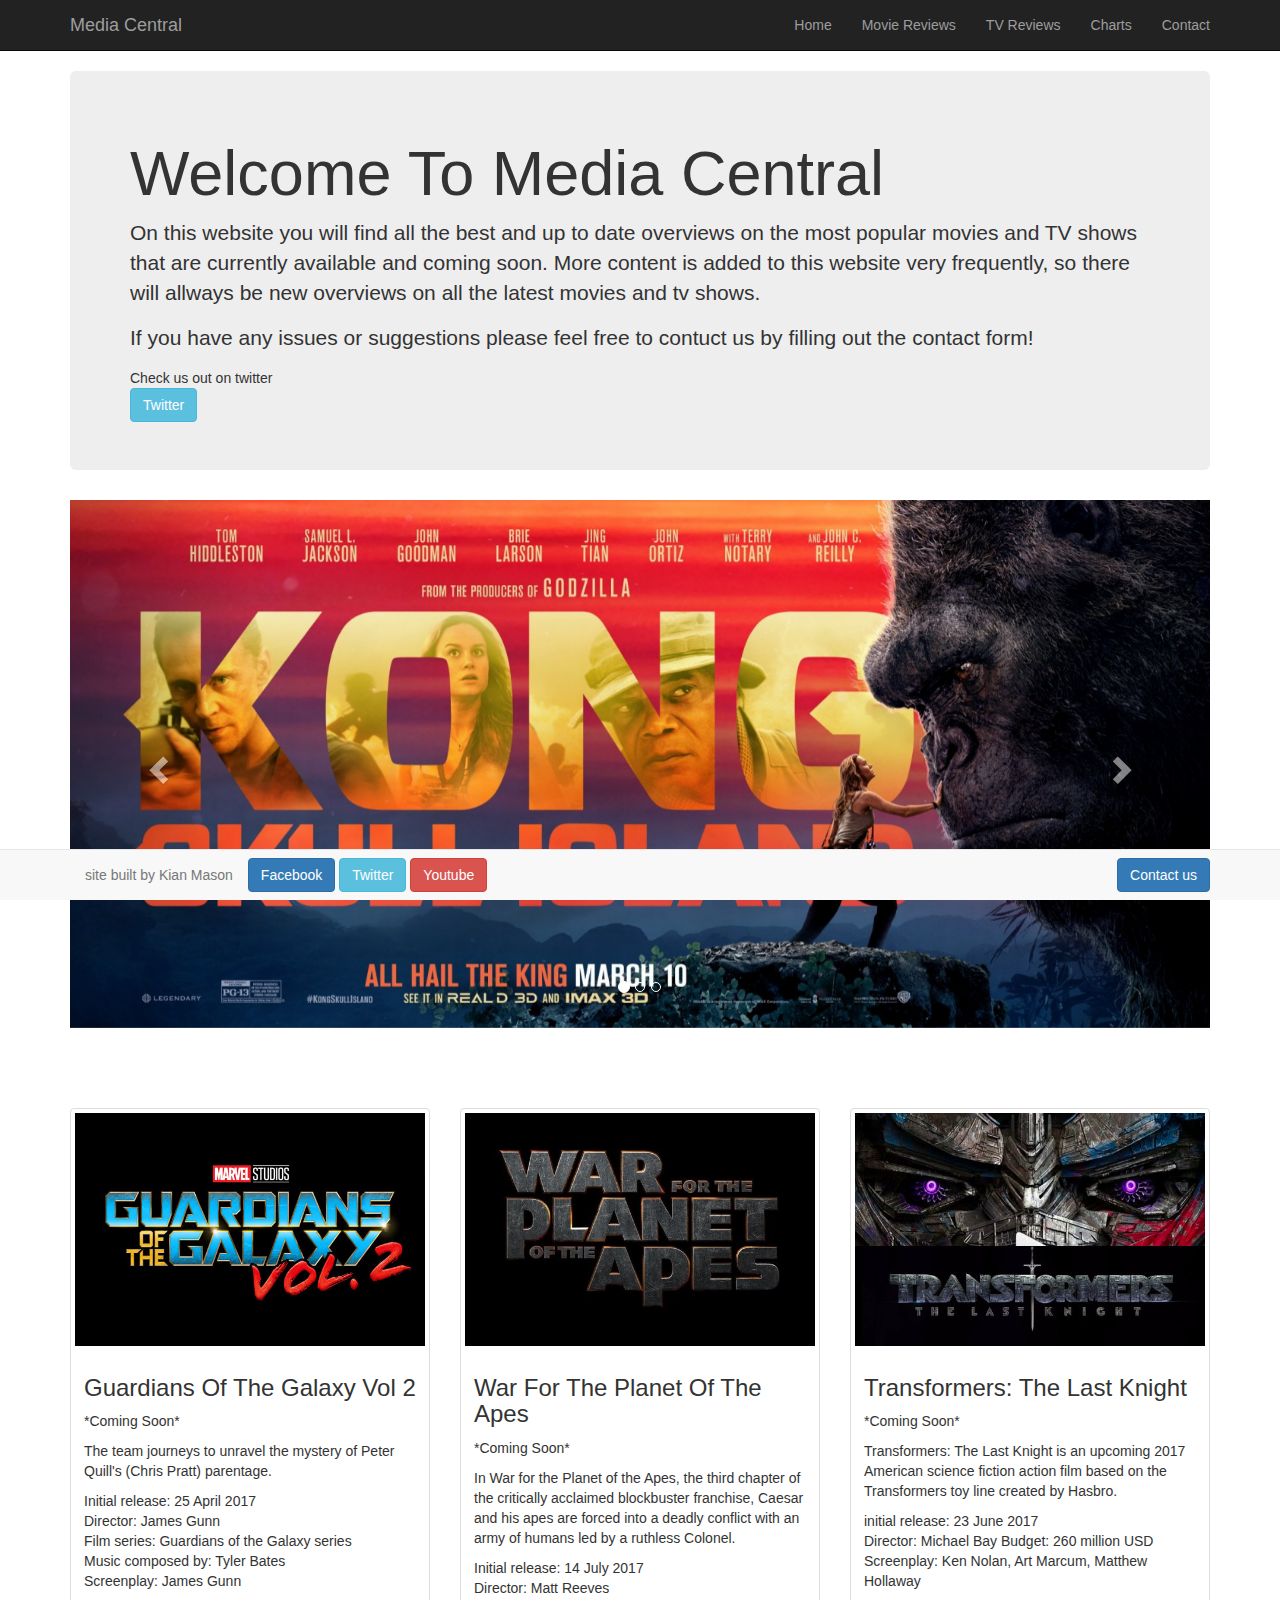
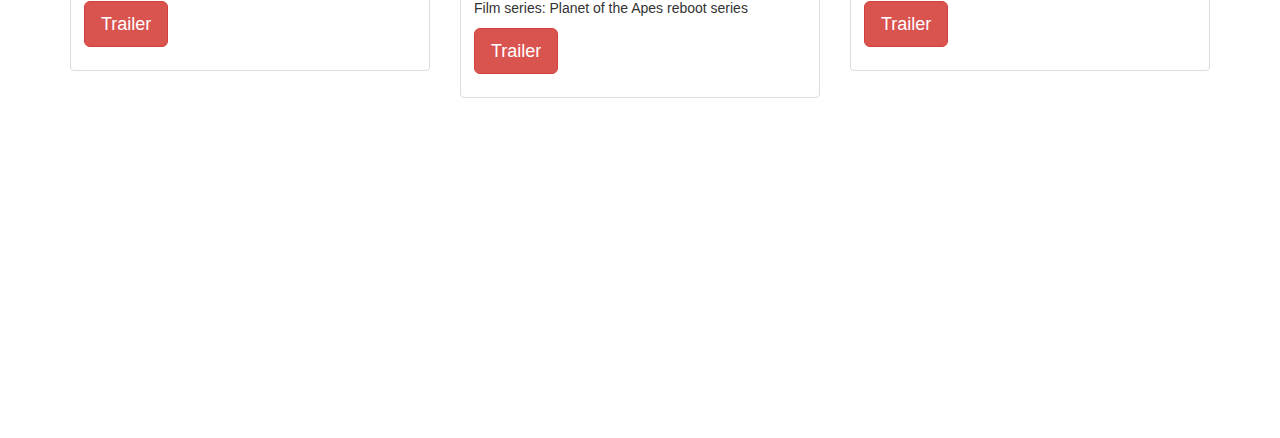
<file: index.html>
<!DOCTYPE html>
<html>
<head>
    <title>Bootstrap project KM</title>
    <meta name="viewport" content="width=device-width, intitial-scale=1.0" charset="UTF-8">
    <link href="css/bootstrap.min.css" rel="stylesheet" type="text/css"/>
     <!--Font awesome-->
    <link href="css/font-awesome.min.css" rel="stylesheet" type="text/css">
          <!--My style sheet-->
    <link href="css/MyStyle.css" rel="stylesheet" type="text/css"/>
</head>
<body>
    <!--Navigation-->
    
    <div class="navbar navbar-inverse navbar-static-top">
        <div class="container">
             <a href="index.html" class="navbar-brand">Media Central</a>
            <!--collapsale menu trigger-->
            <button class="navbar-toggle" data-toggle="collapse" data-target=".navheadercollapse">
                <span class="icon-bar"></span>
                <span class="icon-bar"></span>
                <span class="icon-bar"></span>
            </button>
            
            
            <div class="collapse navbar-collapse navheadercollapse">
                <ul class="nav navbar-nav navbar-right">
                    <li><a href="index.html">Home</a></li>
                    <li><a href="MovieRA.html">Movie Reviews</a></li>
                    <li><a href="TVRA.html">TV Reviews</a></li>
                    <li><a href="Charts2014.html">Charts</a></li>
                    <li><a href="#contact" data-toggle="modal">Contact</a></li>
                </ul>
            </div>
        </div>
    </div>
    <!--Jumbotron-->
    <div class="container">
        <div class="jumbotron">
            <h1>Welcome To Media Central</h1>
            <p>On this website you will find all the best and up to date overviews on the most popular movies and TV shows that are currently available and coming soon. More content is added to this website very frequently, so there will allways be new overviews on all the latest movies and tv shows. </p>
            <p>If you have any issues or suggestions please feel free to contuct us by filling out the contact form!</p> 
            <p2>Check us out on twitter</p2>                       
            <br>
            <a href="http://www.twitter.com" target="_blank" class="btn btn-info ">Twitter</a>
        </div>
    </div>
    
    
    
    
    
    <!--carousel-->
    
    

    <div class="container">
                <div class="row carousel-holder">

                    <div class="col-md-12">
                        <div id="carousel-example-generic" class="carousel slide" data-ride="carousel">
                            <ol class="carousel-indicators">
                                <li data-target="#carousel-example-generic" data-slide-to="0" class="active"></li>
                                <li data-target="#carousel-example-generic" data-slide-to="1"></li>
                                <li data-target="#carousel-example-generic" data-slide-to="2"></li>
                            </ol>
                            <div class="carousel-inner">
                                <div class="item active">
                                    <img class="slide-image" src="assets/kong.jpg" 1200px 500px alt="">
                                </div>
                                <div class="item">
                                    <img class="slide-image" src="assets/spiderman.jpg" alt="">
                                </div>
                                <div class="item">
                                    <img class="slide-image" src="assets/fast%208.jpg" 1200px 500px alt="">
                                </div>
                            </div>
                            <a class="left carousel-control" href="#carousel-example-generic" data-slide="prev">
                                <span class="glyphicon glyphicon-chevron-left"></span>
                            </a>
                            <a class="right carousel-control" href="#carousel-example-generic" data-slide="next">
                                <span class="glyphicon glyphicon-chevron-right"></span>
                            </a>
                        </div>
                    </div>

                </div>
        
        
    </div>
    
    
    <div class="car">
    </div>
    

         
        </div>
    </div>

    <div class="container">
  
        
         <div class="car">
    </div>
    
    </div>


    
    <!--Grid system-->
        <div class="container">
            <div class="row">
                <div class="col-md-4">
                    <div class="thumbnail">
                        <img src="assets/vol2.jpg" alt="article 1">
                        <div class="caption">
                            <h3>Guardians Of The Galaxy Vol 2</h3>
                            <p>*Coming Soon*</p>
                            <p>The team journeys to unravel the mystery of Peter Quill's (Chris Pratt) parentage.</p>
                            <p>Initial release: 25 April 2017 <br>
Director: James Gunn<br>
Film series: Guardians of the Galaxy series<br>
Music composed by: Tyler Bates<br>
Screenplay: James Gunn</p>
                            <p>
                                
                                
                                
                                <head>
  <link rel="stylesheet" href="https://maxcdn.bootstrapcdn.com/bootstrap/3.3.4/css/bootstrap.min.css">
  <script src="https://ajax.googleapis.com/ajax/libs/jquery/1.11.3/jquery.min.js"></script>
  <script src="https://maxcdn.bootstrapcdn.com/bootstrap/3.3.4/js/bootstrap.min.js"></script>
  <script>
  $(function() {
    $(".video").click(function () {
      var theModal = $(this).data("target"),
      videoSRC = $(this).attr("data-video"),
      videoSRCauto = videoSRC + "?modestbranding=1&rel=0&controls=0&showinfo=0&html5=1&autoplay=1";
      $(theModal + ' iframe').attr('src', videoSRCauto);
      $(theModal + ' button.close').click(function () {
        $(theModal + ' iframe').attr('src', videoSRC);
      });
    });
  });
  </script>
</head>
<body>
  <button class="btn btn-danger btn-lg video" data-video="https://www.youtube.com/embed/duGqrYw4usE" data-toggle="modal" data-target="#videoModal">Trailer</button>
  
  <div class="modal fade" id="videoModal" tabindex="-1" role="dialog" aria-labelledby="myModalLabel" aria-hidden="true">
    <div class="modal-dialog">
      <div class="modal-content">
        <div class="modal-body">
          <button type="button" class="close" data-dismiss="modal" aria-label="Close"><span aria-hidden="true">&times;</span></button>
          <iframe width="100%" height="350" src="" frameborder="0" allowfullscreen></iframe>
        </div>
      </div>
    </div>
  </div>
</body>
                                
                                
                            
                            </p>
                            
                        </div>
                    </div>
                </div>
                 <div class="col-md-4">
                    <div class="thumbnail">
                        <img src="assets/apes.jpg" alt="article 2">
                        <div class="caption">
                            <h3>War For The Planet Of The Apes</h3>
                            <p>*Coming Soon*</p>
                            <p>In War for the Planet of the Apes, the third chapter of the critically acclaimed blockbuster franchise, Caesar and his apes are forced into a deadly conflict with an army of humans led by a ruthless Colonel.</p>
                            <p>Initial release: 14 July 2017<br>
Director: Matt Reeves<br>
Film series: Planet of the Apes reboot series<br>

</p>
                            <p>
                                
                                
                                    <head>
  <link rel="stylesheet" href="https://maxcdn.bootstrapcdn.com/bootstrap/3.3.4/css/bootstrap.min.css">
  <script src="https://ajax.googleapis.com/ajax/libs/jquery/1.11.3/jquery.min.js"></script>
  <script src="https://maxcdn.bootstrapcdn.com/bootstrap/3.3.4/js/bootstrap.min.js"></script>
  <script>
  $(function() {
    $(".video").click(function () {
      var theModal = $(this).data("target"),
      videoSRC = $(this).attr("data-video"),
      videoSRCauto = videoSRC + "?modestbranding=1&rel=0&controls=0&showinfo=0&html5=1&autoplay=1";
      $(theModal + ' iframe').attr('src', videoSRCauto);
      $(theModal + ' button.close').click(function () {
        $(theModal + ' iframe').attr('src', videoSRC);
      });
    });
  });
  </script>
</head>
<body>
  <button class="btn btn-danger btn-lg video" data-video="https://www.youtube.com/embed/UEP1Mk6Un98" data-toggle="modal" data-target="#videoModal2">Trailer</button>
  
  <div class="modal fade" id="videoModal2" tabindex="-1" role="dialog" aria-labelledby="myModalLabel" aria-hidden="true">
    <div class="modal-dialog">
      <div class="modal-content">
        <div class="modal-body">
          <button type="button" class="close" data-dismiss="modal" aria-label="Close"><span aria-hidden="true">&times;</span></button>
          <iframe width="100%" height="350" src="" frameborder="0" allowfullscreen></iframe>
        </div>
      </div>
    </div>
  </div>
</body>
                                
                                
                                
                       
                            </p>
                            
                            
                        </div>
                    </div>
                </div>
                 <div class="col-md-4">
                    <div class="thumbnail">
                        <img src="assets/trans.jpg" alt="article 2">
                        <div class="caption">
                            <h3>Transformers:   The Last Knight</h3>
                            <p>*Coming Soon*</p>
                            <p>Transformers: The Last Knight is an upcoming 2017 American science fiction action film based on the Transformers toy line created by Hasbro.</p>
                            <p>initial release: 23 June 2017<br>
                            Director: Michael Bay
Budget: 260 million USD<br>
Screenplay: Ken Nolan, Art Marcum, Matthew Hollaway<br>

</p>
                            
                            
                            <p>
                            
                        
                        
                                
                                <head>
  <link rel="stylesheet" href="https://maxcdn.bootstrapcdn.com/bootstrap/3.3.4/css/bootstrap.min.css">
  <script src="https://ajax.googleapis.com/ajax/libs/jquery/1.11.3/jquery.min.js"></script>
  <script src="https://maxcdn.bootstrapcdn.com/bootstrap/3.3.4/js/bootstrap.min.js"></script>
  <script>
  $(function() {
    $(".video").click(function () {
      var theModal = $(this).data("target"),
      videoSRC = $(this).attr("data-video"),
      videoSRCauto = videoSRC + "?modestbranding=1&rel=0&controls=0&showinfo=0&html5=1&autoplay=1";
      $(theModal + ' iframe').attr('src', videoSRCauto);
      $(theModal + ' button.close').click(function () {
        $(theModal + ' iframe').attr('src', videoSRC);
      });
    });
  });
  </script>
</head>
<body>
  <button class="btn btn-danger btn-lg video" data-video="https://www.youtube.com/embed/AntcyqJ6brc" data-toggle="modal" data-target="#videoModal3">Trailer</button>
  
  <div class="modal fade" id="videoModal3" tabindex="-1" role="dialog" aria-labelledby="myModalLabel" aria-hidden="true">
    <div class="modal-dialog">
      <div class="modal-content">
        <div class="modal-body">
          <button type="button" class="close" data-dismiss="modal" aria-label="Close"><span aria-hidden="true">&times;</span></button>
          <iframe width="100%" height="350" src="" frameborder="0" allowfullscreen></iframe>
        </div>
      </div>
    </div>
  </div>
</body>
                                
                                
                                
                                
                                
                            </p>
                            
                        </div>
                    </div>
                </div>
            </div>
        </div>







         
    <!--footer-->
    
    <div class="navbar navbar-default navbar-fixed-bottom">
    <div class="container">
            <P class="navbar-text">site built by Kian Mason</P>
            <a href="#contact" data-toggle="modal" class="navbar-btn btn btn-primary loading pull-right">Contact us</a>
         <a href="http://www.facebook.com" target="_blank" class="btn btn-primary loading">Facebook</a>
            <a href="http://www.twitter.com" target="_blank" class="navbar-btn btn btn-info loading ">Twitter</a>
            <a href="http://www.youtube.com" target="_blank"  class="navbar-btn btn btn-danger loading ">Youtube</a>
        	
        
        
        
        </div>
    </div>
    
<!--modal-->
    
    <div class="modal fade" id="contact" role="dialog">
        <div class="modal-dialog">
            <div class="modal-content">
                <!--modal form starts-->
                <form class="form-horrizontal">
                
                <div class="modal-header"><!--Header-->
                    <h3>Contact us</h3>
                </div>
                <div class="modal-body"><!--Body-->
                    
                <div class="form-group"><!--Name-->
                    <label for="contact-name" class="col-lg-2 control-label">Name</label>
                    <div class="col-lg-10">
                        <input type="text" class="form-control" id="contact-name" placeholder="Full Name"
                    </div>
                </div>
                     <div class="form-group"><!--Email-->
                    <label for="contact-email" class="col-lg-2 control-label">Email</label>
                    <div class="col-lg-10">
                        <input type="email" class="form-control" id="contact-email" placeholder="Email Adress"
                    </div>
                </div>
                         
                         <div class="form-group"><!--Message-->
                    <label for="contact-msg" class="col-lg-2 control-label">Message</label>
                    <div class="col-lg-10">
                        <textarea class="form-control" rows="8"></textarea>
                    </div>
                </div>
    
                <div class="modal-footer"><!--Footer-->
                    <a class="btn btn-success" type="submit">Submit</a>
                    <a class="btn btn-default" data-dismiss="modal">
                    close
                    </a>
                </div>
            </div>
                </form>
            <!--modal form end-->
        </div>
    </div>
    
    <script src="https://ajax.googleapis.com/ajax/libs/jquery/3.1.1/jquery.min.js"></script>
    <script src="js/bootstrap.min.js"></script>
    </body>
    </html>
</file>
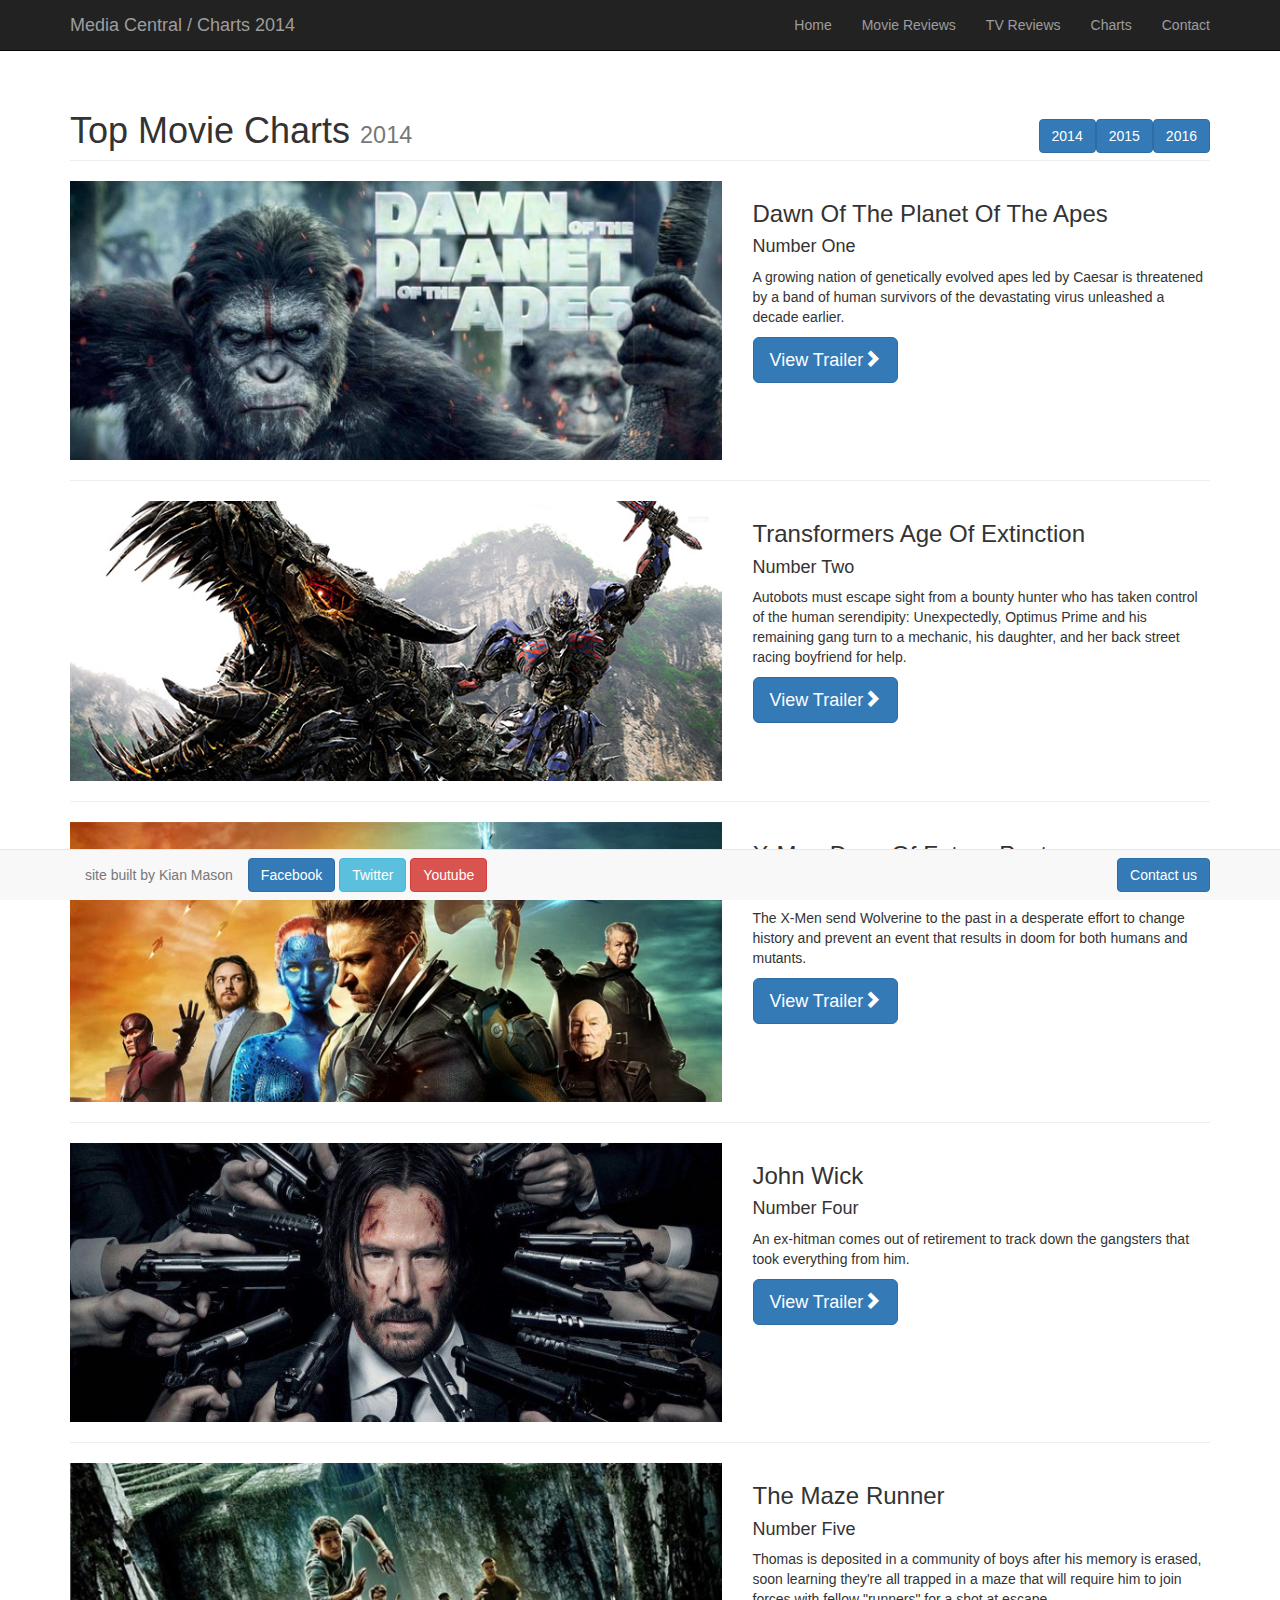
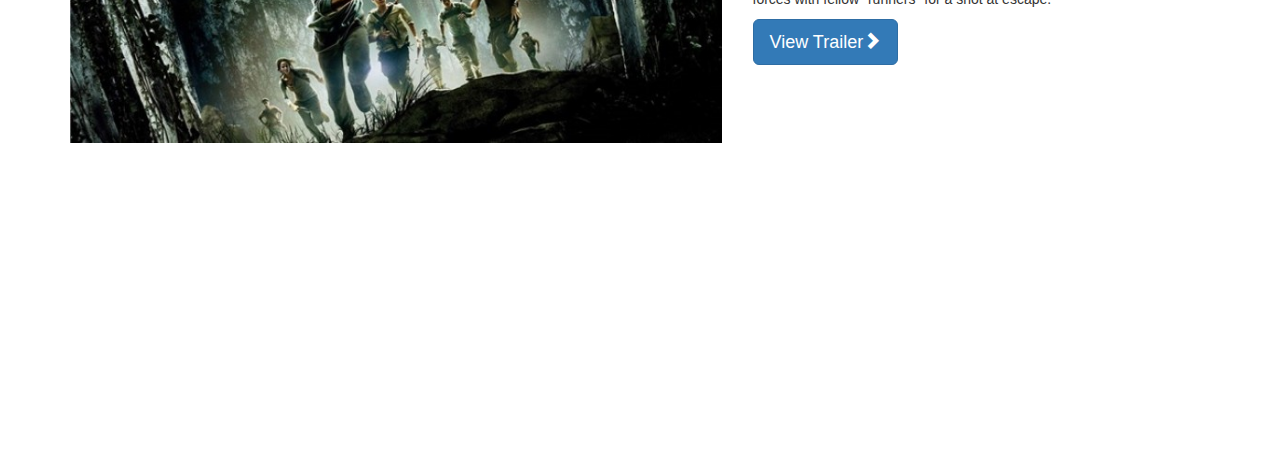
<file: Charts2014.html>
<!DOCTYPE html>
<html>
<head>
    <title>Bootstrap project KM</title>
    <meta name="viewport" content="width=device-width, intitial-scale=1.0" charset="UTF-8">
    <link href="css/bootstrap.min.css" rel="stylesheet" type="text/css"/>
    <!--Font awesome-->
    <link href="css/font-awesome.min.css" rel="stylesheet" type="text/css">
          <!--My style sheet-->
    <link href="css/MyStyle.css" rel="stylesheet" type="text/css"/>
</head>
<body>
    <!--Navigation-->
    <div class="navbar navbar-inverse navbar-static-top">
        <div class="container">
            <a href="index.html" class="navbar-brand">Media Central / Charts 2014</a>
            <!--collapsale menu trigger-->
            <button class="navbar-toggle" data-toggle="collapse" data-target=".navheadercollapse">
                <span class="icon-bar"></span>
                <span class="icon-bar"></span>
                <span class="icon-bar"></span>
            </button>
            <div class="collapse navbar-collapse navheadercollapse">
                <ul class="nav navbar-nav navbar-right">
                   <li><a href="index.html">Home</a></li>
                    <li><a href="MovieRA.html">Movie Reviews</a></li>
                    <li><a href="TVRA.html">TV Reviews</a></li>
                    <li><a href="Charts2014.html">Charts</a></li>
                    <li><a href="#contact" data-toggle="modal">Contact</a></li>
                </ul>
            </div>
        </div>
    </div>
  
    
    <!-- Page Content -->
    <div class="container">

        <!-- Page Heading -->
        <div class="row">
            <div class="col-lg-12">
                <h1 class="page-header">Top Movie Charts
                    <small>2014</small>
                    <a href="Charts2016.html" class="navbar-btn btn btn-primary pull-right">2016</a>
                    <a href="Charts2015.html" class="navbar-btn btn btn-primary pull-right">2015</a>
                    <a href="Charts2014.html" class="navbar-btn btn btn-primary pull-right">2014</a>
                </h1>
            </div>
        </div>
        <!-- /.row -->

        <!-- Project One -->
        <div class="row">
            <div class="col-md-7">
                <a href="#">
                    <img class="img-responsive" src="assets/dawn.jpg" alt="">
                </a>
            </div>
            <div class="col-md-5">
                <h3>Dawn Of The Planet Of The Apes</h3>
                <h4>Number One</h4>
                <p>A growing nation of genetically evolved apes led by Caesar is threatened by a band of human survivors of the devastating virus unleashed a decade earlier.</p>
                               <head>
  <link rel="stylesheet" href="https://maxcdn.bootstrapcdn.com/bootstrap/3.3.4/css/bootstrap.min.css">
  <script src="https://ajax.googleapis.com/ajax/libs/jquery/1.11.3/jquery.min.js"></script>
  <script src="https://maxcdn.bootstrapcdn.com/bootstrap/3.3.4/js/bootstrap.min.js"></script>
  <script>
  $(function() {
    $(".video").click(function () {
      var theModal = $(this).data("target"),
      videoSRC = $(this).attr("data-video"),
      videoSRCauto = videoSRC + "?modestbranding=1&rel=0&controls=0&showinfo=0&html5=1&autoplay=1";
      $(theModal + ' iframe').attr('src', videoSRCauto);
      $(theModal + ' button.close').click(function () {
        $(theModal + ' iframe').attr('src', videoSRC);
      });
    });
  });
  </script>
</head>
<body>
  <button class="btn btn-primary btn-lg video" data-video="https://www.youtube.com/embed/DpSaTrW4leg" data-toggle="modal" data-target="#videoModalape">View Trailer<span class="glyphicon glyphicon-chevron-right"></span></button>
  
  <div class="modal fade" id="videoModalape" tabindex="-1" role="dialog" aria-labelledby="myModalLabel" aria-hidden="true">
    <div class="modal-dialog">
      <div class="modal-content">
        <div class="modal-body">
          <button type="button" class="close" data-dismiss="modal" aria-label="Close"><span aria-hidden="true">&times;</span></button>
          <iframe width="100%" height="350" src="" frameborder="0" allowfullscreen></iframe>
        </div>
      </div>
    </div>
  </div>
</body>
            </div>
        </div>
        <!-- /.row -->

        <hr>

        <!-- Project Two -->
        <div class="row">
            <div class="col-md-7">
                <a href="#">
                    <img class="img-responsive" src="assets/ageof.jpg" alt="">
                </a>
            </div>
            <div class="col-md-5">
                <h3>Transformers Age Of Extinction</h3>
                <h4>Number Two</h4>
                <p>Autobots must escape sight from a bounty hunter who has taken control of the human serendipity: Unexpectedly, Optimus Prime and his remaining gang turn to a mechanic, his daughter, and her back street racing boyfriend for help.</p>
                               <head>
  <link rel="stylesheet" href="https://maxcdn.bootstrapcdn.com/bootstrap/3.3.4/css/bootstrap.min.css">
  <script src="https://ajax.googleapis.com/ajax/libs/jquery/1.11.3/jquery.min.js"></script>
  <script src="https://maxcdn.bootstrapcdn.com/bootstrap/3.3.4/js/bootstrap.min.js"></script>
  <script>
  $(function() {
    $(".video").click(function () {
      var theModal = $(this).data("target"),
      videoSRC = $(this).attr("data-video"),
      videoSRCauto = videoSRC + "?modestbranding=1&rel=0&controls=0&showinfo=0&html5=1&autoplay=1";
      $(theModal + ' iframe').attr('src', videoSRCauto);
      $(theModal + ' button.close').click(function () {
        $(theModal + ' iframe').attr('src', videoSRC);
      });
    });
  });
  </script>
</head>
<body>
  <button class="btn btn-primary btn-lg video" data-video="https://www.youtube.com/embed/S30VkLn5a2o" data-toggle="modal" data-target="#videoModaltrans">View Trailer<span class="glyphicon glyphicon-chevron-right"></span></button>
  
  <div class="modal fade" id="videoModaltrans" tabindex="-1" role="dialog" aria-labelledby="myModalLabel" aria-hidden="true">
    <div class="modal-dialog">
      <div class="modal-content">
        <div class="modal-body">
          <button type="button" class="close" data-dismiss="modal" aria-label="Close"><span aria-hidden="true">&times;</span></button>
          <iframe width="100%" height="350" src="" frameborder="0" allowfullscreen></iframe>
        </div>
      </div>
    </div>
  </div>
</body>
            </div>
        </div>
        <!-- /.row -->

        <hr>

        <!-- Project Three -->
        <div class="row">
            <div class="col-md-7">
                <a href="#">
                    <img class="img-responsive" src="assets/xMen.jpg" alt="">
                </a>
            </div>
            <div class="col-md-5">
                <h3>X-Men Days Of Future Past</h3>
                <h4>Number Three</h4>
                <p>The X-Men send Wolverine to the past in a desperate effort to change history and prevent an event that results in doom for both humans and mutants.</p>
                             <head>
  <link rel="stylesheet" href="https://maxcdn.bootstrapcdn.com/bootstrap/3.3.4/css/bootstrap.min.css">
  <script src="https://ajax.googleapis.com/ajax/libs/jquery/1.11.3/jquery.min.js"></script>
  <script src="https://maxcdn.bootstrapcdn.com/bootstrap/3.3.4/js/bootstrap.min.js"></script>
  <script>
  $(function() {
    $(".video").click(function () {
      var theModal = $(this).data("target"),
      videoSRC = $(this).attr("data-video"),
      videoSRCauto = videoSRC + "?modestbranding=1&rel=0&controls=0&showinfo=0&html5=1&autoplay=1";
      $(theModal + ' iframe').attr('src', videoSRCauto);
      $(theModal + ' button.close').click(function () {
        $(theModal + ' iframe').attr('src', videoSRC);
      });
    });
  });
  </script>
</head>
<body>
  <button class="btn btn-primary btn-lg video" data-video="https://www.youtube.com/embed/pK2zYHWDZKo" data-toggle="modal" data-target="#videoModalx">View Trailer<span class="glyphicon glyphicon-chevron-right"></span></button>
  
  <div class="modal fade" id="videoModalx" tabindex="-1" role="dialog" aria-labelledby="myModalLabel" aria-hidden="true">
    <div class="modal-dialog">
      <div class="modal-content">
        <div class="modal-body">
          <button type="button" class="close" data-dismiss="modal" aria-label="Close"><span aria-hidden="true">&times;</span></button>
          <iframe width="100%" height="350" src="" frameborder="0" allowfullscreen></iframe>
        </div>
      </div>
    </div>
  </div>
</body>
            </div>
        </div>
        <!-- /.row -->

        <hr>

        <!-- Project Four -->
        <div class="row">

            <div class="col-md-7">
                <a href="#">
                    <img class="img-responsive" src="assets/john.jpg" alt="">
                </a>
            </div>
            <div class="col-md-5">
                <h3>John Wick</h3>
                <h4>Number Four</h4>
                <p>An ex-hitman comes out of retirement to track down the gangsters that took everything from him.</p>
                               <head>
  <link rel="stylesheet" href="https://maxcdn.bootstrapcdn.com/bootstrap/3.3.4/css/bootstrap.min.css">
  <script src="https://ajax.googleapis.com/ajax/libs/jquery/1.11.3/jquery.min.js"></script>
  <script src="https://maxcdn.bootstrapcdn.com/bootstrap/3.3.4/js/bootstrap.min.js"></script>
  <script>
  $(function() {
    $(".video").click(function () {
      var theModal = $(this).data("target"),
      videoSRC = $(this).attr("data-video"),
      videoSRCauto = videoSRC + "?modestbranding=1&rel=0&controls=0&showinfo=0&html5=1&autoplay=1";
      $(theModal + ' iframe').attr('src', videoSRCauto);
      $(theModal + ' button.close').click(function () {
        $(theModal + ' iframe').attr('src', videoSRC);
      });
    });
  });
  </script>
</head>
<body>
  <button class="btn btn-primary btn-lg video" data-video="https://www.youtube.com/embed/RllJtOw0USI" data-toggle="modal" data-target="#videoModaljohn">View Trailer<span class="glyphicon glyphicon-chevron-right"></span></button>
  
  <div class="modal fade" id="videoModaljohn" tabindex="-1" role="dialog" aria-labelledby="myModalLabel" aria-hidden="true">
    <div class="modal-dialog">
      <div class="modal-content">
        <div class="modal-body">
          <button type="button" class="close" data-dismiss="modal" aria-label="Close"><span aria-hidden="true">&times;</span></button>
          <iframe width="100%" height="350" src="" frameborder="0" allowfullscreen></iframe>
        </div>
      </div>
    </div>
  </div>
</body>
            </div>
        </div>
        <!-- /.row -->

        <hr>

        <!-- Project Five -->
        <div class="row">
            <div class="col-md-7">
                <a href="#">
                    <img class="img-responsive" src="assets/maze.jpg" alt="">
                </a>
            </div>
            <div class="col-md-5">
                <h3>The Maze Runner</h3>
                <h4>Number Five</h4>
                <p>Thomas is deposited in a community of boys after his memory is erased, soon learning they're all trapped in a maze that will require him to join forces with fellow "runners" for a shot at escape.</p>
                 <head>
  <link rel="stylesheet" href="https://maxcdn.bootstrapcdn.com/bootstrap/3.3.4/css/bootstrap.min.css">
  <script src="https://ajax.googleapis.com/ajax/libs/jquery/1.11.3/jquery.min.js"></script>
  <script src="https://maxcdn.bootstrapcdn.com/bootstrap/3.3.4/js/bootstrap.min.js"></script>
  <script>
  $(function() {
    $(".video").click(function () {
      var theModal = $(this).data("target"),
      videoSRC = $(this).attr("data-video"),
      videoSRCauto = videoSRC + "?modestbranding=1&rel=0&controls=0&showinfo=0&html5=1&autoplay=1";
      $(theModal + ' iframe').attr('src', videoSRCauto);
      $(theModal + ' button.close').click(function () {
        $(theModal + ' iframe').attr('src', videoSRC);
      });
    });
  });
  </script>
</head>
<body>
  <button class="btn btn-primary btn-lg video" data-video="https://www.youtube.com/embed/AwwbhhjQ9Xk" data-toggle="modal" data-target="#videoModalmaze">View Trailer<span class="glyphicon glyphicon-chevron-right"></span></button>
  
  <div class="modal fade" id="videoModalmaze" tabindex="-1" role="dialog" aria-labelledby="myModalLabel" aria-hidden="true">
    <div class="modal-dialog">
      <div class="modal-content">
        <div class="modal-body">
          <button type="button" class="close" data-dismiss="modal" aria-label="Close"><span aria-hidden="true">&times;</span></button>
          <iframe width="100%" height="350" src="" frameborder="0" allowfullscreen></iframe>
        </div>
      </div>
    </div>
  </div>
</body>
                             
            </div>
        </div>
        
        
         
    <!--footer-->
    
    <div class="navbar navbar-default navbar-fixed-bottom">
    <div class="container">
            <P class="navbar-text">site built by Kian Mason</P>
              <a href="#contact" data-toggle="modal" class="navbar-btn btn btn-primary loading pull-right">Contact us</a>
         <a href="http://www.facebook.com" target="_blank" class="btn btn-primary loading">Facebook</a>
            <a href="http://www.twitter.com" target="_blank" class="navbar-btn btn btn-info loading ">Twitter</a>
            <a href="http://www.youtube.com" target="_blank"  class="navbar-btn btn btn-danger loading ">Youtube</a>
        </div>
    </div>
    
<!--modal-->
    
    <div class="modal fade" id="contact" role="dialog">
        <div class="modal-dialog">
            <div class="modal-content">
                <!--modal form starts-->
                <form class="form-horrizontal">
                
                <div class="modal-header"><!--Header-->
                    <h3>Contact us</h3>
                </div>
                <div class="modal-body"><!--Body-->
                    
                <div class="form-group"><!--Name-->
                    <label for="contact-name" class="col-lg-2 control-label">Name</label>
                    <div class="col-lg-10">
                        <input type="text" class="form-control" id="contact-name" placeholder="Full Name"
                    </div>
                </div>
                     <div class="form-group"><!--Email-->
                    <label for="contact-email" class="col-lg-2 control-label">Email</label>
                    <div class="col-lg-10">
                        <input type="email" class="form-control" id="contact-email" placeholder="Email Adress"
                    </div>
                </div>
                         
                         <div class="form-group"><!--Message-->
                    <label for="contact-msg" class="col-lg-2 control-label">Message</label>
                    <div class="col-lg-10">
                        <textarea class="form-control" rows="8"></textarea>
                    </div>
                </div>
    
                <div class="modal-footer"><!--Footer-->
                    <a class="btn btn-success" type="submit">Submit</a>
                    <a class="btn btn-default" data-dismiss="modal">
                    close
                    </a>
                </div>
            </div>
                </form>
            <!--modal form end-->
        </div>
    </div>
    
    <script src="https://ajax.googleapis.com/ajax/libs/jquery/3.1.1/jquery.min.js"></script>
    <script src="js/bootstrap.min.js"></script>
    </body>
    </html>
</file>
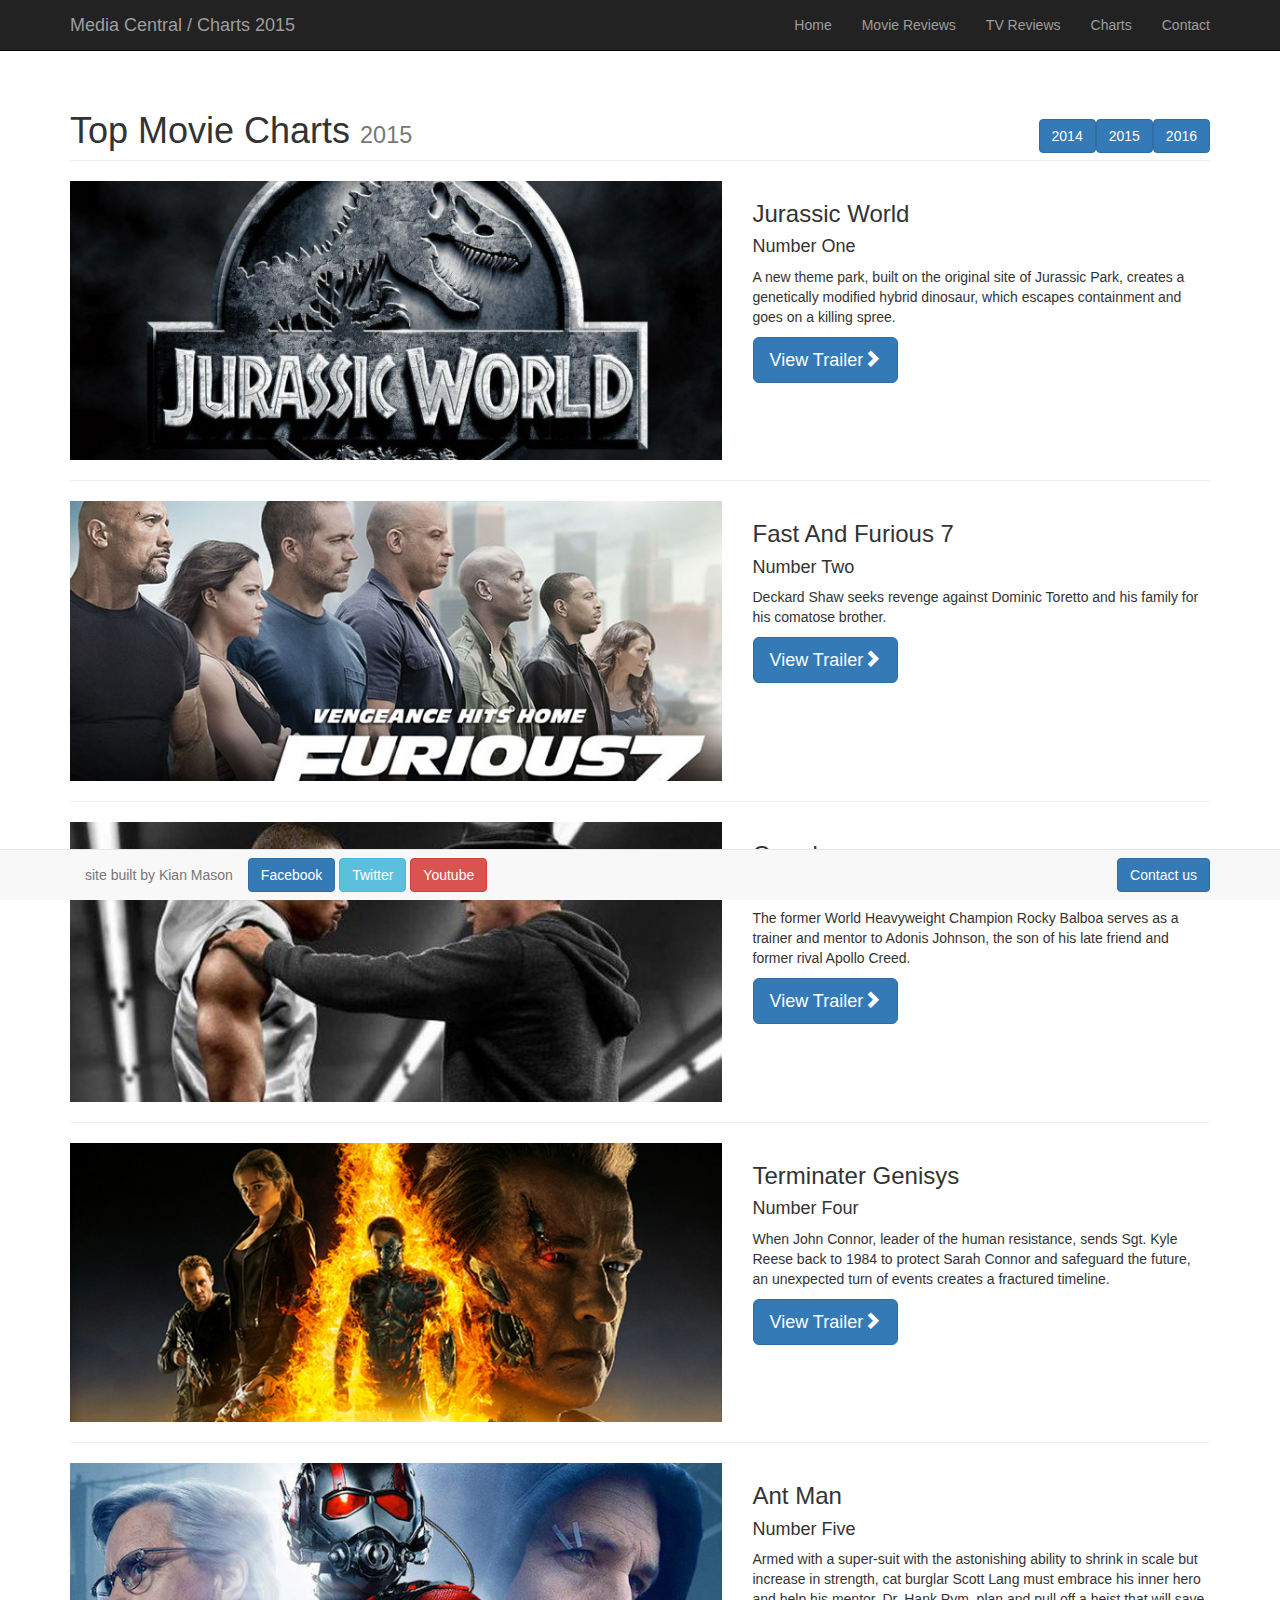
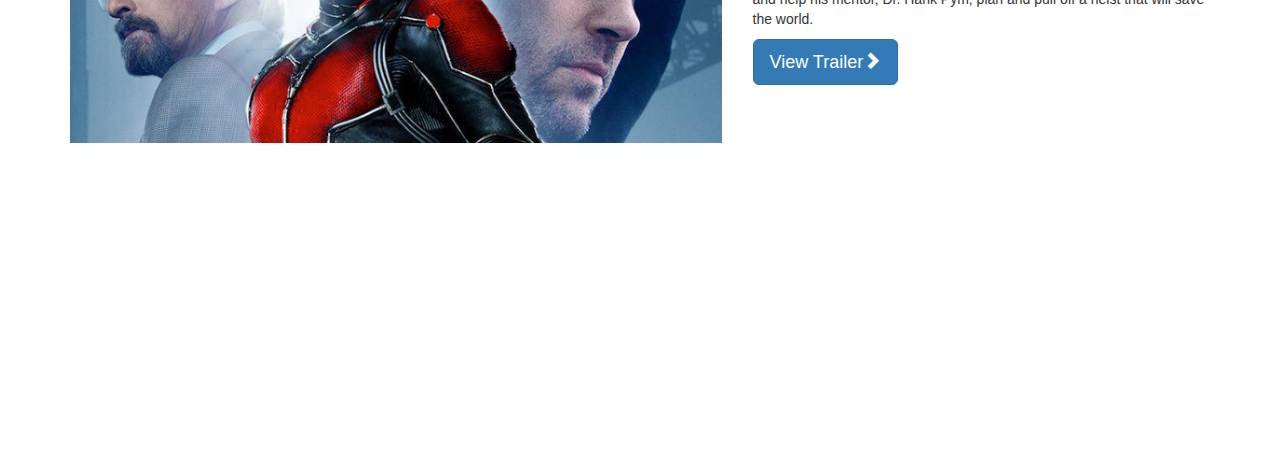
<file: Charts2015.html>
<!DOCTYPE html>
<html>
<head>
    <title>Bootstrap project KM</title>
    <meta name="viewport" content="width=device-width, intitial-scale=1.0" charset="UTF-8">
    <link href="css/bootstrap.min.css" rel="stylesheet" type="text/css"/>
    <!--Font awesome-->
    <link href="css/font-awesome.min.css" rel="stylesheet" type="text/css">
          <!--My style sheet-->
    <link href="css/MyStyle.css" rel="stylesheet" type="text/css"/>
</head>
<body>
    <!--Navigation-->
    <div class="navbar navbar-inverse navbar-static-top">
        <div class="container">
            <a href="index.html" class="navbar-brand">Media Central / Charts 2015</a>
            <!--collapsale menu trigger-->
            <button class="navbar-toggle" data-toggle="collapse" data-target=".navheadercollapse">
                <span class="icon-bar"></span>
                <span class="icon-bar"></span>
                <span class="icon-bar"></span>
            </button>
            <div class="collapse navbar-collapse navheadercollapse">
                <ul class="nav navbar-nav navbar-right">
                   <li><a href="index.html">Home</a></li>
                    <li><a href="MovieRA.html">Movie Reviews</a></li>
                    <li><a href="TVRA.html">TV Reviews</a></li>
                    <li><a href="Charts2014.html">Charts</a></li>
                    <li><a href="#contact" data-toggle="modal">Contact</a></li>
                </ul>
            </div>
        </div>
    </div>
  
    
   <!-- Page Content -->
    <div class="container">

        <!-- Page Heading -->
        <div class="row">
            <div class="col-lg-12">
                <h1 class="page-header">Top Movie Charts
                    <small>2015</small>
                    <a href="Charts2016.html" class="navbar-btn btn btn-primary pull-right">2016</a>
                    <a href="Charts2015.html" class="navbar-btn btn btn-primary pull-right">2015</a>
                    <a href="Charts2014.html" class="navbar-btn btn btn-primary pull-right">2014</a>
                </h1>
            </div>
        </div>
        <!-- /.row -->

        <!-- Project One -->
        <div class="row">
            <div class="col-md-7">
                <a href="#">
                    <img class="img-responsive" src="assets/jurasic.jpg" alt="">
                </a>
            </div>
            <div class="col-md-5">
                <h3>Jurassic World</h3>
                <h4>Number One</h4>
                <p>A new theme park, built on the original site of Jurassic Park, creates a genetically modified hybrid dinosaur, which escapes containment and goes on a killing spree.</p>
                 <head>
  <link rel="stylesheet" href="https://maxcdn.bootstrapcdn.com/bootstrap/3.3.4/css/bootstrap.min.css">
  <script src="https://ajax.googleapis.com/ajax/libs/jquery/1.11.3/jquery.min.js"></script>
  <script src="https://maxcdn.bootstrapcdn.com/bootstrap/3.3.4/js/bootstrap.min.js"></script>
  <script>
  $(function() {
    $(".video").click(function () {
      var theModal = $(this).data("target"),
      videoSRC = $(this).attr("data-video"),
      videoSRCauto = videoSRC + "?modestbranding=1&rel=0&controls=0&showinfo=0&html5=1&autoplay=1";
      $(theModal + ' iframe').attr('src', videoSRCauto);
      $(theModal + ' button.close').click(function () {
        $(theModal + ' iframe').attr('src', videoSRC);
      });
    });
  });
  </script>
</head>
<body>
  <button class="btn btn-primary btn-lg video" data-video="https://www.youtube.com/embed/RFinNxS5KN4" data-toggle="modal" data-target="#videoModaljur">View Trailer<span class="glyphicon glyphicon-chevron-right"></span></button>
  
  <div class="modal fade" id="videoModaljur" tabindex="-1" role="dialog" aria-labelledby="myModalLabel" aria-hidden="true">
    <div class="modal-dialog">
      <div class="modal-content">
        <div class="modal-body">
          <button type="button" class="close" data-dismiss="modal" aria-label="Close"><span aria-hidden="true">&times;</span></button>
          <iframe width="100%" height="350" src="" frameborder="0" allowfullscreen></iframe>
        </div>
      </div>
    </div>
  </div>
</body>
            </div>
        </div>
        <!-- /.row -->

        <hr>

        <!-- Project Two -->
        <div class="row">
            <div class="col-md-7">
                <a href="#">
                    <img class="img-responsive" src="assets/fast7.jpg" alt="">
                </a>
            </div>
            <div class="col-md-5">
                <h3>Fast And Furious 7</h3>
                <h4>Number Two</h4>
                <p>Deckard Shaw seeks revenge against Dominic Toretto and his family for his comatose brother.</p>
                 <head>
  <link rel="stylesheet" href="https://maxcdn.bootstrapcdn.com/bootstrap/3.3.4/css/bootstrap.min.css">
  <script src="https://ajax.googleapis.com/ajax/libs/jquery/1.11.3/jquery.min.js"></script>
  <script src="https://maxcdn.bootstrapcdn.com/bootstrap/3.3.4/js/bootstrap.min.js"></script>
  <script>
  $(function() {
    $(".video").click(function () {
      var theModal = $(this).data("target"),
      videoSRC = $(this).attr("data-video"),
      videoSRCauto = videoSRC + "?modestbranding=1&rel=0&controls=0&showinfo=0&html5=1&autoplay=1";
      $(theModal + ' iframe').attr('src', videoSRCauto);
      $(theModal + ' button.close').click(function () {
        $(theModal + ' iframe').attr('src', videoSRC);
      });
    });
  });
  </script>
</head>
<body>
  <button class="btn btn-primary btn-lg video" data-video="https://www.youtube.com/embed/Skpu5HaVkOc" data-toggle="modal" data-target="#videoModalfast">View Trailer<span class="glyphicon glyphicon-chevron-right"></span></button>
  
  <div class="modal fade" id="videoModalfast" tabindex="-1" role="dialog" aria-labelledby="myModalLabel" aria-hidden="true">
    <div class="modal-dialog">
      <div class="modal-content">
        <div class="modal-body">
          <button type="button" class="close" data-dismiss="modal" aria-label="Close"><span aria-hidden="true">&times;</span></button>
          <iframe width="100%" height="350" src="" frameborder="0" allowfullscreen></iframe>
        </div>
      </div>
    </div>
  </div>
</body>
            </div>
        </div>
        <!-- /.row -->

        <hr>

        <!-- Project Three -->
        <div class="row">
            <div class="col-md-7">
                <a href="#">
                    <img class="img-responsive" src="assets/creed.jpg" alt="">
                </a>
            </div>
            <div class="col-md-5">
                <h3>Creed</h3>
                <h4>Numer Three</h4>
                <p>The former World Heavyweight Champion Rocky Balboa serves as a trainer and mentor to Adonis Johnson, the son of his late friend and former rival Apollo Creed.</p>
                 <head>
  <link rel="stylesheet" href="https://maxcdn.bootstrapcdn.com/bootstrap/3.3.4/css/bootstrap.min.css">
  <script src="https://ajax.googleapis.com/ajax/libs/jquery/1.11.3/jquery.min.js"></script>
  <script src="https://maxcdn.bootstrapcdn.com/bootstrap/3.3.4/js/bootstrap.min.js"></script>
  <script>
  $(function() {
    $(".video").click(function () {
      var theModal = $(this).data("target"),
      videoSRC = $(this).attr("data-video"),
      videoSRCauto = videoSRC + "?modestbranding=1&rel=0&controls=0&showinfo=0&html5=1&autoplay=1";
      $(theModal + ' iframe').attr('src', videoSRCauto);
      $(theModal + ' button.close').click(function () {
        $(theModal + ' iframe').attr('src', videoSRC);
      });
    });
  });
  </script>
</head>
<body>
  <button class="btn btn-primary btn-lg video" data-video="https://www.youtube.com/embed/Uv554B7YHk4" data-toggle="modal" data-target="#videoModalcreed">View Trailer<span class="glyphicon glyphicon-chevron-right"></span></button>
  
  <div class="modal fade" id="videoModalcreed" tabindex="-1" role="dialog" aria-labelledby="myModalLabel" aria-hidden="true">
    <div class="modal-dialog">
      <div class="modal-content">
        <div class="modal-body">
          <button type="button" class="close" data-dismiss="modal" aria-label="Close"><span aria-hidden="true">&times;</span></button>
          <iframe width="100%" height="350" src="" frameborder="0" allowfullscreen></iframe>
        </div>
      </div>
    </div>
  </div>
</body>
            </div>
        </div>
        <!-- /.row -->

        <hr>

        <!-- Project Four -->
        <div class="row">

            <div class="col-md-7">
                <a href="#">
                    <img class="img-responsive" src="assets/term.jpg" alt="">
                </a>
            </div>
            <div class="col-md-5">
                <h3>Terminater Genisys</h3>
                <h4>Number Four</h4>
                <p>When John Connor, leader of the human resistance, sends Sgt. Kyle Reese back to 1984 to protect Sarah Connor and safeguard the future, an unexpected turn of events creates a fractured timeline.</p>
                <head>
  <link rel="stylesheet" href="https://maxcdn.bootstrapcdn.com/bootstrap/3.3.4/css/bootstrap.min.css">
  <script src="https://ajax.googleapis.com/ajax/libs/jquery/1.11.3/jquery.min.js"></script>
  <script src="https://maxcdn.bootstrapcdn.com/bootstrap/3.3.4/js/bootstrap.min.js"></script>
  <script>
  $(function() {
    $(".video").click(function () {
      var theModal = $(this).data("target"),
      videoSRC = $(this).attr("data-video"),
      videoSRCauto = videoSRC + "?modestbranding=1&rel=0&controls=0&showinfo=0&html5=1&autoplay=1";
      $(theModal + ' iframe').attr('src', videoSRCauto);
      $(theModal + ' button.close').click(function () {
        $(theModal + ' iframe').attr('src', videoSRC);
      });
    });
  });
  </script>
</head>
<body>
  <button class="btn btn-primary btn-lg video" data-video="https://www.youtube.com/embed/jNU_jrPxs-0" data-toggle="modal" data-target="#videoModalterm">View Trailer<span class="glyphicon glyphicon-chevron-right"></span></button>
  
  <div class="modal fade" id="videoModalterm" tabindex="-1" role="dialog" aria-labelledby="myModalLabel" aria-hidden="true">
    <div class="modal-dialog">
      <div class="modal-content">
        <div class="modal-body">
          <button type="button" class="close" data-dismiss="modal" aria-label="Close"><span aria-hidden="true">&times;</span></button>
          <iframe width="100%" height="350" src="" frameborder="0" allowfullscreen></iframe>
        </div>
      </div>
    </div>
  </div>
</body>
            </div>
        </div>
        <!-- /.row -->

        <hr>

        <!-- Project Five -->
        <div class="row">
            <div class="col-md-7">
                <a href="#">
                    <img class="img-responsive" src="assets/ant.jpg" alt="">
                </a>
            </div>
            <div class="col-md-5">
                <h3>Ant Man</h3>
                <h4>Number Five</h4>
                <p>Armed with a super-suit with the astonishing ability to shrink in scale but increase in strength, cat burglar Scott Lang must embrace his inner hero and help his mentor, Dr. Hank Pym, plan and pull off a heist that will save the world.</p>
               <head>
  <link rel="stylesheet" href="https://maxcdn.bootstrapcdn.com/bootstrap/3.3.4/css/bootstrap.min.css">
  <script src="https://ajax.googleapis.com/ajax/libs/jquery/1.11.3/jquery.min.js"></script>
  <script src="https://maxcdn.bootstrapcdn.com/bootstrap/3.3.4/js/bootstrap.min.js"></script>
  <script>
  $(function() {
    $(".video").click(function () {
      var theModal = $(this).data("target"),
      videoSRC = $(this).attr("data-video"),
      videoSRCauto = videoSRC + "?modestbranding=1&rel=0&controls=0&showinfo=0&html5=1&autoplay=1";
      $(theModal + ' iframe').attr('src', videoSRCauto);
      $(theModal + ' button.close').click(function () {
        $(theModal + ' iframe').attr('src', videoSRC);
      });
    });
  });
  </script>
</head>
<body>
  <button class="btn btn-primary btn-lg video" data-video="https://www.youtube.com/embed/pWdKf3MneyI" data-toggle="modal" data-target="#videoModalant">View Trailer<span class="glyphicon glyphicon-chevron-right"></span></button>
  
  <div class="modal fade" id="videoModalant" tabindex="-1" role="dialog" aria-labelledby="myModalLabel" aria-hidden="true">
    <div class="modal-dialog">
      <div class="modal-content">
        <div class="modal-body">
          <button type="button" class="close" data-dismiss="modal" aria-label="Close"><span aria-hidden="true">&times;</span></button>
          <iframe width="100%" height="350" src="" frameborder="0" allowfullscreen></iframe>
        </div>
      </div>
    </div>
  </div>
</body>
            </div>
        </div>
        
        
         
    <!--footer-->
    
    <div class="navbar navbar-default navbar-fixed-bottom">
    <div class="container">
            <P class="navbar-text">site built by Kian Mason</P>
            <a href="#contact" data-toggle="modal" class="navbar-btn btn btn-primary loading pull-right">Contact us</a>
         <a href="http://www.facebook.com" target="_blank" class="btn btn-primary loading">Facebook</a>
            <a href="http://www.twitter.com" target="_blank" class="navbar-btn btn btn-info loading ">Twitter</a>
            <a href="http://www.youtube.com" target="_blank"  class="navbar-btn btn btn-danger loading ">Youtube</a>
        </div>
    </div>
    
<!--modal-->
    
    <div class="modal fade" id="contact" role="dialog">
        <div class="modal-dialog">
            <div class="modal-content">
                <!--modal form starts-->
                <form class="form-horrizontal">
                
                <div class="modal-header"><!--Header-->
                    <h3>Contact us</h3>
                </div>
                <div class="modal-body"><!--Body-->
                    
                <div class="form-group"><!--Name-->
                    <label for="contact-name" class="col-lg-2 control-label">Name</label>
                    <div class="col-lg-10">
                        <input type="text" class="form-control" id="contact-name" placeholder="Full Name"
                    </div>
                </div>
                     <div class="form-group"><!--Email-->
                    <label for="contact-email" class="col-lg-2 control-label">Email</label>
                    <div class="col-lg-10">
                        <input type="email" class="form-control" id="contact-email" placeholder="Email Adress"
                    </div>
                </div>
                         
                         <div class="form-group"><!--Message-->
                    <label for="contact-msg" class="col-lg-2 control-label">Message</label>
                    <div class="col-lg-10">
                        <textarea class="form-control" rows="8"></textarea>
                    </div>
                </div>
    
                <div class="modal-footer"><!--Footer-->
                    <a class="btn btn-success" type="submit">Submit</a>
                    <a class="btn btn-default" data-dismiss="modal">
                    close
                    </a>
                </div>
            </div>
                </form>
            <!--modal form end-->
        </div>
    </div>
    
    <script src="https://ajax.googleapis.com/ajax/libs/jquery/3.1.1/jquery.min.js"></script>
    <script src="js/bootstrap.min.js"></script>
    </body>
    </html>
</file>
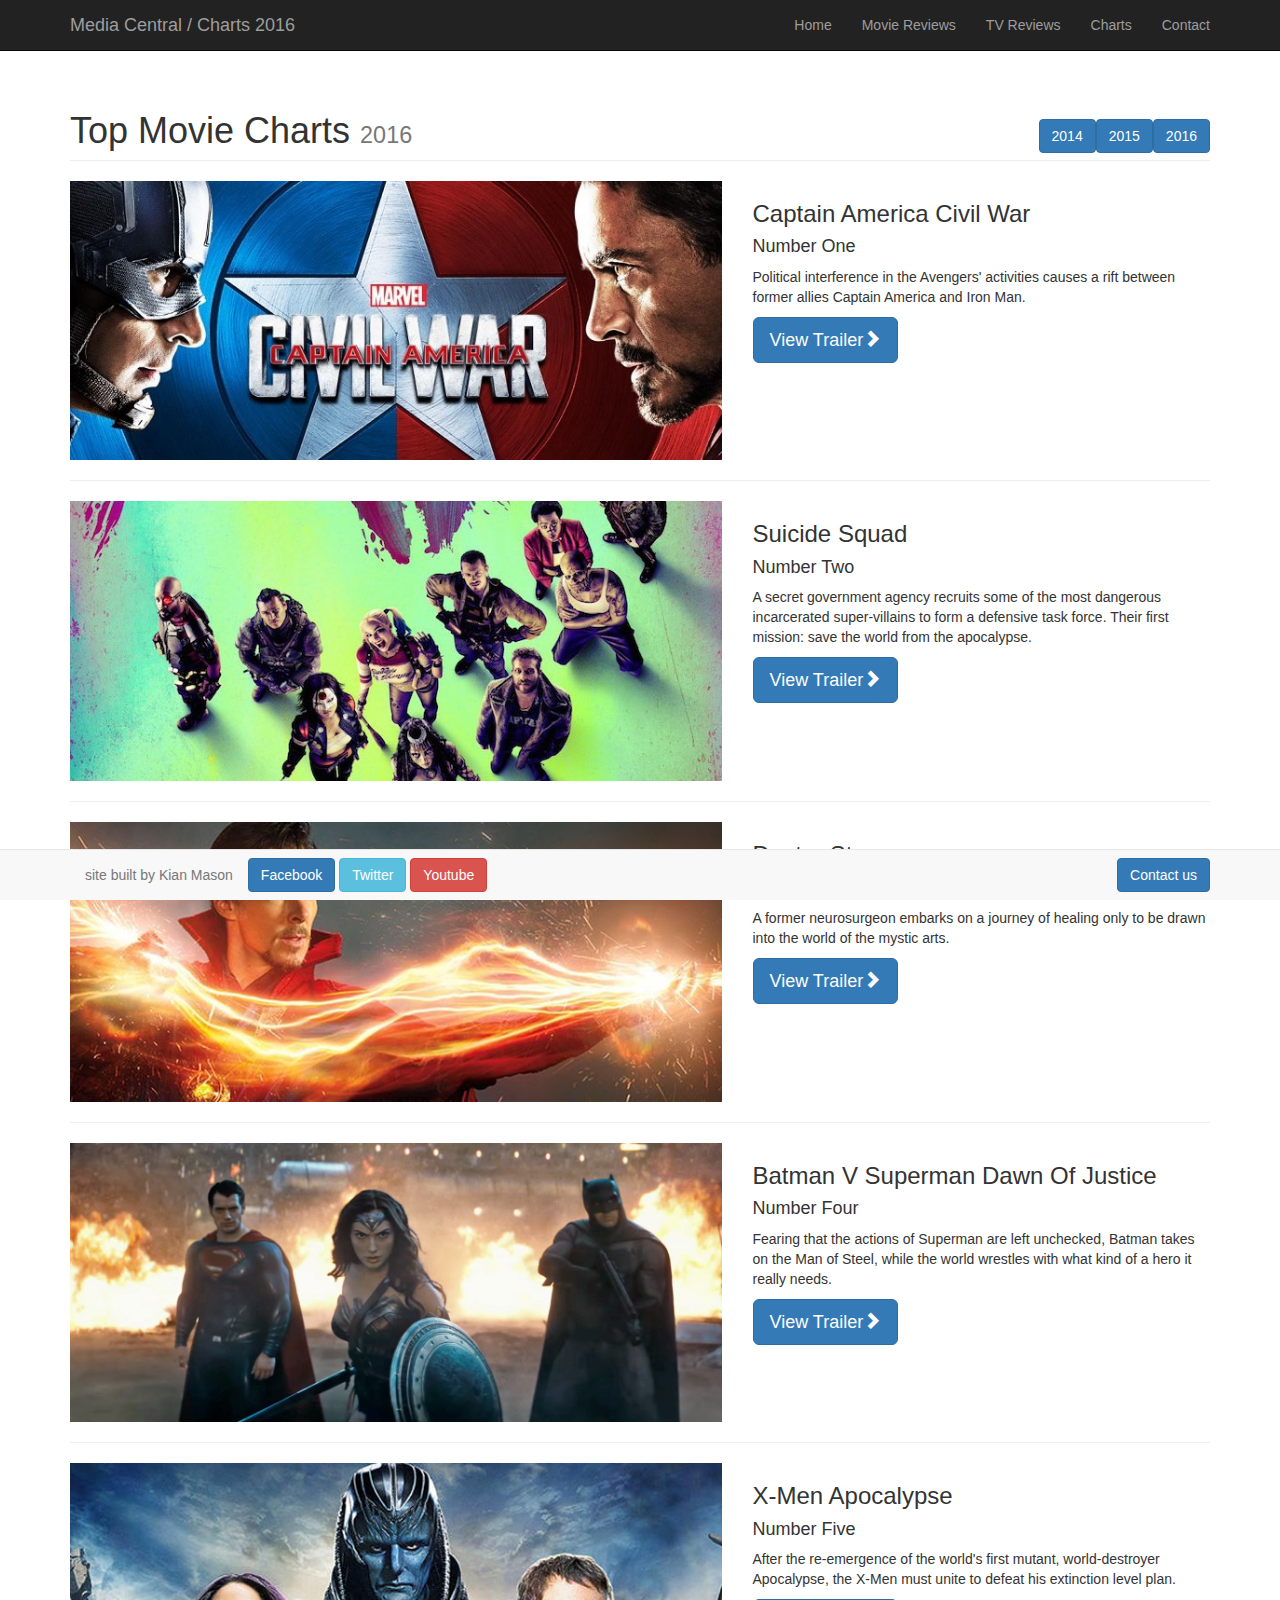
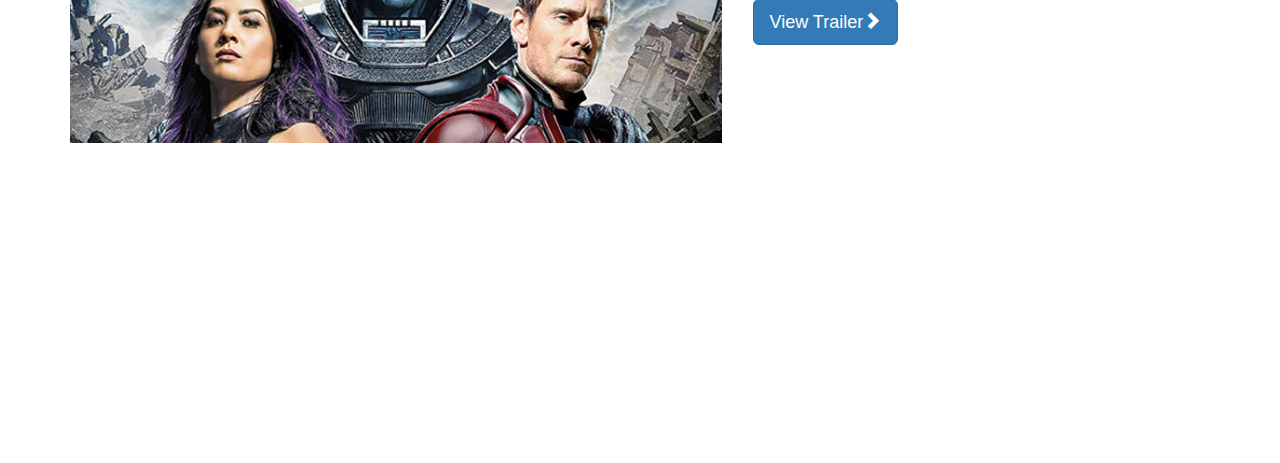
<file: Charts2016.html>
<!DOCTYPE html>
<html>
<head>
    <title>Bootstrap project KM</title>
    <meta name="viewport" content="width=device-width, intitial-scale=1.0" charset="UTF-8">
    <link href="css/bootstrap.min.css" rel="stylesheet" type="text/css"/>
    <!--Font awesome-->
    <link href="css/font-awesome.min.css" rel="stylesheet" type="text/css">
          <!--My style sheet-->
    <link href="css/MyStyle.css" rel="stylesheet" type="text/css"/>
</head>
<body>
    <!--Navigation-->
    <div class="navbar navbar-inverse navbar-static-top">
        <div class="container">
            <a href="index.html" class="navbar-brand">Media Central / Charts 2016</a>
            <!--collapsale menu trigger-->
            <button class="navbar-toggle" data-toggle="collapse" data-target=".navheadercollapse">
                <span class="icon-bar"></span>
                <span class="icon-bar"></span>
                <span class="icon-bar"></span>
            </button>
            <div class="collapse navbar-collapse navheadercollapse">
                <ul class="nav navbar-nav navbar-right">
                   <li><a href="index.html">Home</a></li>
                    <li><a href="MovieRA.html">Movie Reviews</a></li>
                    <li><a href="TVRA.html">TV Reviews</a></li>
                    <li><a href="Charts2014.html">Charts</a></li>
                    <li><a href="#contact" data-toggle="modal">Contact</a></li>
                </ul>
            </div>
        </div>
    </div>
  
    
  <!-- Page Content -->
    <div class="container">

        <!-- Page Heading -->
        <div class="row">
            <div class="col-lg-12">
                <h1 class="page-header">Top Movie Charts
                    <small>2016</small>
                    <a href="Charts2016.html" class="navbar-btn btn btn-primary pull-right">2016</a>
                    <a href="Charts2015.html" class="navbar-btn btn btn-primary pull-right">2015</a>
                    <a href="Charts2014.html" class="navbar-btn btn btn-primary pull-right">2014</a>
                </h1>
            </div>
        </div>
        <!-- /.row -->

        <!-- Project One -->
        <div class="row">
            <div class="col-md-7">
                <a href="#">
                    <img class="img-responsive" src="assets/civil.jpg" alt="">
                </a>
            </div>
            <div class="col-md-5">
                <h3>Captain America Civil War</h3>
                <h4>Number One</h4>
                <p>Political interference in the Avengers' activities causes a rift between former allies Captain America and Iron Man.</p>
                <head>
  <link rel="stylesheet" href="https://maxcdn.bootstrapcdn.com/bootstrap/3.3.4/css/bootstrap.min.css">
  <script src="https://ajax.googleapis.com/ajax/libs/jquery/1.11.3/jquery.min.js"></script>
  <script src="https://maxcdn.bootstrapcdn.com/bootstrap/3.3.4/js/bootstrap.min.js"></script>
  <script>
  $(function() {
    $(".video").click(function () {
      var theModal = $(this).data("target"),
      videoSRC = $(this).attr("data-video"),
      videoSRCauto = videoSRC + "?modestbranding=1&rel=0&controls=0&showinfo=0&html5=1&autoplay=1";
      $(theModal + ' iframe').attr('src', videoSRCauto);
      $(theModal + ' button.close').click(function () {
        $(theModal + ' iframe').attr('src', videoSRC);
      });
    });
  });
  </script>
</head>
<body>
  <button class="btn btn-primary btn-lg video" data-video="https://www.youtube.com/embed/dKrVegVI0Us" data-toggle="modal" data-target="#videoModalcivil">View Trailer<span class="glyphicon glyphicon-chevron-right"></span></button>
  
  <div class="modal fade" id="videoModalcivil" tabindex="-1" role="dialog" aria-labelledby="myModalLabel" aria-hidden="true">
    <div class="modal-dialog">
      <div class="modal-content">
        <div class="modal-body">
          <button type="button" class="close" data-dismiss="modal" aria-label="Close"><span aria-hidden="true">&times;</span></button>
          <iframe width="100%" height="350" src="" frameborder="0" allowfullscreen></iframe>
        </div>
      </div>
    </div>
  </div>
</body>
            </div>
        </div>
        <!-- /.row -->

        <hr>

        <!-- Project Two -->
        <div class="row">
            <div class="col-md-7">
                <a href="#">
                    <img class="img-responsive" src="assets/suicide.jpg" alt="">
                </a>
            </div>
            <div class="col-md-5">
                <h3>Suicide Squad</h3>
                <h4>Number Two</h4>
                <p>A secret government agency recruits some of the most dangerous incarcerated super-villains to form a defensive task force. Their first mission: save the world from the apocalypse.</p>
              <head>
  <link rel="stylesheet" href="https://maxcdn.bootstrapcdn.com/bootstrap/3.3.4/css/bootstrap.min.css">
  <script src="https://ajax.googleapis.com/ajax/libs/jquery/1.11.3/jquery.min.js"></script>
  <script src="https://maxcdn.bootstrapcdn.com/bootstrap/3.3.4/js/bootstrap.min.js"></script>
  <script>
  $(function() {
    $(".video").click(function () {
      var theModal = $(this).data("target"),
      videoSRC = $(this).attr("data-video"),
      videoSRCauto = videoSRC + "?modestbranding=1&rel=0&controls=0&showinfo=0&html5=1&autoplay=1";
      $(theModal + ' iframe').attr('src', videoSRCauto);
      $(theModal + ' button.close').click(function () {
        $(theModal + ' iframe').attr('src', videoSRC);
      });
    });
  });
  </script>
</head>
<body>
  <button class="btn btn-primary btn-lg video" data-video="https://www.youtube.com/embed/CmRih_VtVAs" data-toggle="modal" data-target="#videoModalsui">View Trailer<span class="glyphicon glyphicon-chevron-right"></span></button>
  
  <div class="modal fade" id="videoModalsui" tabindex="-1" role="dialog" aria-labelledby="myModalLabel" aria-hidden="true">
    <div class="modal-dialog">
      <div class="modal-content">
        <div class="modal-body">
          <button type="button" class="close" data-dismiss="modal" aria-label="Close"><span aria-hidden="true">&times;</span></button>
          <iframe width="100%" height="350" src="" frameborder="0" allowfullscreen></iframe>
        </div>
      </div>
    </div>
  </div>
</body>
            </div>
        </div>
        <!-- /.row -->

        <hr>

        <!-- Project Three -->
        <div class="row">
            <div class="col-md-7">
                <a href="#">
                    <img class="img-responsive" src="assets/doctor.jpg" alt="">
                </a>
            </div>
            <div class="col-md-5">
                <h3>Doctor Strange </h3>
                <h4>Number Three</h4>
                <p>A former neurosurgeon embarks on a journey of healing only to be drawn into the world of the mystic arts.</p>
              <head>
  <link rel="stylesheet" href="https://maxcdn.bootstrapcdn.com/bootstrap/3.3.4/css/bootstrap.min.css">
  <script src="https://ajax.googleapis.com/ajax/libs/jquery/1.11.3/jquery.min.js"></script>
  <script src="https://maxcdn.bootstrapcdn.com/bootstrap/3.3.4/js/bootstrap.min.js"></script>
  <script>
  $(function() {
    $(".video").click(function () {
      var theModal = $(this).data("target"),
      videoSRC = $(this).attr("data-video"),
      videoSRCauto = videoSRC + "?modestbranding=1&rel=0&controls=0&showinfo=0&html5=1&autoplay=1";
      $(theModal + ' iframe').attr('src', videoSRCauto);
      $(theModal + ' button.close').click(function () {
        $(theModal + ' iframe').attr('src', videoSRC);
      });
    });
  });
  </script>
</head>
<body>
  <button class="btn btn-primary btn-lg video" data-video="https://www.youtube.com/embed/HSzx-zryEgM" data-toggle="modal" data-target="#videoModaldoc">View Trailer<span class="glyphicon glyphicon-chevron-right"></span></button>
  
  <div class="modal fade" id="videoModaldoc" tabindex="-1" role="dialog" aria-labelledby="myModalLabel" aria-hidden="true">
    <div class="modal-dialog">
      <div class="modal-content">
        <div class="modal-body">
          <button type="button" class="close" data-dismiss="modal" aria-label="Close"><span aria-hidden="true">&times;</span></button>
          <iframe width="100%" height="350" src="" frameborder="0" allowfullscreen></iframe>
        </div>
      </div>
    </div>
  </div>
</body>
            </div>
        </div>
        <!-- /.row -->

        <hr>

        <!-- Project Four -->
        <div class="row">

            <div class="col-md-7">
                <a href="#">
                    <img class="img-responsive" src="assets/batvsup.png" alt="">
                </a>
            </div>
            <div class="col-md-5">
                <h3>Batman V Superman Dawn Of Justice</h3>
                <h4>Number Four</h4>
                <p>Fearing that the actions of Superman are left unchecked, Batman takes on the Man of Steel, while the world wrestles with what kind of a hero it really needs.</p>
                <head>
  <link rel="stylesheet" href="https://maxcdn.bootstrapcdn.com/bootstrap/3.3.4/css/bootstrap.min.css">
  <script src="https://ajax.googleapis.com/ajax/libs/jquery/1.11.3/jquery.min.js"></script>
  <script src="https://maxcdn.bootstrapcdn.com/bootstrap/3.3.4/js/bootstrap.min.js"></script>
  <script>
  $(function() {
    $(".video").click(function () {
      var theModal = $(this).data("target"),
      videoSRC = $(this).attr("data-video"),
      videoSRCauto = videoSRC + "?modestbranding=1&rel=0&controls=0&showinfo=0&html5=1&autoplay=1";
      $(theModal + ' iframe').attr('src', videoSRCauto);
      $(theModal + ' button.close').click(function () {
        $(theModal + ' iframe').attr('src', videoSRC);
      });
    });
  });
  </script>
</head>
<body>
  <button class="btn btn-primary btn-lg video" data-video="https://www.youtube.com/embed/eX_iASz1Si8" data-toggle="modal" data-target="#videoModalsup">View Trailer<span class="glyphicon glyphicon-chevron-right"></span></button>
  
  <div class="modal fade" id="videoModalsup" tabindex="-1" role="dialog" aria-labelledby="myModalLabel" aria-hidden="true">
    <div class="modal-dialog">
      <div class="modal-content">
        <div class="modal-body">
          <button type="button" class="close" data-dismiss="modal" aria-label="Close"><span aria-hidden="true">&times;</span></button>
          <iframe width="100%" height="350" src="" frameborder="0" allowfullscreen></iframe>
        </div>
      </div>
    </div>
  </div>
</body>
            </div>
        </div>
        <!-- /.row -->

        <hr>

        <!-- Project Five -->
        <div class="row">
            <div class="col-md-7">
                <a href="#">
                    <img class="img-responsive" src="assets/appoc.jpg" alt="">
                </a>
            </div>
            <div class="col-md-5">
                <h3>X-Men Apocalypse</h3>
                <h4>Number Five </h4>
                <p>After the re-emergence of the world's first mutant, world-destroyer Apocalypse, the X-Men must unite to defeat his extinction level plan.</p>
                <head>
  <link rel="stylesheet" href="https://maxcdn.bootstrapcdn.com/bootstrap/3.3.4/css/bootstrap.min.css">
  <script src="https://ajax.googleapis.com/ajax/libs/jquery/1.11.3/jquery.min.js"></script>
  <script src="https://maxcdn.bootstrapcdn.com/bootstrap/3.3.4/js/bootstrap.min.js"></script>
  <script>
  $(function() {
    $(".video").click(function () {
      var theModal = $(this).data("target"),
      videoSRC = $(this).attr("data-video"),
      videoSRCauto = videoSRC + "?modestbranding=1&rel=0&controls=0&showinfo=0&html5=1&autoplay=1";
      $(theModal + ' iframe').attr('src', videoSRCauto);
      $(theModal + ' button.close').click(function () {
        $(theModal + ' iframe').attr('src', videoSRC);
      });
    });
  });
  </script>
</head>
<body>
  <button class="btn btn-primary btn-lg video" data-video="https://www.youtube.com/embed/Jer8XjMrUB4" data-toggle="modal" data-target="#videoModalapoc">View Trailer<span class="glyphicon glyphicon-chevron-right"></span></button>
  
  <div class="modal fade" id="videoModalapoc" tabindex="-1" role="dialog" aria-labelledby="myModalLabel" aria-hidden="true">
    <div class="modal-dialog">
      <div class="modal-content">
        <div class="modal-body">
          <button type="button" class="close" data-dismiss="modal" aria-label="Close"><span aria-hidden="true">&times;</span></button>
          <iframe width="100%" height="350" src="" frameborder="0" allowfullscreen></iframe>
        </div>
      </div>
    </div>
  </div>
</body>
            </div>
        </div>
        
        
         
    <!--footer-->
    
    <div class="navbar navbar-default navbar-fixed-bottom">
    <div class="container">
            <P class="navbar-text">site built by Kian Mason</P>
               <a href="#contact" data-toggle="modal" class="navbar-btn btn btn-primary loading pull-right">Contact us</a>
         <a href="http://www.facebook.com" target="_blank" class="btn btn-primary loading">Facebook</a>
            <a href="http://www.twitter.com" target="_blank" class="navbar-btn btn btn-info loading ">Twitter</a>
            <a href="http://www.youtube.com" target="_blank"  class="navbar-btn btn btn-danger loading ">Youtube</a>
        </div>
    </div>
    
<!--modal-->
    
    <div class="modal fade" id="contact" role="dialog">
        <div class="modal-dialog">
            <div class="modal-content">
                <!--modal form starts-->
                <form class="form-horrizontal">
                
                <div class="modal-header"><!--Header-->
                    <h3>Contact us</h3>
                </div>
                <div class="modal-body"><!--Body-->
                    
                <div class="form-group"><!--Name-->
                    <label for="contact-name" class="col-lg-2 control-label">Name</label>
                    <div class="col-lg-10">
                        <input type="text" class="form-control" id="contact-name" placeholder="Full Name"
                    </div>
                </div>
                     <div class="form-group"><!--Email-->
                    <label for="contact-email" class="col-lg-2 control-label">Email</label>
                    <div class="col-lg-10">
                        <input type="email" class="form-control" id="contact-email" placeholder="Email Adress"
                    </div>
                </div>
                         
                         <div class="form-group"><!--Message-->
                    <label for="contact-msg" class="col-lg-2 control-label">Message</label>
                    <div class="col-lg-10">
                        <textarea class="form-control" rows="8"></textarea>
                    </div>
                </div>
    
                <div class="modal-footer"><!--Footer-->
                    <a class="btn btn-success" type="submit">Submit</a>
                    <a class="btn btn-default" data-dismiss="modal">
                    close
                    </a>
                </div>
            </div>
                </form>
            <!--modal form end-->
        </div>
    </div>
    
    <script src="https://ajax.googleapis.com/ajax/libs/jquery/3.1.1/jquery.min.js"></script>
    <script src="js/bootstrap.min.js"></script>
    </body>
    </html>
</file>
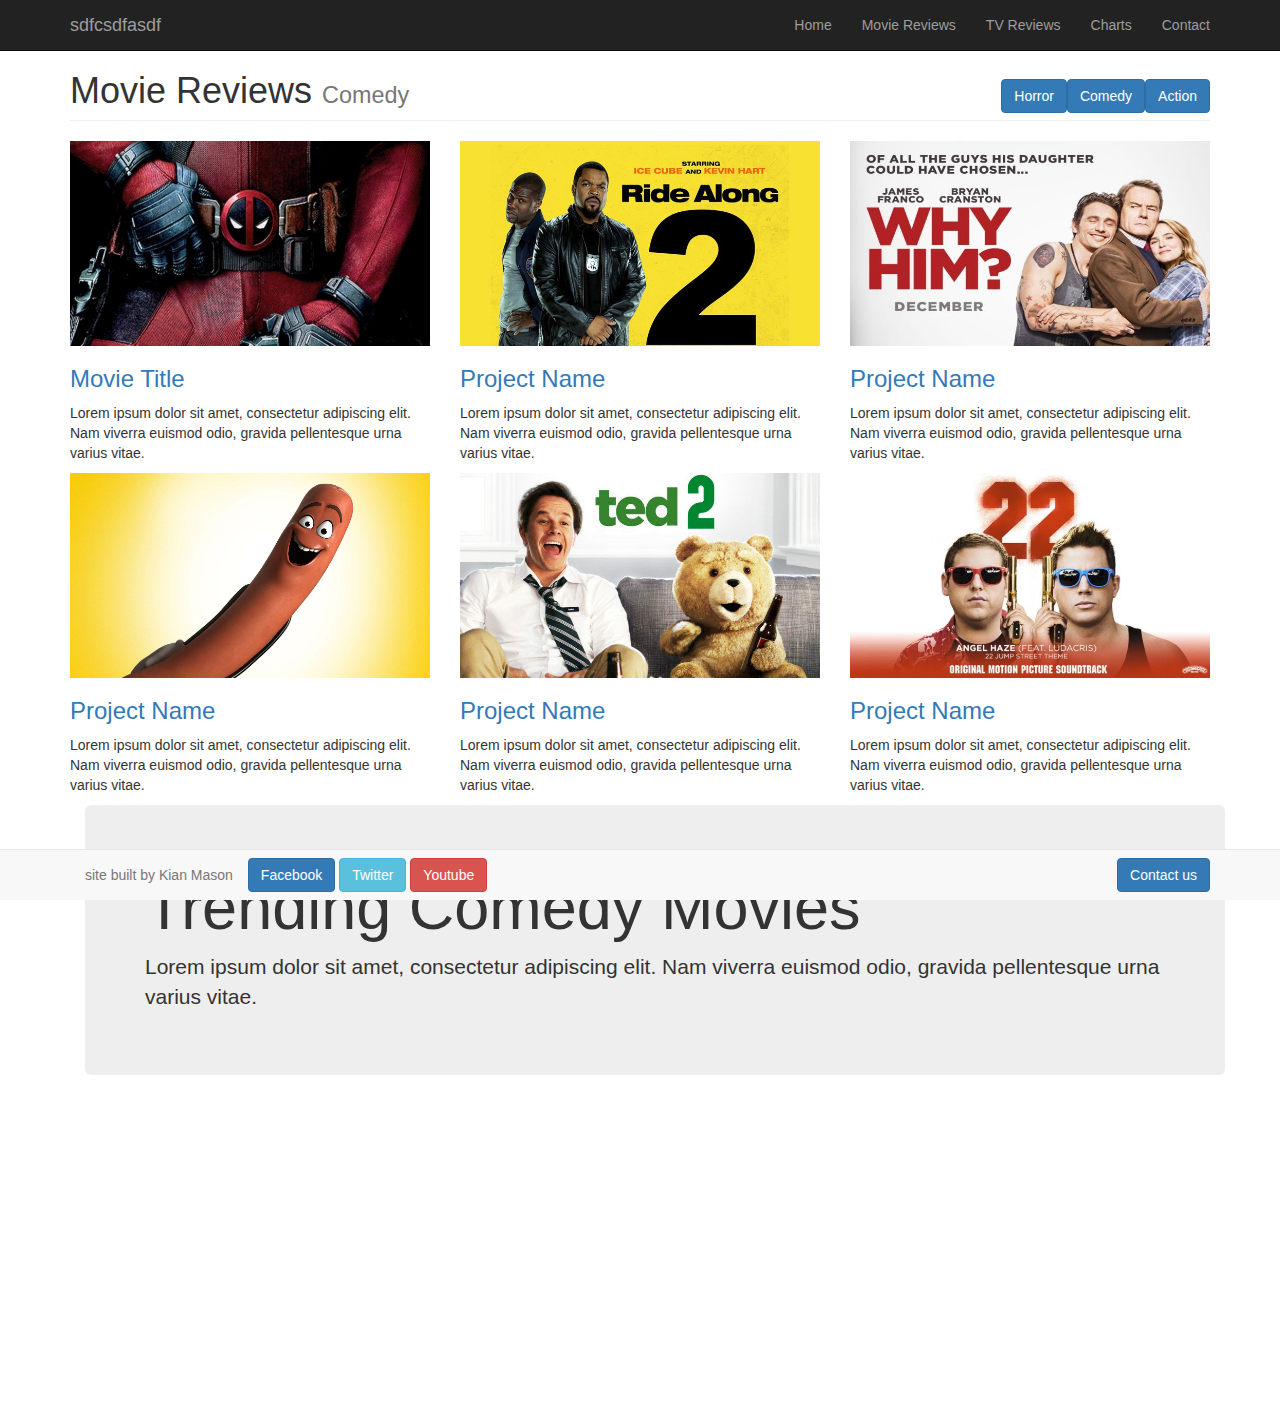
<file: MovieR.html>
<!DOCTYPE html>
<html>
<head>
    <title>Bootstrap project KM</title>
    <meta name="viewport" content="width=device-width, intitial-scale=1.0" charset="UTF-8">
    <link href="css/bootstrap.min.css" rel="stylesheet" type="text/css"/>
    <!--Font awesome-->
    <link href="css/font-awesome.min.css" rel="stylesheet" type="text/css">
          <!--My style sheet-->
    <link href="css/MyStyle.css" rel="stylesheet" type="text/css"/>
</head>
<body>
    <!--Navigation-->
    <div class="navbar navbar-inverse navbar-static-top">
        <div class="container">
            <a href="index.html" class="navbar-brand">sdfcsdfasdf</a>
            <!--collapsale menu trigger-->
            <button class="navbar-toggle" data-toggle="collapse" data-target=".navheadercollapse">
                <span class="icon-bar"></span>
                <span class="icon-bar"></span>
                <span class="icon-bar"></span>
            </button>
            <div class="collapse navbar-collapse navheadercollapse">
                <ul class="nav navbar-nav navbar-right">
                   <li><a href="index.html">Home</a></li>
                    <li><a href="MovieRA.html">Movie Reviews</a></li>
                    <li><a href="TVRA.html">TV Reviews</a></li>
                    <li><a href="Charts2014.html">Charts</a></li>
                    <li><a href="#contact" data-toggle="modal">Contact</a></li>
                </ul>
            </div>
        </div>
    </div>
  
    
   <!-- Page Content -->
    <div class="container">

        <!-- Page Header -->
        <div class="row">
            <div class="col-lg-12">
                <h1 class="page-header">Movie Reviews
                    <small>Comedy</small>         
                    <a href="MovieRA.html" class="navbar-btn btn btn-primary pull-right">Action</a>
                    <a href="MovieRC.html" class="navbar-btn btn btn-primary  pull-right">Comedy</a>
                    <a href="MovieRH.html" class="navbar-btn btn btn-primary pull-right">Horror</a>
                </h1>
            </div>
        </div>
        <!-- /.row -->

        <!-- Projects Row -->
        <div class="row">
            <div class="col-md-4 portfolio-item">
                <a href="#">
                    <img class="img-responsive" src="assets/dead.jpg" alt="">
                </a>
                <h3>
                    <a href="#">Movie Title</a>
                </h3>
                <p>Lorem ipsum dolor sit amet, consectetur adipiscing elit. Nam viverra euismod odio, gravida pellentesque urna varius vitae.</p>
            </div>
            <div class="col-md-4 portfolio-item">
                <a href="#">
                    <img class="img-responsive" src="assets/ride2.jpg" alt="">
                </a>
                <h3>
                    <a href="#">Project Name</a>
                </h3>
                <p>Lorem ipsum dolor sit amet, consectetur adipiscing elit. Nam viverra euismod odio, gravida pellentesque urna varius vitae.</p>
            </div>
            <div class="col-md-4 portfolio-item">
                <a href="#">
                    <img class="img-responsive" src="assets/why.jpg" alt="">
                </a>
                <h3>
                    <a href="#">Project Name</a>
                </h3>
                <p>Lorem ipsum dolor sit amet, consectetur adipiscing elit. Nam viverra euismod odio, gravida pellentesque urna varius vitae.</p>
            </div>
        </div>
        <!-- /.row -->

        <!-- Projects Row -->
        <div class="row">
            <div class="col-md-4 portfolio-item">
                <a href="#">
                    <img class="img-responsive" src="assets/sausages.jpg" alt="">
                </a>
                <h3>
                    <a href="#">Project Name</a>
                </h3>
                <p>Lorem ipsum dolor sit amet, consectetur adipiscing elit. Nam viverra euismod odio, gravida pellentesque urna varius vitae.</p>
            </div>
            <div class="col-md-4 portfolio-item">
                <a href="#">
                    <img class="img-responsive" src="assets/ted.jpg" alt="">
                </a>
                <h3>
                    <a href="#">Project Name</a>
                </h3>
                <p>Lorem ipsum dolor sit amet, consectetur adipiscing elit. Nam viverra euismod odio, gravida pellentesque urna varius vitae.</p>
            </div>
            <div class="col-md-4 portfolio-item">
                <a href="#">
                    <img class="img-responsive" src="assets/22.jpg" alt="">
                </a>
                <h3>
                    <a href="#">Project Name</a>
                </h3>
                <p>Lorem ipsum dolor sit amet, consectetur adipiscing elit. Nam viverra euismod odio, gravida pellentesque urna varius vitae.</p>
            </div>
        </div>



              <!--Jumbotron-->
    <div class="container">
        <div class="jumbotron">
            <h1>Trending Comedy Movies</h1>
            <p>Lorem ipsum dolor sit amet, consectetur adipiscing elit. Nam viverra euismod odio, gravida pellentesque urna varius vitae.</p>
         
        </div>
    </div>
        
         
    <!--footer-->
    
    <div class="navbar navbar-default navbar-fixed-bottom">
    <div class="container">
            <P class="navbar-text">site built by Kian Mason</P>
            <a href="#contact" data-toggle="modal" class="navbar-btn btn btn-primary loading pull-right">Contact us</a>
         <a href="http://www.facebook.com" target="_blank" class="btn btn-primary loading">Facebook</a>
            <a href="http://www.twitter.com" target="_blank" class="navbar-btn btn btn-info loading ">Twitter</a>
            <a href="http://www.youtube.com" target="_blank"  class="navbar-btn btn btn-danger loading ">Youtube</a>
        </div>
    </div>
    
<!--modal-->
    
    <div class="modal fade" id="contact" role="dialog">
        <div class="modal-dialog">
            <div class="modal-content">
                <!--modal form starts-->
                <form class="form-horrizontal">
                
                <div class="modal-header"><!--Header-->
                    <h3>Contact us</h3>
                </div>
                <div class="modal-body"><!--Body-->
                    
                <div class="form-group"><!--Name-->
                    <label for="contact-name" class="col-lg-2 control-label">Name</label>
                    <div class="col-lg-10">
                        <input type="text" class="form-control" id="contact-name" placeholder="Full Name"
                    </div>
                </div>
                     <div class="form-group"><!--Email-->
                    <label for="contact-email" class="col-lg-2 control-label">Email</label>
                    <div class="col-lg-10">
                        <input type="email" class="form-control" id="contact-email" placeholder="Email Adress"
                    </div>
                </div>
                         
                         <div class="form-group"><!--Message-->
                    <label for="contact-msg" class="col-lg-2 control-label">Message</label>
                    <div class="col-lg-10">
                        <textarea class="form-control" rows="8"></textarea>
                    </div>
                </div>
    
                <div class="modal-footer"><!--Footer-->
                    <a class="btn btn-success" type="submit">Submit</a>
                    <a class="btn btn-default" data-dismiss="modal">
                    close
                    </a>
                </div>
            </div>
                </form>
            <!--modal form end-->
        </div>
    </div>
    
    <script src="https://ajax.googleapis.com/ajax/libs/jquery/3.1.1/jquery.min.js"></script>
    <script src="js/bootstrap.min.js"></script>
    </body>
    </html>
</file>
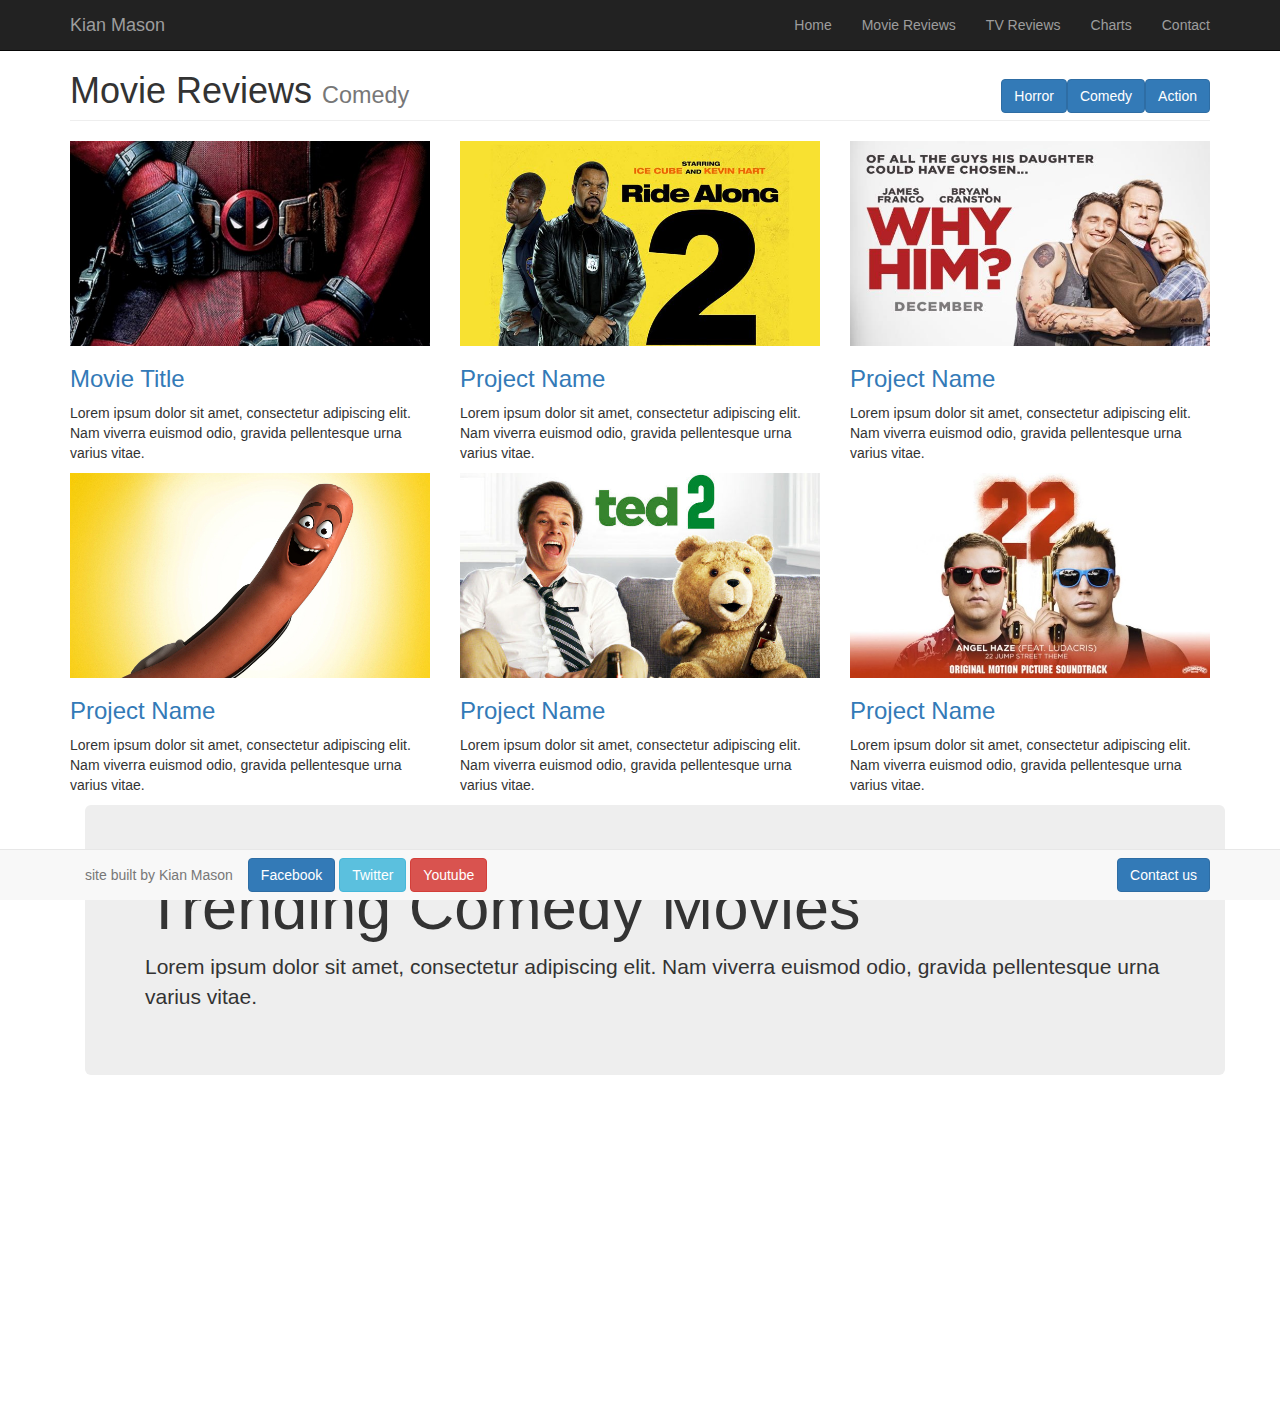
<file: MovieR2015.html>
<!DOCTYPE html>
<html>
<head>
    <title>Bootstrap project KM</title>
    <meta name="viewport" content="width=device-width, intitial-scale=1.0" charset="UTF-8">
    <link href="css/bootstrap.min.css" rel="stylesheet" type="text/css"/>
    <!--Font awesome-->
    <link href="css/font-awesome.min.css" rel="stylesheet" type="text/css">
          <!--My style sheet-->
    <link href="css/MyStyle.css" rel="stylesheet" type="text/css"/>
</head>
<body>
    <!--Navigation-->
    <div class="navbar navbar-inverse navbar-static-top">
        <div class="container">
            <a href="index.html" class="navbar-brand">Kian Mason</a>
            <!--collapsale menu trigger-->
            <button class="navbar-toggle" data-toggle="collapse" data-target=".navheadercollapse">
                <span class="icon-bar"></span>
                <span class="icon-bar"></span>
                <span class="icon-bar"></span>
            </button>
            <div class="collapse navbar-collapse navheadercollapse">
                <ul class="nav navbar-nav navbar-right">
                   <li><a href="index.html">Home</a></li>
                    <li><a href="MovieR.html">Movie Reviews</a></li>
                    <li><a href="TVR.html">TV Reviews</a></li>
                    <li><a href="Charts2014.html">Charts</a></li>
                    <li><a href="#contact" data-toggle="modal">Contact</a></li>
                </ul>
            </div>
        </div>
    </div>
  
    
   <!-- Page Content -->
    <div class="container">

        <!-- Page Header -->
        <div class="row">
            <div class="col-lg-12">
                <h1 class="page-header">Movie Reviews
                    <small>Comedy</small>         
                    <a href="MovieRA.html" class="navbar-btn btn btn-primary pull-right">Action</a>
                    <a href="MovieRC.html" class="navbar-btn btn btn-primary  pull-right">Comedy</a>
                    <a href="MovieRH.html" class="navbar-btn btn btn-primary pull-right">Horror</a>
                </h1>
            </div>
        </div>
        <!-- /.row -->

        <!-- Projects Row -->
        <div class="row">
            <div class="col-md-4 portfolio-item">
                <a href="#">
                    <img class="img-responsive" src="assets/dead.jpg" alt="">
                </a>
                <h3>
                    <a href="#">Movie Title</a>
                </h3>
                <p>Lorem ipsum dolor sit amet, consectetur adipiscing elit. Nam viverra euismod odio, gravida pellentesque urna varius vitae.</p>
            </div>
            <div class="col-md-4 portfolio-item">
                <a href="#">
                    <img class="img-responsive" src="assets/ride2.jpg" alt="">
                </a>
                <h3>
                    <a href="#">Project Name</a>
                </h3>
                <p>Lorem ipsum dolor sit amet, consectetur adipiscing elit. Nam viverra euismod odio, gravida pellentesque urna varius vitae.</p>
            </div>
            <div class="col-md-4 portfolio-item">
                <a href="#">
                    <img class="img-responsive" src="assets/why.jpg" alt="">
                </a>
                <h3>
                    <a href="#">Project Name</a>
                </h3>
                <p>Lorem ipsum dolor sit amet, consectetur adipiscing elit. Nam viverra euismod odio, gravida pellentesque urna varius vitae.</p>
            </div>
        </div>
        <!-- /.row -->

        <!-- Projects Row -->
        <div class="row">
            <div class="col-md-4 portfolio-item">
                <a href="#">
                    <img class="img-responsive" src="assets/sausages.jpg" alt="">
                </a>
                <h3>
                    <a href="#">Project Name</a>
                </h3>
                <p>Lorem ipsum dolor sit amet, consectetur adipiscing elit. Nam viverra euismod odio, gravida pellentesque urna varius vitae.</p>
            </div>
            <div class="col-md-4 portfolio-item">
                <a href="#">
                    <img class="img-responsive" src="assets/ted.jpg" alt="">
                </a>
                <h3>
                    <a href="#">Project Name</a>
                </h3>
                <p>Lorem ipsum dolor sit amet, consectetur adipiscing elit. Nam viverra euismod odio, gravida pellentesque urna varius vitae.</p>
            </div>
            <div class="col-md-4 portfolio-item">
                <a href="#">
                    <img class="img-responsive" src="assets/22.jpg" alt="">
                </a>
                <h3>
                    <a href="#">Project Name</a>
                </h3>
                <p>Lorem ipsum dolor sit amet, consectetur adipiscing elit. Nam viverra euismod odio, gravida pellentesque urna varius vitae.</p>
            </div>
        </div>



              <!--Jumbotron-->
    <div class="container">
        <div class="jumbotron">
            <h1>Trending Comedy Movies</h1>
            <p>Lorem ipsum dolor sit amet, consectetur adipiscing elit. Nam viverra euismod odio, gravida pellentesque urna varius vitae.</p>
         
        </div>
    </div>
        
         
    <!--footer-->
    
    <div class="navbar navbar-default navbar-fixed-bottom">
    <div class="container">
            <P class="navbar-text">site built by Kian Mason</P>
            <a href="#contact" data-toggle="modal" class="navbar-btn btn btn-primary loading pull-right">Contact us</a>
         <a href="http://www.facebook.com" target="_blank" class="btn btn-primary loading">Facebook</a>
            <a href="http://www.twitter.com" target="_blank" class="navbar-btn btn btn-info loading ">Twitter</a>
            <a href="http://www.youtube.com" target="_blank"  class="navbar-btn btn btn-danger loading ">Youtube</a>
        </div>
    </div>
    
<!--modal-->
    
    <div class="modal fade" id="contact" role="dialog">
        <div class="modal-dialog">
            <div class="modal-content">
                <!--modal form starts-->
                <form class="form-horrizontal">
                
                <div class="modal-header"><!--Header-->
                    <h3>Contact us</h3>
                </div>
                <div class="modal-body"><!--Body-->
                    
                <div class="form-group"><!--Name-->
                    <label for="contact-name" class="col-lg-2 control-label">Name</label>
                    <div class="col-lg-10">
                        <input type="text" class="form-control" id="contact-name" placeholder="Full Name"
                    </div>
                </div>
                     <div class="form-group"><!--Email-->
                    <label for="contact-email" class="col-lg-2 control-label">Email</label>
                    <div class="col-lg-10">
                        <input type="email" class="form-control" id="contact-email" placeholder="Email Adress"
                    </div>
                </div>
                         
                         <div class="form-group"><!--Message-->
                    <label for="contact-msg" class="col-lg-2 control-label">Message</label>
                    <div class="col-lg-10">
                        <textarea class="form-control" rows="8"></textarea>
                    </div>
                </div>
    
                <div class="modal-footer"><!--Footer-->
                    <a class="btn btn-success" type="submit">Submit</a>
                    <a class="btn btn-default" data-dismiss="modal">
                    close
                    </a>
                </div>
            </div>
                </form>
            <!--modal form end-->
        </div>
    </div>
    
    <script src="https://ajax.googleapis.com/ajax/libs/jquery/3.1.1/jquery.min.js"></script>
    <script src="js/bootstrap.min.js"></script>
    </body>
    </html>
</file>
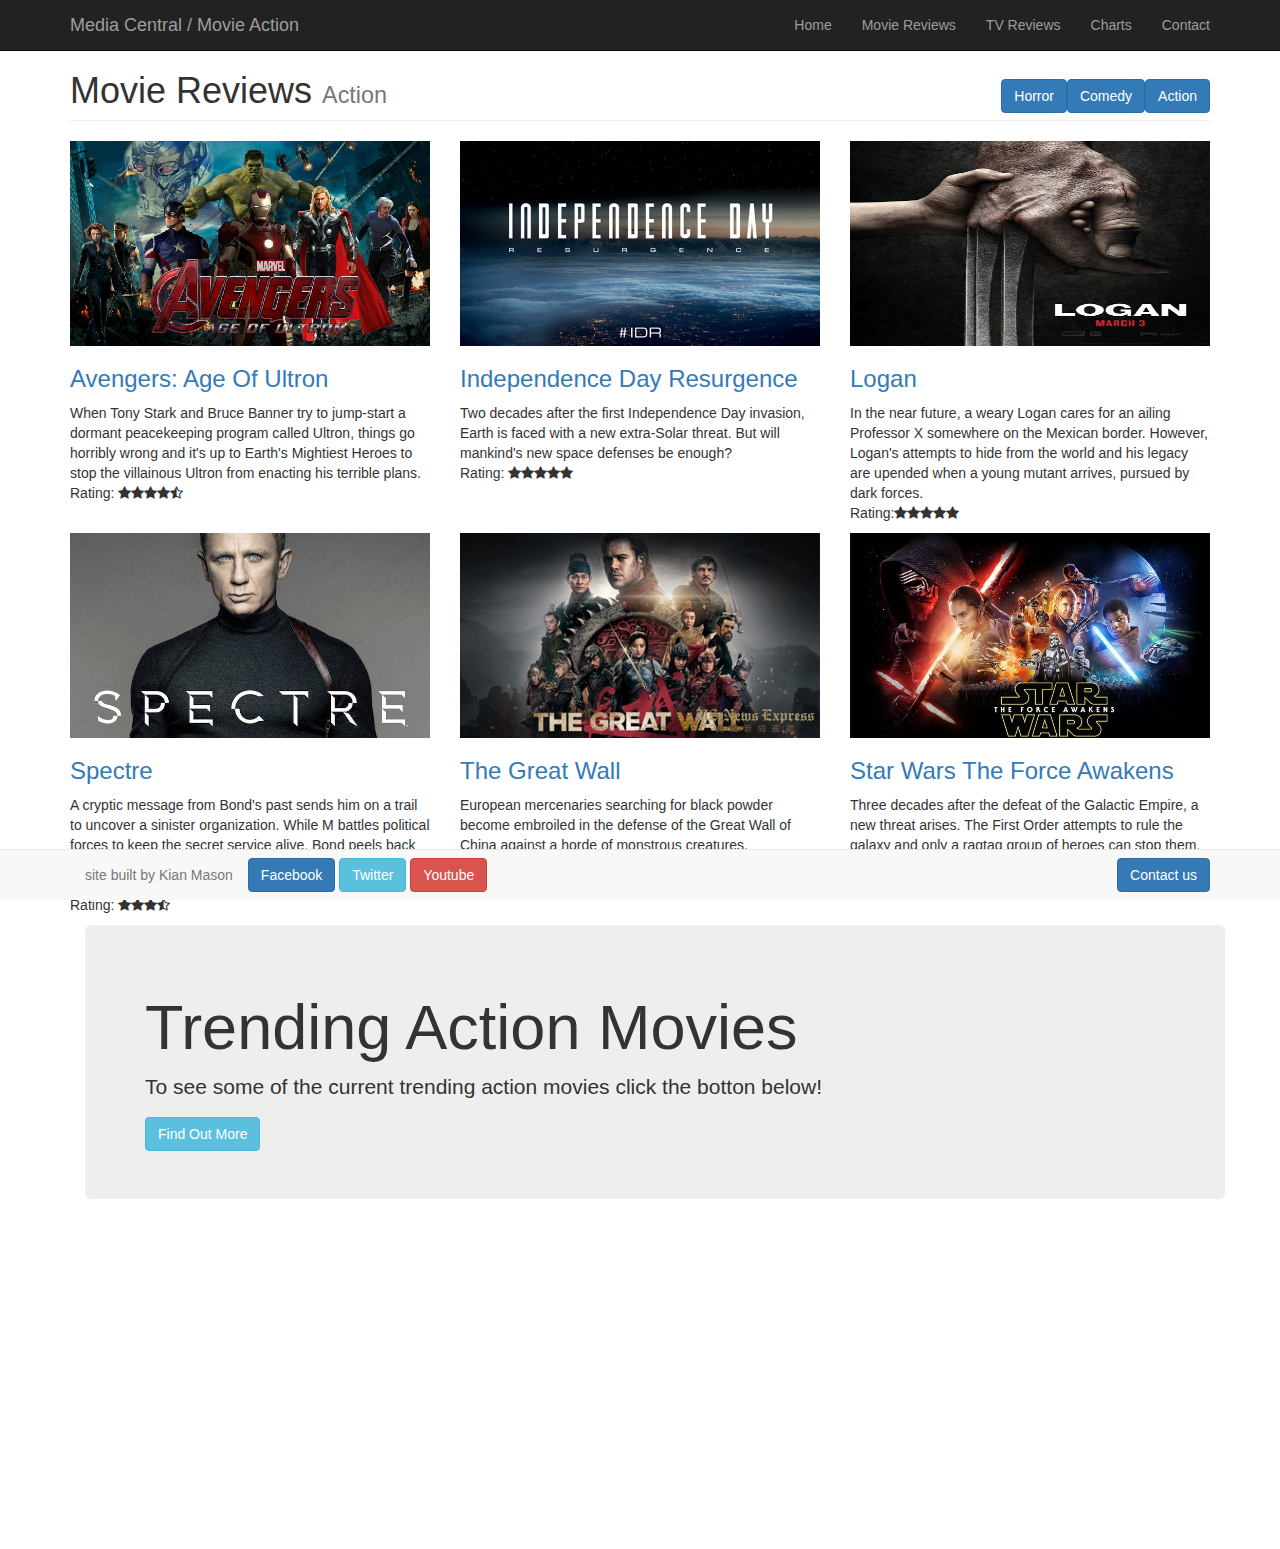
<file: MovieRA.html>
<!DOCTYPE html>
<html>
<head>
    <title>Bootstrap project KM</title>
    <meta name="viewport" content="width=device-width, intitial-scale=1.0" charset="UTF-8">
    <link href="css/bootstrap.min.css" rel="stylesheet" type="text/css"/>
    <!--Font awesome-->
    <link href="css/font-awesome.min.css" rel="stylesheet" type="text/css">
          <!--My style sheet-->
    <link href="css/MyStyle.css" rel="stylesheet" type="text/css"/>
</head>
<body>
    <!--Navigation-->
    <div class="navbar navbar-inverse navbar-static-top">
        <div class="container">
            <a href="index.html" class="navbar-brand">Media Central / Movie Action</a>
            <!--collapsale menu trigger-->
            <button class="navbar-toggle" data-toggle="collapse" data-target=".navheadercollapse">
                <span class="icon-bar"></span>
                <span class="icon-bar"></span>
                <span class="icon-bar"></span>
            </button>
            <div class="collapse navbar-collapse navheadercollapse">
                <ul class="nav navbar-nav navbar-right">
                   <li><a href="index.html">Home</a></li>
                    <li><a href="MovieRA.html">Movie Reviews</a></li>
                    <li><a href="TVRA.html">TV Reviews</a></li>
                    <li><a href="Charts2014.html">Charts</a></li>
                    <li><a href="#contact" data-toggle="modal">Contact</a></li>
                </ul>
            </div>
        </div>
    </div>
  
    
       <!-- Page Content -->
    <div class="container">

        <!-- Page Header -->
        <div class="row">
            <div class="col-lg-12">
                <h1 class="page-header">Movie Reviews
                    <small>Action</small>         
                    <a href="MovieRA.html" class="navbar-btn btn btn-primary pull-right">Action</a>
                    <a href="MovieRC.html" class="navbar-btn btn btn-primary pull-right">Comedy</a>
                    <a href="MovieRH.html" class="navbar-btn btn btn-primary pull-right">Horror</a>
                </h1>
            </div>
        </div>
        <!-- /.row -->

        <!-- Projects Row -->
        <div class="row">
            <div class="col-md-4 portfolio-item">
                <a href="#">
                    <img class="img-responsive" src="assets/avengers.jpg" alt="">
                </a>
                <h3>
                    <a href="#">Avengers: Age Of Ultron</a>
                </h3>
                <p>When Tony Stark and Bruce Banner try to jump-start a dormant peacekeeping program called Ultron, things go horribly wrong and it's up to Earth's Mightiest Heroes to stop the villainous Ultron from enacting his terrible plans.<br> Rating: <i class="fa fa-star" aria-hidden="true"></i><i class="fa fa-star" aria-hidden="true"></i><i class="fa fa-star" aria-hidden="true"></i><i class="fa fa-star" aria-hidden="true"></i><i class="fa fa-star-half-o" aria-hidden="true"></i></p>
            </div>
            <div class="col-md-4 portfolio-item">
                <a href="#">
                    <img class="img-responsive" src="assets/independence.jpg" alt="">
                </a>
                <h3>
                    <a href="#">Independence Day Resurgence</a>
                </h3>
                <p>Two decades after the first Independence Day invasion, Earth is faced with a new extra-Solar threat. But will mankind's new space defenses be enough?<br> Rating: <i class="fa fa-star" aria-hidden="true"></i><i class="fa fa-star" aria-hidden="true"></i><i class="fa fa-star" aria-hidden="true"></i><i class="fa fa-star" aria-hidden="true"></i><i class="fa fa-star" aria-hidden="true"></i></p>
            </div>
            <div class="col-md-4 portfolio-item">
                <a href="#">
                    <img class="img-responsive" src="assets/logan.jpg" alt="">
                </a>
                <h3>
                    <a href="#">Logan</a>
                </h3>
                <p>In the near future, a weary Logan cares for an ailing Professor X somewhere on the Mexican border. However, Logan's attempts to hide from the world and his legacy are upended when a young mutant arrives, pursued by dark forces.<Br> Rating:<i class="fa fa-star" aria-hidden="true"></i><i class="fa fa-star" aria-hidden="true"></i><i class="fa fa-star" aria-hidden="true"></i><i class="fa fa-star" aria-hidden="true"></i><i class="fa fa-star" aria-hidden="true"></i> </p>
            </div>
        </div>
        <!-- /.row -->

        <!-- Projects Row -->
        <div class="row">
            <div class="col-md-4 portfolio-item">
                <a href="#">
                    <img class="img-responsive" src="assets/spectre.jpg" alt="">
                </a>
                <h3>
                    <a href="#">Spectre</a>
                </h3>
                <p>A cryptic message from Bond's past sends him on a trail to uncover a sinister organization. While M battles political forces to keep the secret service alive, Bond peels back the layers of deceit to reveal the terrible truth behind SPECTRE.<br> Rating: <i class="fa fa-star" aria-hidden="true"></i><i class="fa fa-star" aria-hidden="true"></i><i class="fa fa-star" aria-hidden="true"></i><i class="fa fa-star-half-o" aria-hidden="true"></i></p>
            </div>
            <div class="col-md-4 portfolio-item">
                <a href="#">
                    <img class="img-responsive" src="assets/wall.jpg" alt="">
                </a>
                <h3>
                    <a href="#">The Great Wall</a>
                </h3>
                <p>European mercenaries searching for black powder become embroiled in the defense of the Great Wall of China against a horde of monstrous creatures.<Br> Rating:<i class="fa fa-star" aria-hidden="true"></i><i class="fa fa-star" aria-hidden="true"></i><i class="fa fa-star" aria-hidden="true"></i><i class="fa fa-star" aria-hidden="true"></i><i class="fa fa-star-half-o" aria-hidden="true"></i> </p>
            </div>
            <div class="col-md-4 portfolio-item">
                <a href="#">
                    <img class="img-responsive" src="assets/starwars.jpg" alt="">
                </a>
                <h3>
                    <a href="#">Star Wars The Force Awakens</a>
                </h3>
                <p>Three decades after the defeat of the Galactic Empire, a new threat arises. The First Order attempts to rule the galaxy and only a ragtag group of heroes can stop them, along with the help of the Resistance.<br>Rating:<i class="fa fa-star" aria-hidden="true"></i><i class="fa fa-star" aria-hidden="true"></i><i class="fa fa-star" aria-hidden="true"></i><i class="fa fa-star" aria-hidden="true"></i><i class="fa fa-star" aria-hidden="true"></i> </p>
            </div>
        </div>
              <!--Jumbotron-->
    <div class="container">
        <div class="jumbotron">
            <h1>Trending Action Movies</h1>
            <p>To see some of the current trending action movies click the botton below!</p>
           <a href="http://www.imdb.com/list/ls076503982/" target="_blank" class="btn btn-info ">Find Out More</a>
        </div>
    </div>

     

        
         
    <!--footer-->
    
    <div class="navbar navbar-default navbar-fixed-bottom">
    <div class="container">
            <P class="navbar-text">site built by Kian Mason</P>
                   <a href="#contact" data-toggle="modal" class="navbar-btn btn btn-primary loading pull-right">Contact us</a>
         <a href="http://www.facebook.com" target="_blank" class="btn btn-primary loading">Facebook</a>
            <a href="http://www.twitter.com" target="_blank" class="navbar-btn btn btn-info loading ">Twitter</a>
            <a href="http://www.youtube.com" target="_blank"  class="navbar-btn btn btn-danger loading ">Youtube</a>
        </div>
    </div>
    
<!--modal-->
    
    <div class="modal fade" id="contact" role="dialog">
        <div class="modal-dialog">
            <div class="modal-content">
                <!--modal form starts-->
                <form class="form-horrizontal">
                
                <div class="modal-header"><!--Header-->
                    <h3>Contact us</h3>
                </div>
                <div class="modal-body"><!--Body-->
                    
                <div class="form-group"><!--Name-->
                    <label for="contact-name" class="col-lg-2 control-label">Name</label>
                    <div class="col-lg-10">
                        <input type="text" class="form-control" id="contact-name" placeholder="Full Name"
                    </div>
                </div>
                     <div class="form-group"><!--Email-->
                    <label for="contact-email" class="col-lg-2 control-label">Email</label>
                    <div class="col-lg-10">
                        <input type="email" class="form-control" id="contact-email" placeholder="Email Adress"
                    </div>
                </div>
                         
                         <div class="form-group"><!--Message-->
                    <label for="contact-msg" class="col-lg-2 control-label">Message</label>
                    <div class="col-lg-10">
                        <textarea class="form-control" rows="8"></textarea>
                    </div>
                </div>
    
                <div class="modal-footer"><!--Footer-->
                    <a class="btn btn-success" type="submit">Submit</a>
                    <a class="btn btn-default" data-dismiss="modal">
                    close
                    </a>
                </div>
            </div>
                </form>
            <!--modal form end-->
        </div>
    </div>
    
    <script src="https://ajax.googleapis.com/ajax/libs/jquery/3.1.1/jquery.min.js"></script>
    <script src="js/bootstrap.min.js"></script>
    </body>
    </html>
</file>
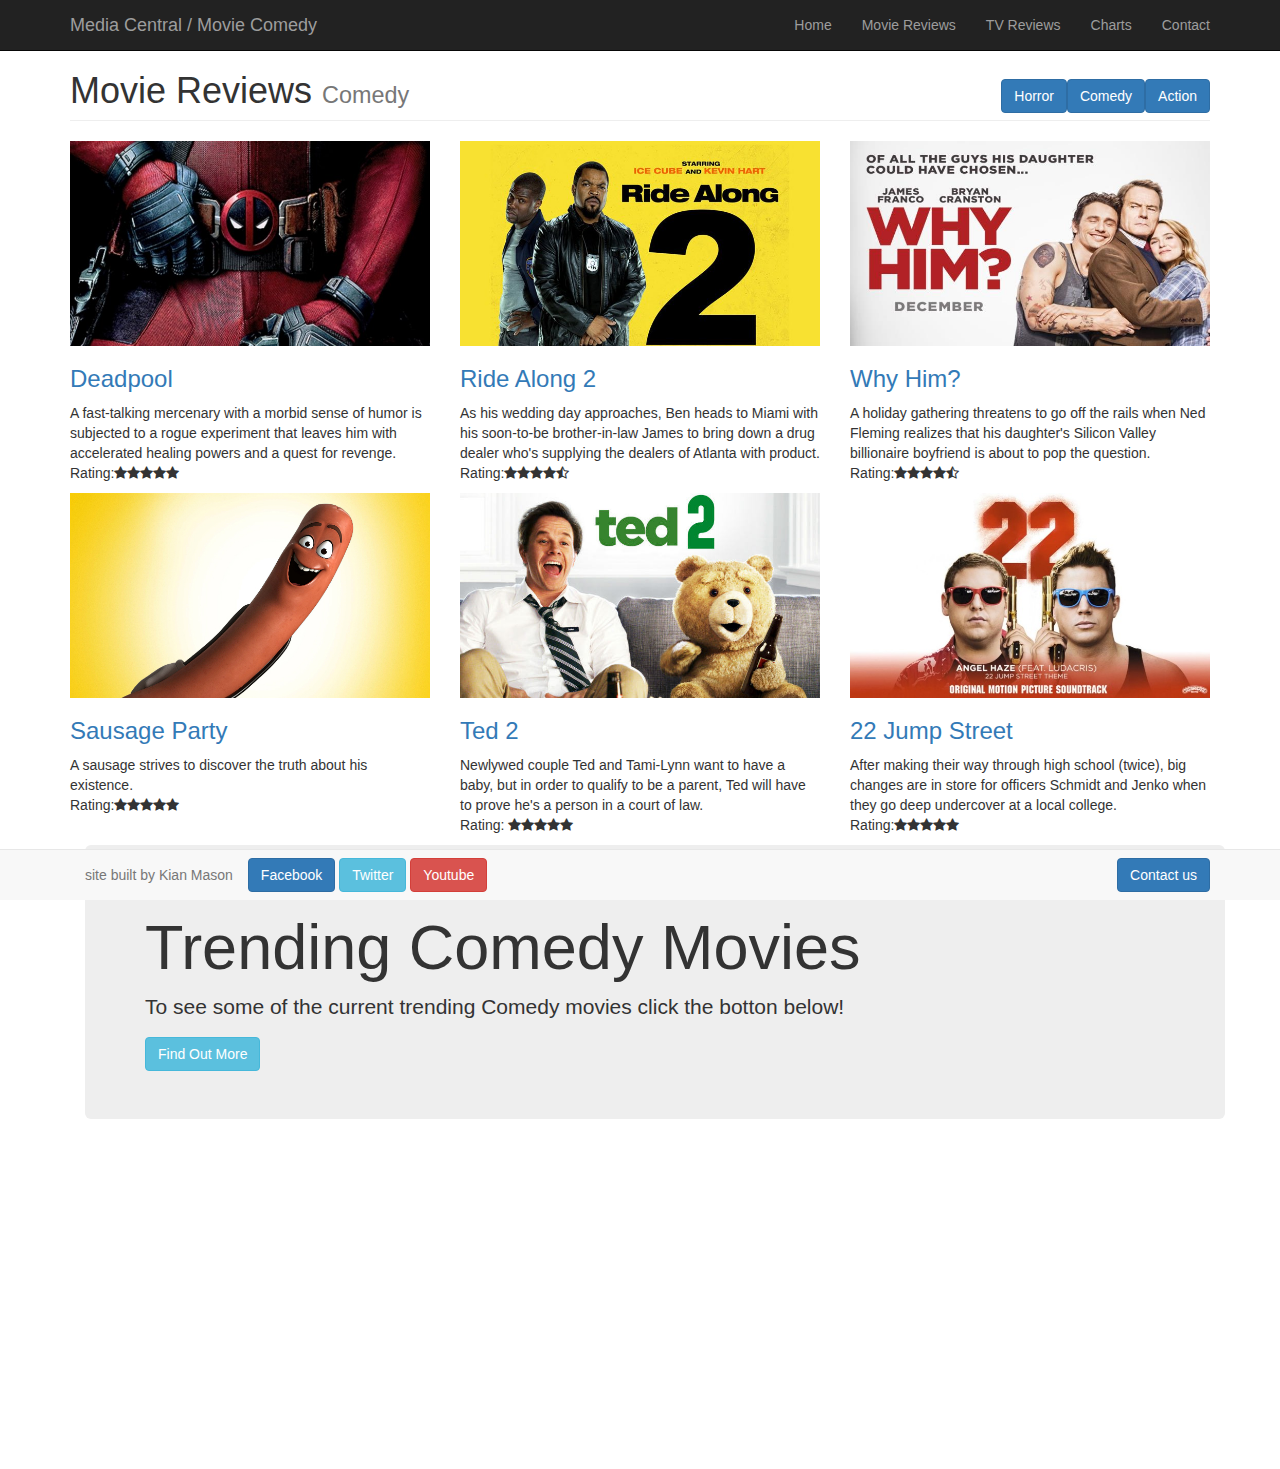
<file: MovieRC.html>
<!DOCTYPE html>
<html>
<head>
    <title>Bootstrap project KM</title>
    <meta name="viewport" content="width=device-width, intitial-scale=1.0" charset="UTF-8">
    <link href="css/bootstrap.min.css" rel="stylesheet" type="text/css"/>
    <!--Font awesome-->
    <link href="css/font-awesome.min.css" rel="stylesheet" type="text/css">
          <!--My style sheet-->
    <link href="css/MyStyle.css" rel="stylesheet" type="text/css"/>
</head>
<body>
    <!--Navigation-->
    <div class="navbar navbar-inverse navbar-static-top">
        <div class="container">
            <a href="index.html" class="navbar-brand">Media Central / Movie Comedy</a>
            <!--collapsale menu trigger-->
            <button class="navbar-toggle" data-toggle="collapse" data-target=".navheadercollapse">
                <span class="icon-bar"></span>
                <span class="icon-bar"></span>
                <span class="icon-bar"></span>
            </button>
            <div class="collapse navbar-collapse navheadercollapse">
                <ul class="nav navbar-nav navbar-right">
                   <li><a href="index.html">Home</a></li>
                    <li><a href="MovieRA.html">Movie Reviews</a></li>
                    <li><a href="TVRA.html">TV Reviews</a></li>
                    <li><a href="Charts2014.html">Charts</a></li>
                    <li><a href="#contact" data-toggle="modal">Contact</a></li>
                </ul>
            </div>
        </div>
    </div>
  
    
   <!-- Page Content -->
    <div class="container">

        <!-- Page Header -->
        <div class="row">
            <div class="col-lg-12">
                <h1 class="page-header">Movie Reviews
                    <small>Comedy</small>         
                    <a href="MovieRA.html" class="navbar-btn btn btn-primary pull-right">Action</a>
                    <a href="MovieRC.html" class="navbar-btn btn btn-primary  pull-right">Comedy</a>
                    <a href="MovieRH.html" class="navbar-btn btn btn-primary pull-right">Horror</a>
                </h1>
            </div>
        </div>
        <!-- /.row -->

        <!-- Projects Row -->
        <div class="row">
            <div class="col-md-4 portfolio-item">
                <a href="#">
                    <img class="img-responsive" src="assets/dead.jpg" alt="">
                </a>
                <h3>
                    <a href="#">Deadpool</a>
                </h3>
                <p>A fast-talking mercenary with a morbid sense of humor is subjected to a rogue experiment that leaves him with accelerated healing powers and a quest for revenge.<Br> Rating:<i class="fa fa-star" aria-hidden="true"></i><i class="fa fa-star" aria-hidden="true"></i><i class="fa fa-star" aria-hidden="true"></i><i class="fa fa-star" aria-hidden="true"></i><i class="fa fa-star" aria-hidden="true"></i></p>
            </div>
            <div class="col-md-4 portfolio-item">
                <a href="#">
                    <img class="img-responsive" src="assets/ride2.jpg" alt="">
                </a>
                <h3>
                    <a href="#">Ride Along 2</a>
                </h3>
                <p>As his wedding day approaches, Ben heads to Miami with his soon-to-be brother-in-law James to bring down a drug dealer who's supplying the dealers of Atlanta with product.<br> Rating:<i class="fa fa-star" aria-hidden="true"></i><i class="fa fa-star" aria-hidden="true"></i><i class="fa fa-star" aria-hidden="true"></i><i class="fa fa-star" aria-hidden="true"></i><i class="fa fa-star-half-o" aria-hidden="true"></i> </p>
            </div>
            <div class="col-md-4 portfolio-item">
                <a href="#">
                    <img class="img-responsive" src="assets/why.jpg" alt="">
                </a>
                <h3>
                    <a href="#">Why Him?</a>
                </h3>
                <p>A holiday gathering threatens to go off the rails when Ned Fleming realizes that his daughter's Silicon Valley billionaire boyfriend is about to pop the question.<br>Rating:<i class="fa fa-star" aria-hidden="true"></i><i class="fa fa-star" aria-hidden="true"></i><i class="fa fa-star" aria-hidden="true"></i><i class="fa fa-star" aria-hidden="true"></i><i class="fa fa-star-half-o" aria-hidden="true"></i> </p>
            </div>
        </div>
        <!-- /.row -->

        <!-- Projects Row -->
        <div class="row">
            <div class="col-md-4 portfolio-item">
                <a href="#">
                    <img class="img-responsive" src="assets/sausages.jpg" alt="">
                </a>
                <h3>
                    <a href="#">Sausage Party</a>
                </h3>
                <p>A sausage strives to discover the truth about his existence.<br> Rating:<i class="fa fa-star" aria-hidden="true"></i><i class="fa fa-star" aria-hidden="true"></i><i class="fa fa-star" aria-hidden="true"></i><i class="fa fa-star" aria-hidden="true"></i><i class="fa fa-star" aria-hidden="true"></i> </p>
            </div>
            <div class="col-md-4 portfolio-item">
                <a href="#">
                    <img class="img-responsive" src="assets/ted.jpg" alt="">
                </a>
                <h3>
                    <a href="#">Ted 2</a>
                </h3>
                <p>Newlywed couple Ted and Tami-Lynn want to have a baby, but in order to qualify to be a parent, Ted will have to prove he's a person in a court of law.<br> Rating: <i class="fa fa-star" aria-hidden="true"></i><i class="fa fa-star" aria-hidden="true"></i><i class="fa fa-star" aria-hidden="true"></i><i class="fa fa-star" aria-hidden="true"></i><i class="fa fa-star" aria-hidden="true"></i></p>
            </div>
            <div class="col-md-4 portfolio-item">
                <a href="#">
                    <img class="img-responsive" src="assets/22.jpg" alt="">
                </a>
                <h3>
                    <a href="#">22 Jump Street</a>
                </h3>
                <p>After making their way through high school (twice), big changes are in store for officers Schmidt and Jenko when they go deep undercover at a local college.<br> Rating:<i class="fa fa-star" aria-hidden="true"></i><i class="fa fa-star" aria-hidden="true"></i><i class="fa fa-star" aria-hidden="true"></i><i class="fa fa-star" aria-hidden="true"></i><i class="fa fa-star" aria-hidden="true"></i> </p>
            </div>
        </div>



              <!--Jumbotron-->
    <div class="container">
        <div class="jumbotron">
            <h1>Trending Comedy Movies</h1>
            <p>To see some of the current trending Comedy movies click the botton below!</p>
           <a href="http://www.imdb.com/search/title?genres=comedy&sort=moviemeter,asc&title_type=feature&year=2015,2015" target="_blank" class="btn btn-info ">Find Out More</a>
        </div>
    </div>
        
         
    <!--footer-->
    
    <div class="navbar navbar-default navbar-fixed-bottom">
    <div class="container">
            <P class="navbar-text">site built by Kian Mason</P>
            <a href="#contact" data-toggle="modal" class="navbar-btn btn btn-primary loading pull-right">Contact us</a>
         <a href="http://www.facebook.com" target="_blank" class="btn btn-primary loading">Facebook</a>
            <a href="http://www.twitter.com" target="_blank" class="navbar-btn btn btn-info loading ">Twitter</a>
            <a href="http://www.youtube.com" target="_blank"  class="navbar-btn btn btn-danger loading ">Youtube</a>
        </div>
    </div>
    
<!--modal-->
    
    <div class="modal fade" id="contact" role="dialog">
        <div class="modal-dialog">
            <div class="modal-content">
                <!--modal form starts-->
                <form class="form-horrizontal">
                
                <div class="modal-header"><!--Header-->
                    <h3>Contact us</h3>
                </div>
                <div class="modal-body"><!--Body-->
                    
                <div class="form-group"><!--Name-->
                    <label for="contact-name" class="col-lg-2 control-label">Name</label>
                    <div class="col-lg-10">
                        <input type="text" class="form-control" id="contact-name" placeholder="Full Name"
                    </div>
                </div>
                     <div class="form-group"><!--Email-->
                    <label for="contact-email" class="col-lg-2 control-label">Email</label>
                    <div class="col-lg-10">
                        <input type="email" class="form-control" id="contact-email" placeholder="Email Adress"
                    </div>
                </div>
                         
                         <div class="form-group"><!--Message-->
                    <label for="contact-msg" class="col-lg-2 control-label">Message</label>
                    <div class="col-lg-10">
                        <textarea class="form-control" rows="8"></textarea>
                    </div>
                </div>
    
                <div class="modal-footer"><!--Footer-->
                    <a class="btn btn-success" type="submit">Submit</a>
                    <a class="btn btn-default" data-dismiss="modal">
                    close
                    </a>
                </div>
            </div>
                </form>
            <!--modal form end-->
        </div>
    </div>
    
    <script src="https://ajax.googleapis.com/ajax/libs/jquery/3.1.1/jquery.min.js"></script>
    <script src="js/bootstrap.min.js"></script>
    </body>
    </html>
</file>
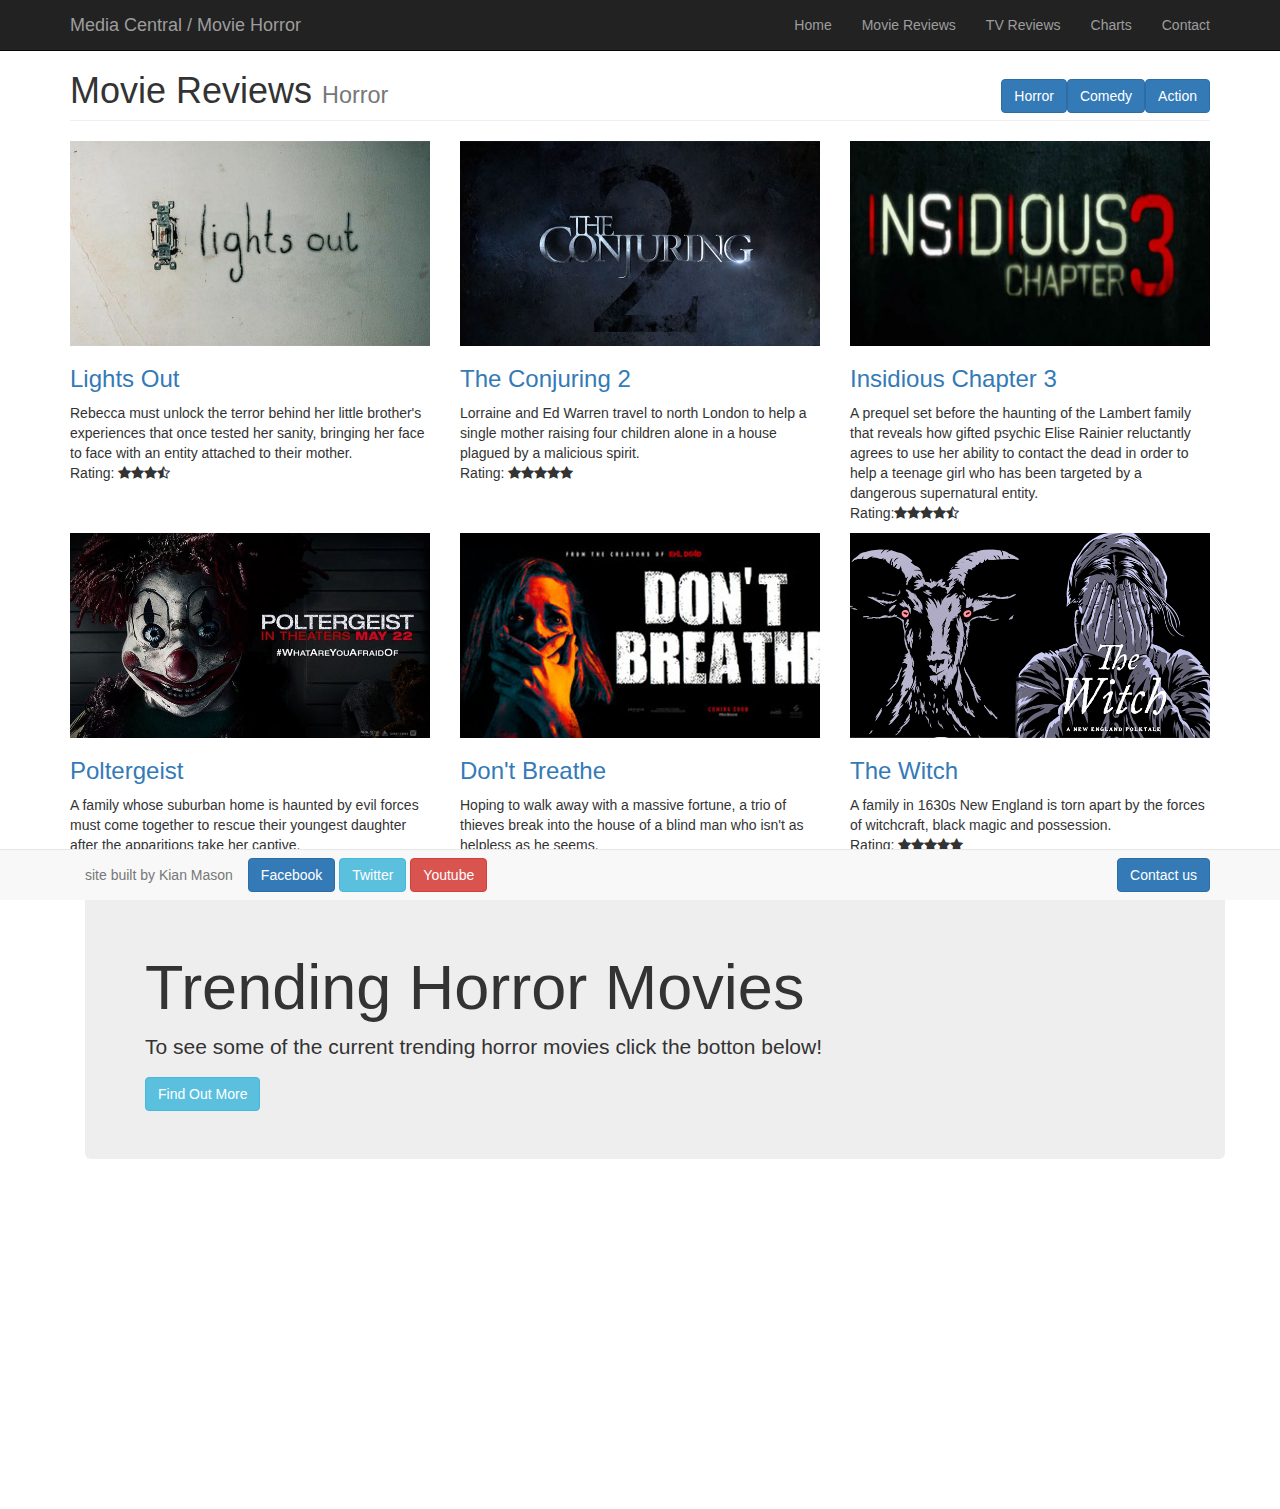
<file: MovieRH.html>
<!DOCTYPE html>
<html>
<head>
    <title>Bootstrap project KM</title>
    <meta name="viewport" content="width=device-width, intitial-scale=1.0" charset="UTF-8">
    <link href="css/bootstrap.min.css" rel="stylesheet" type="text/css"/>
    <!--Font awesome-->
    <link href="css/font-awesome.min.css" rel="stylesheet" type="text/css">
          <!--My style sheet-->
    <link href="css/MyStyle.css" rel="stylesheet" type="text/css"/>
</head>
<body>
    <!--Navigation-->
    <div class="navbar navbar-inverse navbar-static-top">
        <div class="container">
            <a href="index.html" class="navbar-brand">Media Central / Movie Horror</a>
            <!--collapsale menu trigger-->
            <button class="navbar-toggle" data-toggle="collapse" data-target=".navheadercollapse">
                <span class="icon-bar"></span>
                <span class="icon-bar"></span>
                <span class="icon-bar"></span>
            </button>
            <div class="collapse navbar-collapse navheadercollapse">
                <ul class="nav navbar-nav navbar-right">
                   <li><a href="index.html">Home</a></li>
                   <li><a href="MovieRA.html">Movie Reviews</a></li>
                    <li><a href="TVRA.html">TV Reviews</a></li>
                    <li><a href="Charts2014.html">Charts</a></li>
                    <li><a href="#contact" data-toggle="modal">Contact</a></li>
                </ul>
            </div>
        </div>
    </div>
  
    
   <!-- Page Content -->
    <div class="container">

        <!-- Page Header -->
        <div class="row">
            <div class="col-lg-12">
                <h1 class="page-header">Movie Reviews
                    <small>Horror</small>         
                    <a href="MovieRA.html" class="navbar-btn btn btn-primary pull-right">Action</a>
                    <a href="MovieRC.html" class="navbar-btn btn btn-primary pull-right">Comedy</a>
                    <a href="MovieRH.html" class="navbar-btn btn btn-primary pull-right">Horror</a>
                </h1>
            </div>
        </div>
        <!-- /.row -->

        <!-- Projects Row -->
        <div class="row">
            <div class="col-md-4 portfolio-item">
                <a href="#">
                    <img class="img-responsive" src="assets/lights.jpg" alt="">
                </a>
                <h3>
                    <a href="#">Lights Out</a>
                </h3>
                <p>Rebecca must unlock the terror behind her little brother's experiences that once tested her sanity, bringing her face to face with an entity attached to their mother.<br> Rating: <i class="fa fa-star" aria-hidden="true"></i><i class="fa fa-star" aria-hidden="true"></i><i class="fa fa-star" aria-hidden="true"></i><i class="fa fa-star-half-o" aria-hidden="true"></i></p>
            </div>
            <div class="col-md-4 portfolio-item">
                <a href="#">
                    <img class="img-responsive" src="assets/conjuring2.jpg" alt="">
                </a>
                <h3>
                    <a href="#">The Conjuring 2</a>
                </h3>
                <p>Lorraine and Ed Warren travel to north London to help a single mother raising four children alone in a house plagued by a malicious spirit.<br> Rating: <i class="fa fa-star" aria-hidden="true"></i><i class="fa fa-star" aria-hidden="true"></i><i class="fa fa-star" aria-hidden="true"></i><i class="fa fa-star" aria-hidden="true"></i><i class="fa fa-star" aria-hidden="true"></i></p>
            </div>
            <div class="col-md-4 portfolio-item">
                <a href="#">
                    <img class="img-responsive" src="assets/insid3.jpg" alt="">
                </a>
                <h3>
                    <a href="#">Insidious Chapter 3</a>
                </h3>
                <p>A prequel set before the haunting of the Lambert family that reveals how gifted psychic Elise Rainier reluctantly agrees to use her ability to contact the dead in order to help a teenage girl who has been targeted by a dangerous supernatural entity.<br> Rating:<i class="fa fa-star" aria-hidden="true"></i><i class="fa fa-star" aria-hidden="true"></i><i class="fa fa-star" aria-hidden="true"></i><i class="fa fa-star" aria-hidden="true"></i><i class="fa fa-star-half-o" aria-hidden="true"></i> </p>
            </div>
        </div>
        <!-- /.row -->

        <!-- Projects Row -->
        <div class="row">
            <div class="col-md-4 portfolio-item">
                <a href="#">
                    <img class="img-responsive" src="assets/pol.jpg" alt="">
                </a>
                <h3>
                    <a href="#">Poltergeist</a>
                </h3>
                <p>A family whose suburban home is haunted by evil forces must come together to rescue their youngest daughter after the apparitions take her captive.<br> Rating:<i class="fa fa-star" aria-hidden="true"></i><i class="fa fa-star" aria-hidden="true"></i><i class="fa fa-star" aria-hidden="true"></i><i class="fa fa-star" aria-hidden="true"></i><i class="fa fa-star-half-o" aria-hidden="true"></i> </p>
            </div>
            <div class="col-md-4 portfolio-item">
                <a href="#">
                    <img class="img-responsive" src="assets/dont.jpg" alt="">
                </a>
                <h3>
                    <a href="#">Don't Breathe</a>
                </h3>
                <p>Hoping to walk away with a massive fortune, a trio of thieves break into the house of a blind man who isn't as helpless as he seems.<br> Rating: <i class="fa fa-star" aria-hidden="true"></i><i class="fa fa-star" aria-hidden="true"></i><i class="fa fa-star" aria-hidden="true"></i><i class="fa fa-star" aria-hidden="true"></i><i class="fa fa-star" aria-hidden="true"></i> </p>
            </div>
            <div class="col-md-4 portfolio-item">
                <a href="#">
                    <img class="img-responsive" src="assets/witch.jpg" alt="">
                </a>
                <h3>
                    <a href="#">The Witch</a>
                </h3>
                <p>A family in 1630s New England is torn apart by the forces of witchcraft, black magic and possession.<br> Rating: <i class="fa fa-star" aria-hidden="true"></i><i class="fa fa-star" aria-hidden="true"></i><i class="fa fa-star" aria-hidden="true"></i><i class="fa fa-star" aria-hidden="true"></i><i class="fa fa-star" aria-hidden="true"></i></p>
            </div>
        </div>




                      <!--Jumbotron-->
  <div class="container">
        <div class="jumbotron">
            <h1>Trending Horror Movies</h1>
            <p>To see some of the current trending horror movies click the botton below!</p>
           <a href="http://www.imdb.com/search/title?genres=horror&title_type=feature" target="_blank" class="btn btn-info ">Find Out More</a>
        </div>
    </div>
         
    <!--footer-->
    
    <div class="navbar navbar-default navbar-fixed-bottom">
    <div class="container">
            <P class="navbar-text">site built by Kian Mason</P>
                     <a href="#contact" data-toggle="modal" class="navbar-btn btn btn-primary loading pull-right">Contact us</a>
         <a href="http://www.facebook.com" target="_blank" class="btn btn-primary loading">Facebook</a>
            <a href="http://www.twitter.com" target="_blank" class="navbar-btn btn btn-info loading ">Twitter</a>
            <a href="http://www.youtube.com" target="_blank"  class="navbar-btn btn btn-danger loading ">Youtube</a>
        </div>
    </div>
    
<!--modal-->
    
    <div class="modal fade" id="contact" role="dialog">
        <div class="modal-dialog">
            <div class="modal-content">
                <!--modal form starts-->
                <form class="form-horrizontal">
                
                <div class="modal-header"><!--Header-->
                    <h3>Contact us</h3>
                </div>
                <div class="modal-body"><!--Body-->
                    
                <div class="form-group"><!--Name-->
                    <label for="contact-name" class="col-lg-2 control-label">Name</label>
                    <div class="col-lg-10">
                        <input type="text" class="form-control" id="contact-name" placeholder="Full Name"
                    </div>
                </div>
                     <div class="form-group"><!--Email-->
                    <label for="contact-email" class="col-lg-2 control-label">Email</label>
                    <div class="col-lg-10">
                        <input type="email" class="form-control" id="contact-email" placeholder="Email Adress"
                    </div>
                </div>
                         
                         <div class="form-group"><!--Message-->
                    <label for="contact-msg" class="col-lg-2 control-label">Message</label>
                    <div class="col-lg-10">
                        <textarea class="form-control" rows="8"></textarea>
                    </div>
                </div>
    
                <div class="modal-footer"><!--Footer-->
                    <a class="btn btn-success" type="submit">Submit</a>
                    <a class="btn btn-default" data-dismiss="modal">
                    close
                    </a>
                </div>
            </div>
                </form>
            <!--modal form end-->
        </div>
    </div>
    
    <script src="https://ajax.googleapis.com/ajax/libs/jquery/3.1.1/jquery.min.js"></script>
    <script src="js/bootstrap.min.js"></script>
    </body>
    </html>
</file>
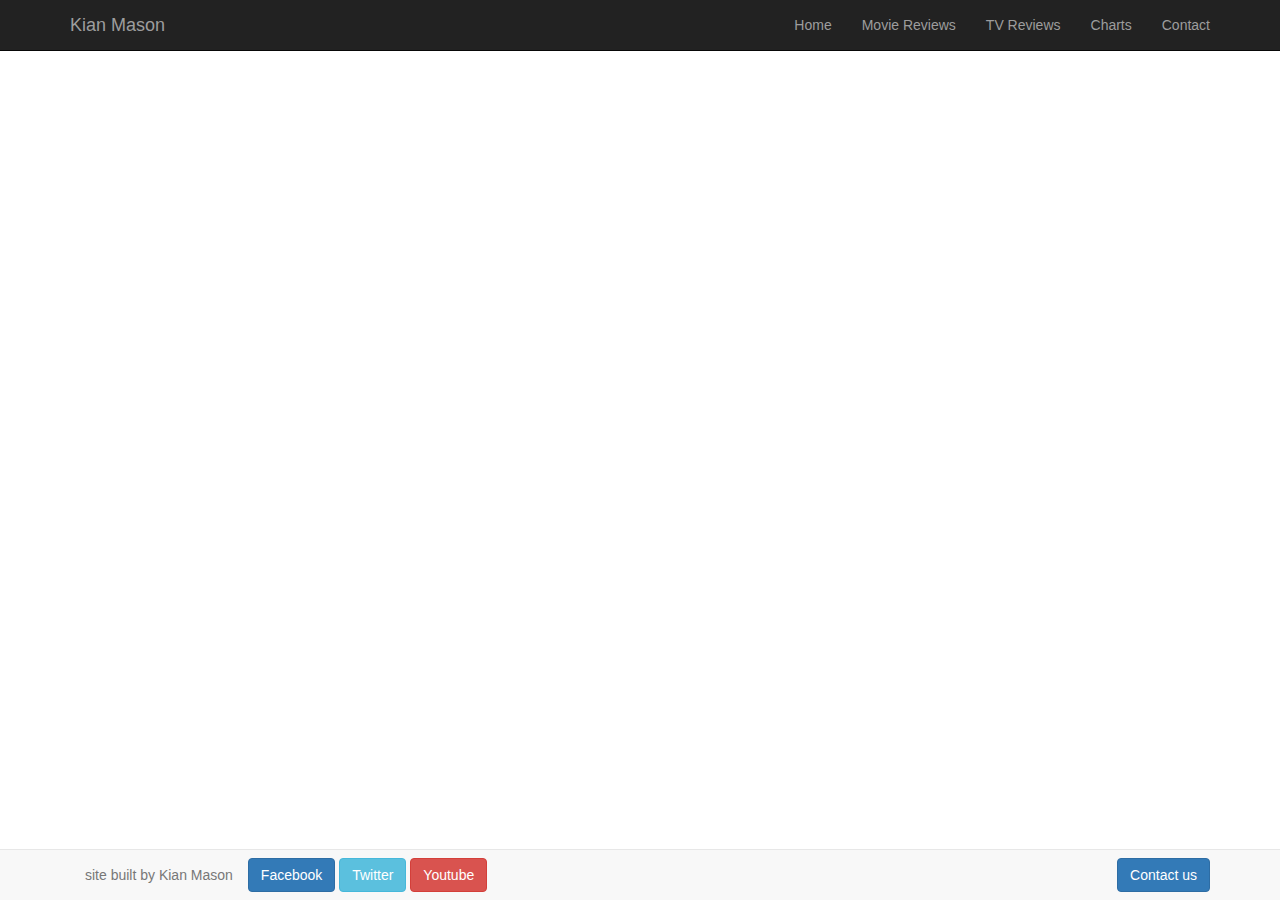
<file: template.html>
<!DOCTYPE html>
<html>
<head>
    <title>Bootstrap project KM</title>
    <meta name="viewport" content="width=device-width, intitial-scale=1.0" charset="UTF-8">
    <link href="css/bootstrap.min.css" rel="stylesheet" type="text/css"/>
    <!--Font awesome-->
    <link href="css/font-awesome.min.css" rel="stylesheet" type="text/css">
          <!--My style sheet-->
    <link href="css/MyStyle.css" rel="stylesheet" type="text/css"/>
</head>
<body>
    <!--Navigation-->
    <div class="navbar navbar-inverse navbar-static-top">
        <div class="container">
            <a href="index.html" class="navbar-brand">Kian Mason</a>
            <!--collapsale menu trigger-->
            <button class="navbar-toggle" data-toggle="collapse" data-target=".navheadercollapse">
                <span class="icon-bar"></span>
                <span class="icon-bar"></span>
                <span class="icon-bar"></span>
            </button>
            <div class="collapse navbar-collapse navheadercollapse">
                <ul class="nav navbar-nav navbar-right">
                   <li><a href="index.html">Home</a></li>
                   <li><a href="MovieRA.html">Movie Reviews</a></li>
                    <li><a href="TVRA.html">TV Reviews</a></li>
                    <li><a href="Charts.html">Charts</a></li>
                    <li><a href="#contact" data-toggle="modal">Contact</a></li>
                </ul>
            </div>
        </div>
    </div>
  
    
    <!--Grid system-->
        
         
    <!--footer-->
    
    <div class="navbar navbar-default navbar-fixed-bottom">
    <div class="container">
            <P class="navbar-text">site built by Kian Mason</P>
            <a href="#contact" data-toggle="modal" class="navbar-btn btn btn-primary pull-right">Contact us</a>
       <a href="http://www.facebook.com" target="_blank" class="navbar-btn btn btn-primary ">Facebook</a>
            <a href="http://www.twitter.com" target="_blank" class="navbar-btn btn btn-info ">Twitter</a>
            <a href="http://www.youtube.com" target="_blank"  class="navbar-btn btn btn-danger ">Youtube</a>
        </div>
    </div>
    
<!--modal-->
    
    <div class="modal fade" id="contact" role="dialog">
        <div class="modal-dialog">
            <div class="modal-content">
                <!--modal form starts-->
                <form class="form-horrizontal">
                
                <div class="modal-header"><!--Header-->
                    <h3>Contact us</h3>
                </div>
                <div class="modal-body"><!--Body-->
                    
                <div class="form-group"><!--Name-->
                    <label for="contact-name" class="col-lg-2 control-label">Name</label>
                    <div class="col-lg-10">
                        <input type="text" class="form-control" id="contact-name" placeholder="Full Name"
                    </div>
                </div>
                     <div class="form-group"><!--Email-->
                    <label for="contact-email" class="col-lg-2 control-label">Email</label>
                    <div class="col-lg-10">
                        <input type="email" class="form-control" id="contact-email" placeholder="Email Adress"
                    </div>
                </div>
                         
                         <div class="form-group"><!--Message-->
                    <label for="contact-msg" class="col-lg-2 control-label">Message</label>
                    <div class="col-lg-10">
                        <textarea class="form-control" rows="8"></textarea>
                    </div>
                </div>
    
                <div class="modal-footer"><!--Footer-->
                    <a class="btn btn-success" type="submit">Submit</a>
                    <a class="btn btn-default" data-dismiss="modal">
                    close
                    </a>
                </div>
            </div>
                </form>
            <!--modal form end-->
        </div>
    </div>
    
    <script src="https://ajax.googleapis.com/ajax/libs/jquery/3.1.1/jquery.min.js"></script>
    <script src="js/bootstrap.min.js"></script>
    </body>
    </html>
</file>
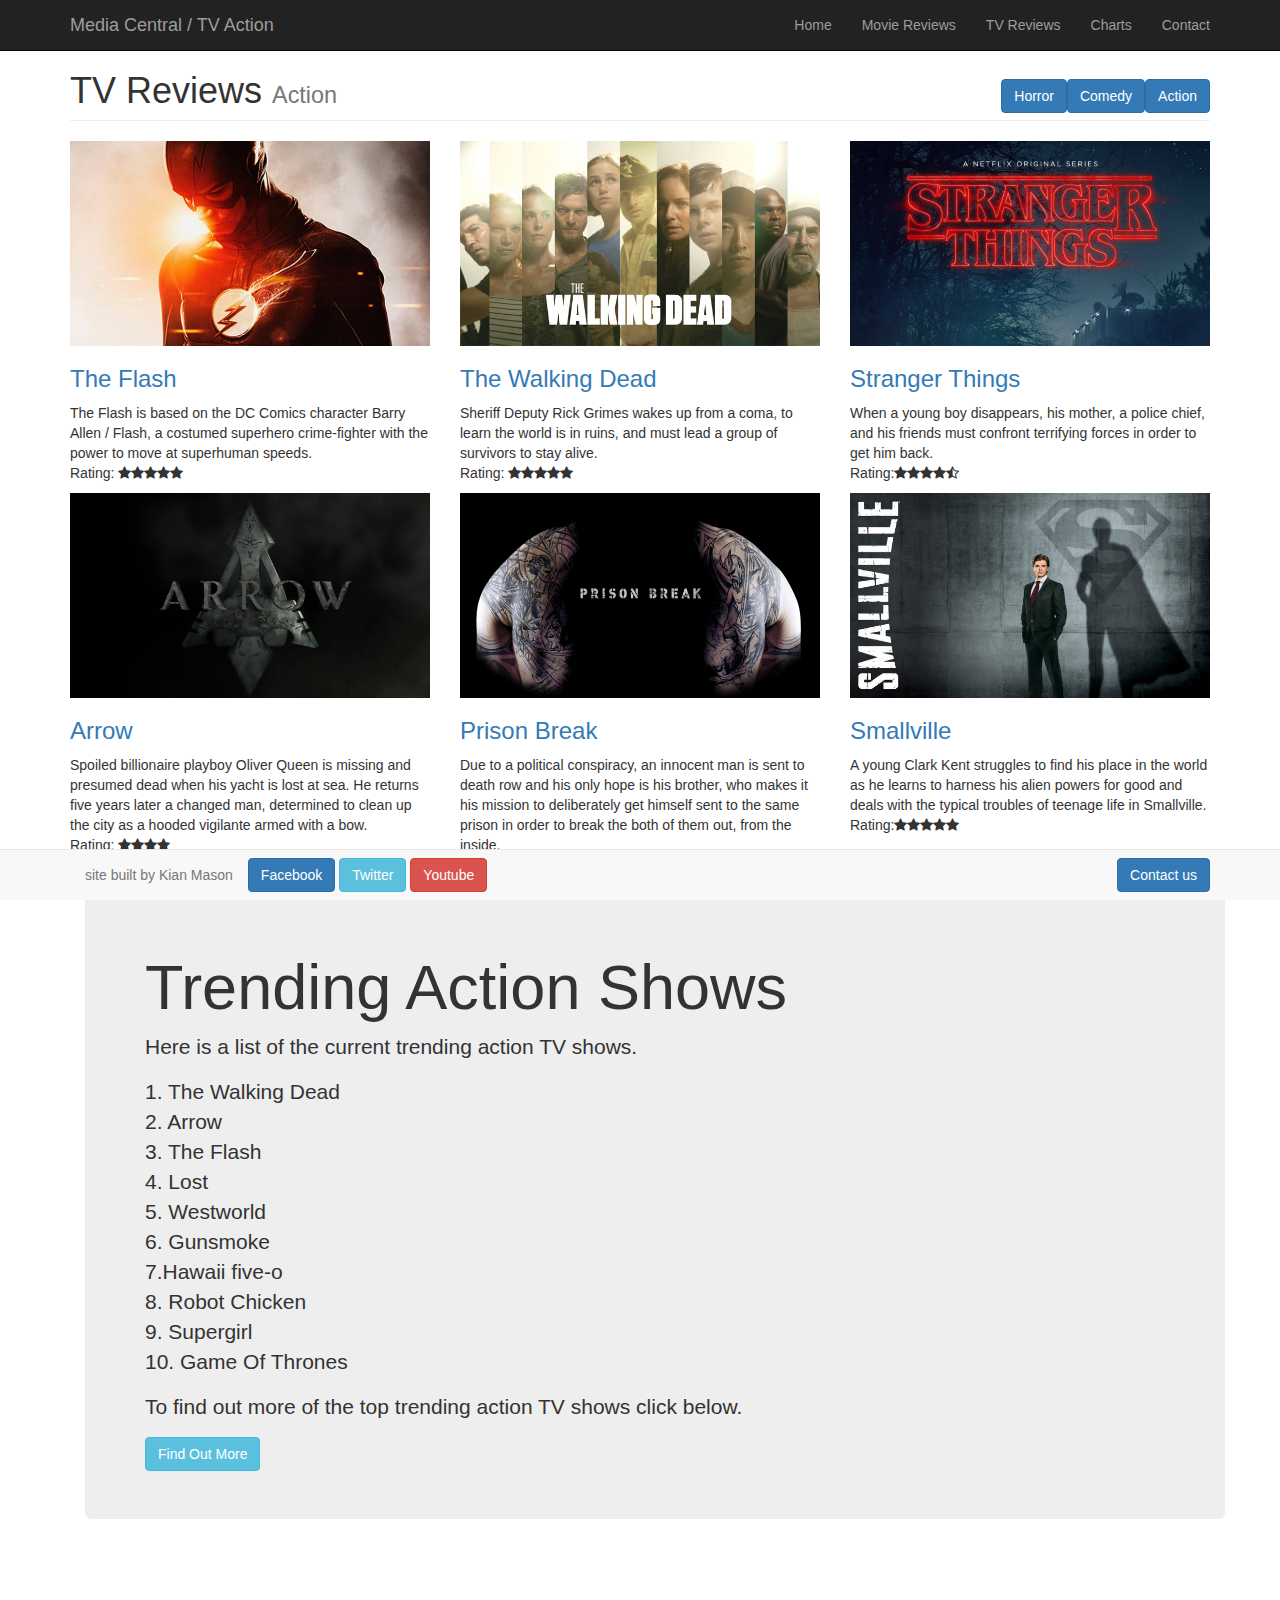
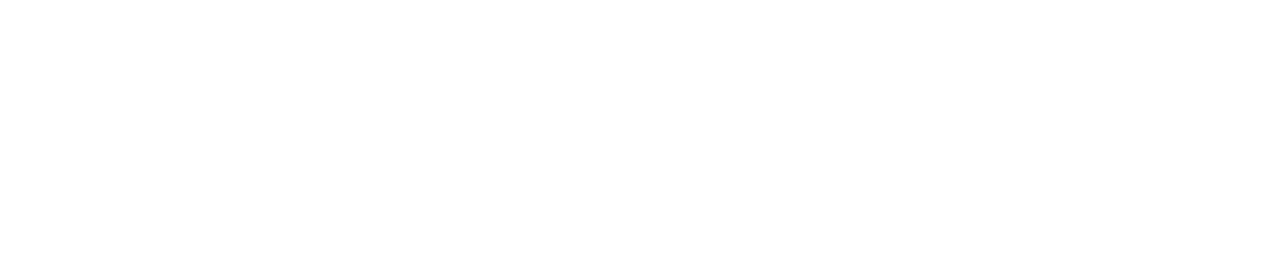
<file: TVRA.html>
<!DOCTYPE html>
<html>
<head>
    <title>Bootstrap project KM</title>
    <meta name="viewport" content="width=device-width, intitial-scale=1.0" charset="UTF-8">
    <link href="css/bootstrap.min.css" rel="stylesheet" type="text/css"/>
    <!--Font awesome-->
    <link href="css/font-awesome.min.css" rel="stylesheet" type="text/css">
          <!--My style sheet-->
    <link href="css/MyStyle.css" rel="stylesheet" type="text/css"/>
</head>
<body>
    <!--Navigation-->
    <div class="navbar navbar-inverse navbar-static-top">
        <div class="container">
            <a href="index.html" class="navbar-brand">Media Central / TV Action</a>
            <!--collapsale menu trigger-->
            <button class="navbar-toggle" data-toggle="collapse" data-target=".navheadercollapse">
                <span class="icon-bar"></span>
                <span class="icon-bar"></span>
                <span class="icon-bar"></span>
            </button>
            <div class="collapse navbar-collapse navheadercollapse">
                <ul class="nav navbar-nav navbar-right">
                   <li><a href="index.html">Home</a></li>
                    <li><a href="MovieRA.html">Movie Reviews</a></li>
                    <li><a href="TVRA.html">TV Reviews</a></li>
                    <li><a href="Charts2014.html">Charts</a></li>
                    <li><a href="#contact" data-toggle="modal">Contact</a></li>
                </ul>
            </div>
        </div>
    </div>
  
    
      <!-- Page Content -->
    <div class="container">

        <!-- Page Header -->
        <div class="row">
            <div class="col-lg-12">
                <h1 class="page-header">TV Reviews
                    <small>Action</small>         
                    <a href="TVRA.html" class="navbar-btn btn btn-primary pull-right">Action</a>    
                    <a href="TVRC.html" class="navbar-btn btn btn-primary pull-right">Comedy</a>
                    <a href="TVRH.html" class="navbar-btn btn btn-primary pull-right">Horror</a>
                </h1>
            </div>
        </div>
        <!-- Projects Row -->
        <div class="row">
            <div class="col-md-4 portfolio-item">
                <a href="#">
                    <img class="img-responsive" src="assets/flash.jpg" alt="">
                </a>
                <h3>
                    <a href="#">The Flash</a>
                </h3>
                <p>The Flash is based on the DC Comics character Barry Allen / Flash, a costumed superhero crime-fighter with the power to move at superhuman speeds.<br>
                    
                    Rating: <i class="fa fa-star" aria-hidden="true"></i><i class="fa fa-star" aria-hidden="true"></i><i class="fa fa-star" aria-hidden="true"></i><i class="fa fa-star" aria-hidden="true"></i><i class="fa fa-star" aria-hidden="true"></i></p>
            </div>
            <div class="col-md-4 portfolio-item">
                <a href="#">
                    <img class="img-responsive" src="assets/walkingdead.jpg" alt="">
                </a>
                <h3>
                    <a href="#">The Walking Dead</a>
                </h3>
                <p>Sheriff Deputy Rick Grimes wakes up from a coma, to learn the world is in ruins, and must lead a group of survivors to stay alive.<br>Rating: 
                
                <i class="fa fa-star" aria-hidden="true"></i><i class="fa fa-star" aria-hidden="true"></i><i class="fa fa-star" aria-hidden="true"></i><i class="fa fa-star" aria-hidden="true"></i><i class="fa fa-star" aria-hidden="true"></i></p>
            </div>
            <div class="col-md-4 portfolio-item">
                <a href="#">
                    <img class="img-responsive" src="assets/stranger.jpg" alt="">
                </a>
                <h3>
                    <a href="#">Stranger Things</a>
                </h3>
                <p>When a young boy disappears, his mother, a police chief, and his friends must confront terrifying forces in order to get him back.<br>
                Rating:<i class="fa fa-star" aria-hidden="true"></i><i class="fa fa-star" aria-hidden="true"></i><i class="fa fa-star" aria-hidden="true"></i><i class="fa fa-star" aria-hidden="true"></i><i class="fa fa-star-half-o" aria-hidden="true"></i> </p>
            </div>
        </div>
        <!-- /.row -->

        <!-- Projects Row -->
        <div class="row">
            <div class="col-md-4 portfolio-item">
                <a href="#">
                    <img class="img-responsive" src="assets/arrow.jpg" alt="">
                </a>
                <h3>
                    <a href="#">Arrow</a>
                </h3>
                <p>Spoiled billionaire playboy Oliver Queen is missing and presumed dead when his yacht is lost at sea. He returns five years later a changed man, determined to clean up the city as a hooded vigilante armed with a bow.<br>Rating: <i class="fa fa-star" aria-hidden="true"></i><i class="fa fa-star" aria-hidden="true"></i><i class="fa fa-star" aria-hidden="true"></i><i class="fa fa-star" aria-hidden="true"></i></p>
            </div>
            <div class="col-md-4 portfolio-item">
                <a href="#">
                    <img class="img-responsive" src="assets/prison.jpg" alt="">
                </a>
                <h3>
                    <a href="#">Prison Break</a>
                </h3>
                <p>Due to a political conspiracy, an innocent man is sent to death row and his only hope is his brother, who makes it his mission to deliberately get himself sent to the same prison in order to break the both of them out, from the inside.<br>Rating:<i class="fa fa-star" aria-hidden="true"></i><i class="fa fa-star" aria-hidden="true"></i><i class="fa fa-star" aria-hidden="true"></i><i class="fa fa-star" aria-hidden="true"></i><i class="fa fa-star" aria-hidden="true"></i></p>
            </div>
            <div class="col-md-4 portfolio-item">
                <a href="#">
                    <img class="img-responsive" src="assets/smallville.jpg" alt="">
                </a>
                <h3>
                    <a href="#">Smallville</a>
                </h3>
                <p>A young Clark Kent struggles to find his place in the world as he learns to harness his alien powers for good and deals with the typical troubles of teenage life in Smallville.<br>Rating:<i class="fa fa-star" aria-hidden="true"></i><i class="fa fa-star" aria-hidden="true"></i><i class="fa fa-star" aria-hidden="true"></i><i class="fa fa-star" aria-hidden="true"></i><i class="fa fa-star" aria-hidden="true"></i></p>
            </div>
        </div>

              <!--Jumbotron-->
    <div class="container">
        <div class="jumbotron">
            <h1>Trending Action Shows</h1>
            <p>Here is a list of the current trending action TV shows.</p>
            <p>1. The Walking Dead <br>2. Arrow <br> 3. The Flash <br>4. Lost<br> 5. Westworld<br> 6. Gunsmoke<br>7.Hawaii five-o<br>8. Robot Chicken<br> 9. Supergirl<br> 10. Game Of Thrones</p>
            <p>To find out more of the top trending action TV shows click below.</p>
            
            <a href="http://www.tv.com/shows/category/action-and-adventure/" target="_blank" class="btn btn-info ">Find Out More</a>
        </div>
    </div>
        
         
    <!--footer-->
    
    <div class="navbar navbar-default navbar-fixed-bottom">
    <div class="container">
            <P class="navbar-text">site built by Kian Mason</P>
                <a href="#contact" data-toggle="modal" class="navbar-btn btn btn-primary loading pull-right">Contact us</a>
         <a href="http://www.facebook.com" target="_blank" class="btn btn-primary loading">Facebook</a>
            <a href="http://www.twitter.com" target="_blank" class="navbar-btn btn btn-info loading ">Twitter</a>
            <a href="http://www.youtube.com" target="_blank"  class="navbar-btn btn btn-danger loading ">Youtube</a>
        </div>
    </div>
    
<!--modal-->
    
    <div class="modal fade" id="contact" role="dialog">
        <div class="modal-dialog">
            <div class="modal-content">
                <!--modal form starts-->
                <form class="form-horrizontal">
                
                <div class="modal-header"><!--Header-->
                    <h3>Contact us</h3>
                </div>
                <div class="modal-body"><!--Body-->
                    
                <div class="form-group"><!--Name-->
                    <label for="contact-name" class="col-lg-2 control-label">Name</label>
                    <div class="col-lg-10">
                        <input type="text" class="form-control" id="contact-name" placeholder="Full Name"
                    </div>
                </div>
                     <div class="form-group"><!--Email-->
                    <label for="contact-email" class="col-lg-2 control-label">Email</label>
                    <div class="col-lg-10">
                        <input type="email" class="form-control" id="contact-email" placeholder="Email Adress"
                    </div>
                </div>
                         
                         <div class="form-group"><!--Message-->
                    <label for="contact-msg" class="col-lg-2 control-label">Message</label>
                    <div class="col-lg-10">
                        <textarea class="form-control" rows="8"></textarea>
                    </div>
                </div>
    
                <div class="modal-footer"><!--Footer-->
                    <a class="btn btn-success" type="submit">Submit</a>
                    <a class="btn btn-default" data-dismiss="modal">
                    close
                    </a>
                </div>
            </div>
                </form>
            <!--modal form end-->
        </div>
    </div>
    
    <script src="https://ajax.googleapis.com/ajax/libs/jquery/3.1.1/jquery.min.js"></script>
    <script src="js/bootstrap.min.js"></script>
    </body>
    </html>
</file>
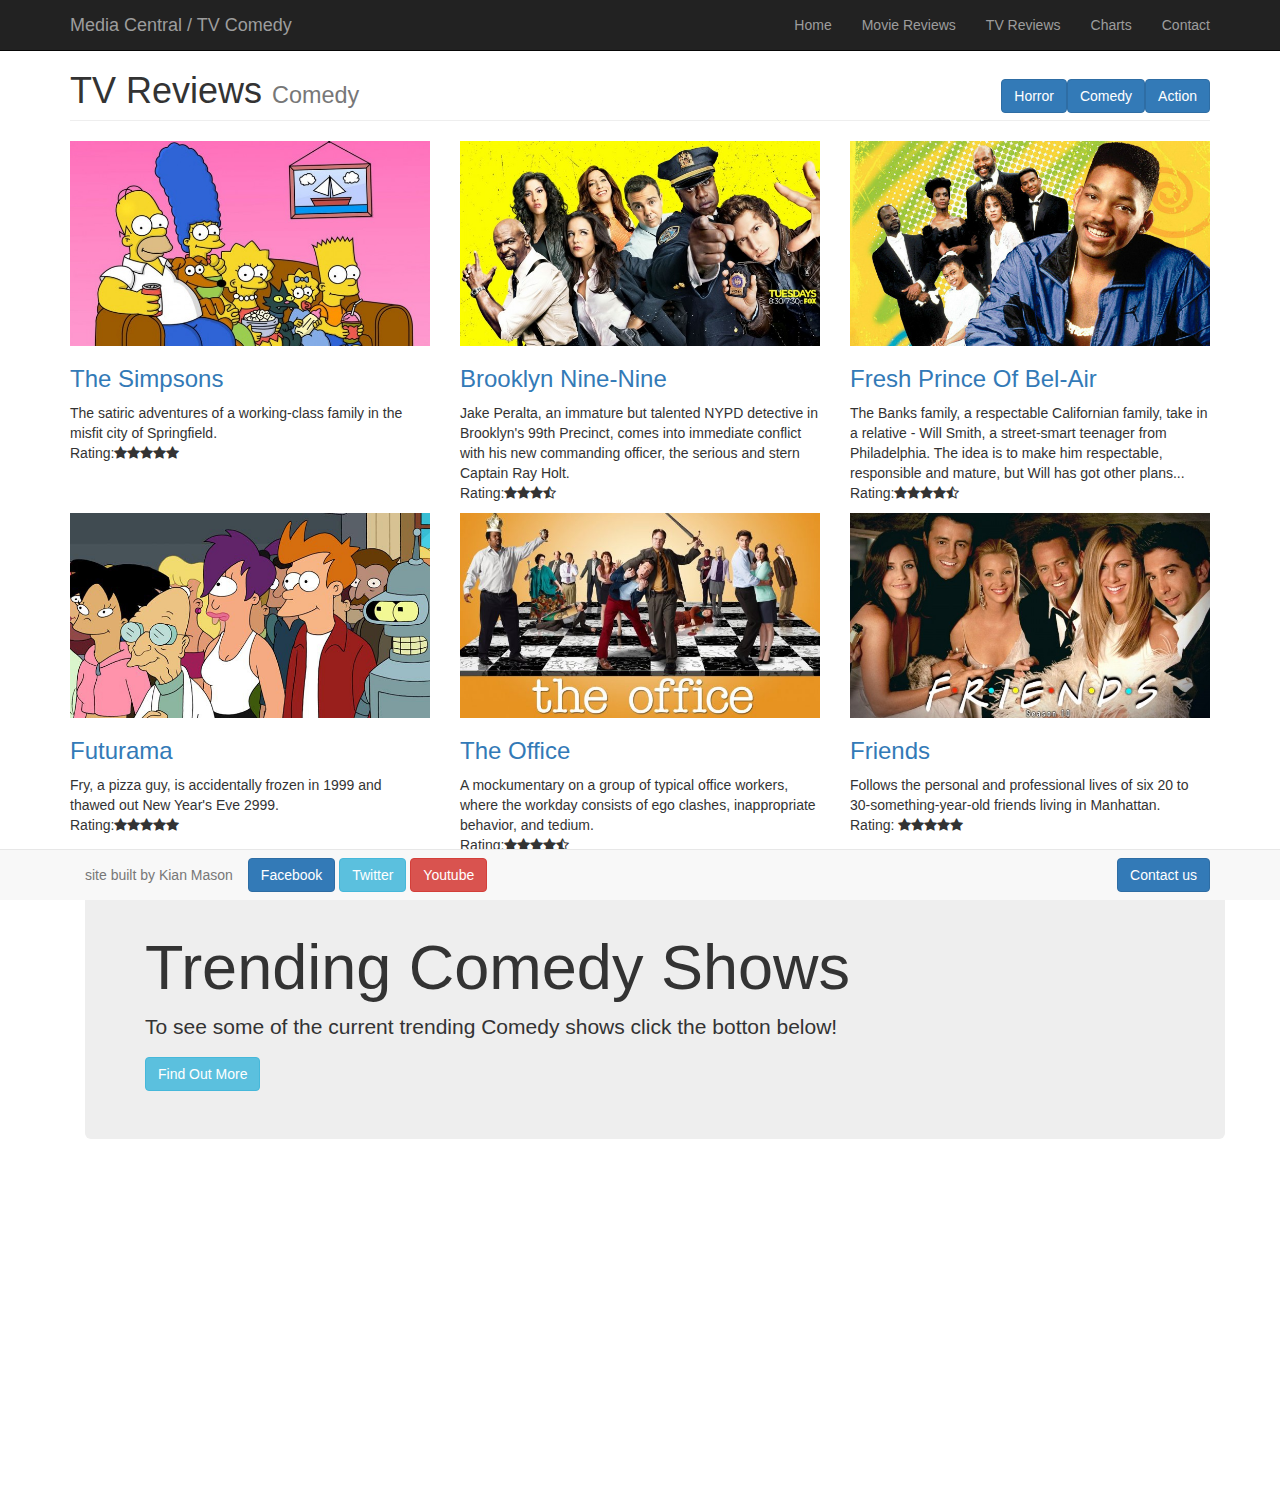
<file: TVRC.html>
<!DOCTYPE html>
<html>
<head>
    <title>Bootstrap project KM</title>
    <meta name="viewport" content="width=device-width, intitial-scale=1.0" charset="UTF-8">
    <link href="css/bootstrap.min.css" rel="stylesheet" type="text/css"/>
    <!--Font awesome-->
    <link href="css/font-awesome.min.css" rel="stylesheet" type="text/css">
          <!--My style sheet-->
    <link href="css/MyStyle.css" rel="stylesheet" type="text/css"/>
</head>
<body>
    <!--Navigation-->
    <div class="navbar navbar-inverse navbar-static-top">
        <div class="container">
            <a href="index.html" class="navbar-brand">Media Central / TV Comedy</a>
            <!--collapsale menu trigger-->
            <button class="navbar-toggle" data-toggle="collapse" data-target=".navheadercollapse">
                <span class="icon-bar"></span>
                <span class="icon-bar"></span>
                <span class="icon-bar"></span>
            </button>
            <div class="collapse navbar-collapse navheadercollapse">
                <ul class="nav navbar-nav navbar-right">
                   <li><a href="index.html">Home</a></li>
                    <li><a href="MovieRA.html">Movie Reviews</a></li>
                    <li><a href="TVRA.html">TV Reviews</a></li>
                    <li><a href="Charts2014.html">Charts</a></li>
                    <li><a href="#contact" data-toggle="modal">Contact</a></li>
                </ul>
            </div>
        </div>
    </div>
  
    
      <!-- Page Content -->
    <div class="container">

        <!-- Page Header -->
        <div class="row">
            <div class="col-lg-12">
                <h1 class="page-header">TV Reviews
                    <small>Comedy</small>         
                    <a href="TVRA.html" class="navbar-btn btn btn-primary pull-right">Action</a>
                    <a href="TVRC.html" class="navbar-btn btn btn-primary pull-right">Comedy</a>
                    <a href="TVRH.html" class="navbar-btn btn btn-primary pull-right">Horror</a>
                </h1>
            </div>
        </div>

        <!-- Projects Row -->
        <div class="row">
            <div class="col-md-4 portfolio-item">
                <a href="#">
                    <img class="img-responsive" src="assets/simpsons.jpg" alt="">
                </a>
                <h3>
                    <a href="#">The Simpsons</a>
                </h3>
                <p>The satiric adventures of a working-class family in the misfit city of Springfield.<br> Rating:<i class="fa fa-star" aria-hidden="true"></i><i class="fa fa-star" aria-hidden="true"></i><i class="fa fa-star" aria-hidden="true"></i><i class="fa fa-star" aria-hidden="true"></i><i class="fa fa-star" aria-hidden="true"></i></p>
            </div>
            <div class="col-md-4 portfolio-item">
                <a href="#">
                    <img class="img-responsive" src="assets/brook.jpg" alt="">
                </a>
                <h3>
                    <a href="#">Brooklyn Nine-Nine</a>
                </h3>
                <p>Jake Peralta, an immature but talented NYPD detective in Brooklyn's 99th Precinct, comes into immediate conflict with his new commanding officer, the serious and stern Captain Ray Holt.<br> Rating:<i class="fa fa-star" aria-hidden="true"></i><i class="fa fa-star" aria-hidden="true"></i><i class="fa fa-star" aria-hidden="true"></i><i class="fa fa-star-half-o" aria-hidden="true"></i> </p>
            </div>
            <div class="col-md-4 portfolio-item">
                <a href="#">
                    <img class="img-responsive" src="assets/belair.jpg" alt="">
                </a>
                <h3>
                    <a href="#">Fresh Prince Of Bel-Air</a>
                </h3>
                <p>The Banks family, a respectable Californian family, take in a relative - Will Smith, a street-smart teenager from Philadelphia. The idea is to make him respectable, responsible and mature, but Will has got other plans...<br> Rating:<i class="fa fa-star" aria-hidden="true"></i><i class="fa fa-star" aria-hidden="true"></i><i class="fa fa-star" aria-hidden="true"></i><i class="fa fa-star" aria-hidden="true"></i><i class="fa fa-star-half-o" aria-hidden="true"></i> </p>
            </div>
        </div>
        <!-- /.row -->

        <!-- Projects Row -->
        <div class="row">
            <div class="col-md-4 portfolio-item">
                <a href="#">
                    <img class="img-responsive" src="assets/futurama.jpg" alt="">
                </a>
                <h3>
                    <a href="#">Futurama</a>
                </h3>
                <p>Fry, a pizza guy, is accidentally frozen in 1999 and thawed out New Year's Eve 2999.<br> Rating:<i class="fa fa-star" aria-hidden="true"></i><i class="fa fa-star" aria-hidden="true"></i><i class="fa fa-star" aria-hidden="true"></i><i class="fa fa-star" aria-hidden="true"></i><i class="fa fa-star" aria-hidden="true"></i> </p>
            </div>
            <div class="col-md-4 portfolio-item">
                <a href="#">
                    <img class="img-responsive" src="assets/office.jpg" alt="">
                </a>
                <h3>
                    <a href="#">The Office </a>
                </h3>
                <p>A mockumentary on a group of typical office workers, where the workday consists of ego clashes, inappropriate behavior, and tedium. <br> Rating:<i class="fa fa-star" aria-hidden="true"></i><i class="fa fa-star" aria-hidden="true"></i><i class="fa fa-star" aria-hidden="true"></i><i class="fa fa-star" aria-hidden="true"></i><i class="fa fa-star-half-o" aria-hidden="true"></i> </p>
            </div>
            <div class="col-md-4 portfolio-item">
                <a href="#">
                    <img class="img-responsive" src="assets/friends.jpg" alt="">
                </a>
                <h3>
                    <a href="#">Friends</a>
                </h3>
                <p>Follows the personal and professional lives of six 20 to 30-something-year-old friends living in Manhattan.<br> Rating: <i class="fa fa-star" aria-hidden="true"></i><i class="fa fa-star" aria-hidden="true"></i><i class="fa fa-star" aria-hidden="true"></i><i class="fa fa-star" aria-hidden="true"></i><i class="fa fa-star" aria-hidden="true"></i></p>
            </div>
        </div>

        
        
        
        
        
    
          <!--Jumbotron-->
    <div class="container">
        <div class="jumbotron">
            <h1>Trending Comedy Shows</h1>
            <p>To see some of the current trending Comedy shows click the botton below!</p>
          
            
            <a href="https://www.pastemagazine.com/articles/2016/11/the-25-best-tv-shows-of-2016.html" target="_blank" class="btn btn-info ">Find Out More</a>
        </div>
    </div>
        

        
         
    <!--footer-->
    
    <div class="navbar navbar-default navbar-fixed-bottom">
    <div class="container">
            <P class="navbar-text">site built by Kian Mason</P>
             <a href="#contact" data-toggle="modal" class="navbar-btn btn btn-primary loading pull-right">Contact us</a>
         <a href="http://www.facebook.com" target="_blank" class="btn btn-primary loading">Facebook</a>
            <a href="http://www.twitter.com" target="_blank" class="navbar-btn btn btn-info loading ">Twitter</a>
            <a href="http://www.youtube.com" target="_blank"  class="navbar-btn btn btn-danger loading ">Youtube</a>
        </div>
    </div>
    
<!--modal-->
    
    <div class="modal fade" id="contact" role="dialog">
        <div class="modal-dialog">
            <div class="modal-content">
                <!--modal form starts-->
                <form class="form-horrizontal">
                
                <div class="modal-header"><!--Header-->
                    <h3>Contact us</h3>
                </div>
                <div class="modal-body"><!--Body-->
                    
                <div class="form-group"><!--Name-->
                    <label for="contact-name" class="col-lg-2 control-label">Name</label>
                    <div class="col-lg-10">
                        <input type="text" class="form-control" id="contact-name" placeholder="Full Name"
                    </div>
                </div>
                     <div class="form-group"><!--Email-->
                    <label for="contact-email" class="col-lg-2 control-label">Email</label>
                    <div class="col-lg-10">
                        <input type="email" class="form-control" id="contact-email" placeholder="Email Adress"
                    </div>
                </div>
                         
                         <div class="form-group"><!--Message-->
                    <label for="contact-msg" class="col-lg-2 control-label">Message</label>
                    <div class="col-lg-10">
                        <textarea class="form-control" rows="8"></textarea>
                    </div>
                </div>
    
                <div class="modal-footer"><!--Footer-->
                    <a class="btn btn-success" type="submit">Submit</a>
                    <a class="btn btn-default" data-dismiss="modal">
                    close
                    </a>
                </div>
            </div>
                </form>
            <!--modal form end-->
        </div>
    </div>
    
    <script src="https://ajax.googleapis.com/ajax/libs/jquery/3.1.1/jquery.min.js"></script>
    <script src="js/bootstrap.min.js"></script>
    </body>
    </html>
</file>
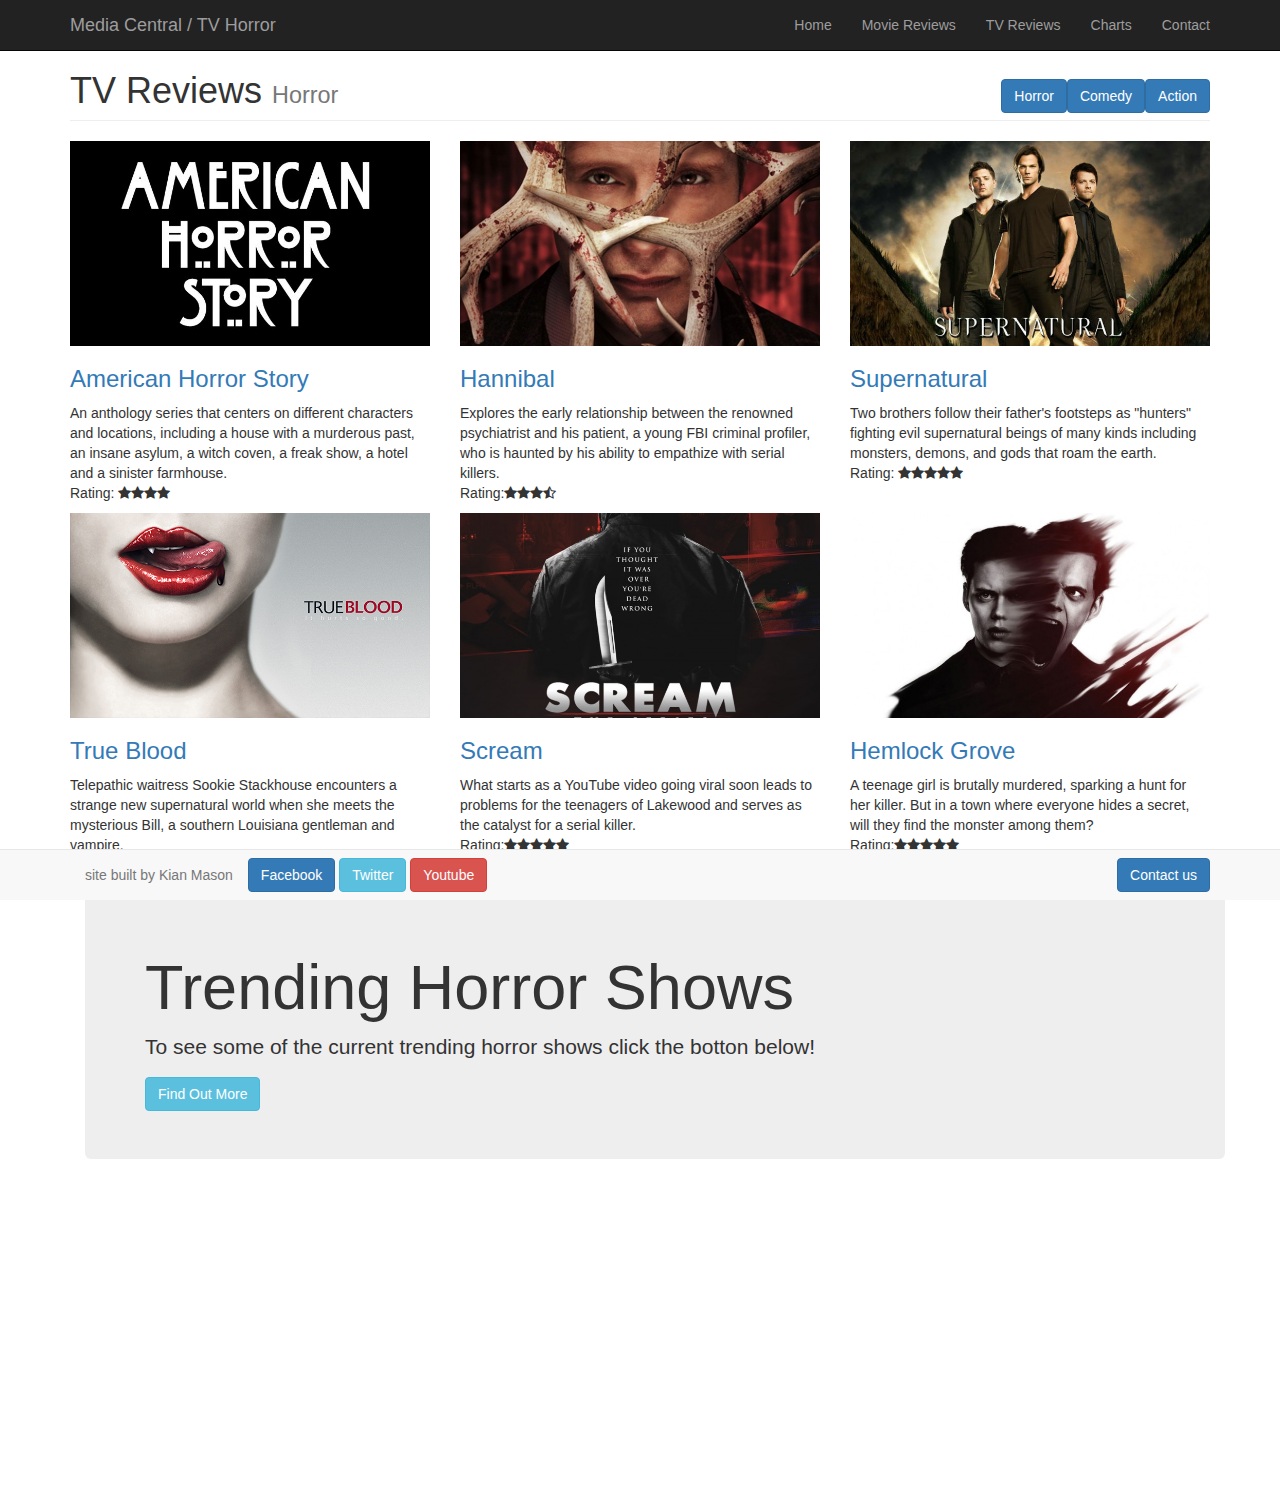
<file: TVRH.html>
<!DOCTYPE html>
<html>
<head>
    <title>Bootstrap project KM</title>
    <meta name="viewport" content="width=device-width, intitial-scale=1.0" charset="UTF-8">
    <link href="css/bootstrap.min.css" rel="stylesheet" type="text/css"/>
    <!--Font awesome-->
    <link href="css/font-awesome.min.css" rel="stylesheet" type="text/css">
          <!--My style sheet-->
    <link href="css/MyStyle.css" rel="stylesheet" type="text/css"/>
</head>
<body>
    <!--Navigation-->
    <div class="navbar navbar-inverse navbar-static-top">
        <div class="container">
            <a href="index.html" class="navbar-brand">Media Central / TV Horror</a>
            <!--collapsale menu trigger-->
            <button class="navbar-toggle" data-toggle="collapse" data-target=".navheadercollapse">
                <span class="icon-bar"></span>
                <span class="icon-bar"></span>
                <span class="icon-bar"></span>
            </button>
            <div class="collapse navbar-collapse navheadercollapse">
                <ul class="nav navbar-nav navbar-right">
                   <li><a href="index.html">Home</a></li>
                    <li><a href="MovieRA.html">Movie Reviews</a></li>
                    <li><a href="TVRA.html">TV Reviews</a></li>
                    <li><a href="Charts2014.html">Charts</a></li>
                    <li><a href="#contact" data-toggle="modal">Contact</a></li>
                </ul>
            </div>
        </div>
    </div>
  
    
    <!-- Page Content -->
    <div class="container">

        <!-- Page Header -->
        <div class="row">
            <div class="col-lg-12">
                <h1 class="page-header">TV Reviews
                    <small>Horror</small>         
                    <a href="TVRA.html" class="navbar-btn btn btn-primary pull-right">Action</a>
                    <a href="TVRC.html" class="navbar-btn btn btn-primary pull-right">Comedy</a>
                    <a href="TVRH.html" class="navbar-btn btn btn-primary pull-right">Horror</a>
                </h1>
            </div>
        </div>
        <!-- /.row -->

        <!-- Projects Row -->
        <div class="row">
            <div class="col-md-4 portfolio-item">
                <a href="#">
                    <img class="img-responsive" src="assets/american.jpg" alt="">
                </a>
                <h3>
                    <a href="#">American Horror Story</a>
                </h3>
                <p>An anthology series that centers on different characters and locations, including a house with a murderous past, an insane asylum, a witch coven, a freak show, a hotel and a sinister farmhouse.<br> Rating: <i class="fa fa-star" aria-hidden="true"></i><i class="fa fa-star" aria-hidden="true"></i><i class="fa fa-star" aria-hidden="true"></i><i class="fa fa-star" aria-hidden="true"></i></p>
            </div>
            <div class="col-md-4 portfolio-item">
                <a href="#">
                    <img class="img-responsive" src="assets/hanibal.jpg" alt="">
                </a>
                <h3>
                    <a href="#">Hannibal</a>
                </h3>
                <p>Explores the early relationship between the renowned psychiatrist and his patient, a young FBI criminal profiler, who is haunted by his ability to empathize with serial killers.<br> Rating:<i class="fa fa-star" aria-hidden="true"></i><i class="fa fa-star" aria-hidden="true"></i><i class="fa fa-star" aria-hidden="true"></i><i class="fa fa-star-half-o" aria-hidden="true"></i> </p>
            </div>
            <div class="col-md-4 portfolio-item">
                <a href="#">
                    <img class="img-responsive" src="assets/supernatural.jpg" alt="">
                </a>
                <h3>
                    <a href="#">Supernatural</a>
                </h3>
                <p>Two brothers follow their father's footsteps as "hunters" fighting evil supernatural beings of many kinds including monsters, demons, and gods that roam the earth.<br> Rating: <i class="fa fa-star" aria-hidden="true"></i><i class="fa fa-star" aria-hidden="true"></i><i class="fa fa-star" aria-hidden="true"></i><i class="fa fa-star" aria-hidden="true"></i><i class="fa fa-star" aria-hidden="true"></i></p>
            </div>
        </div>
        <!-- /.row -->

        <!-- Projects Row -->
        <div class="row">
            <div class="col-md-4 portfolio-item">
                <a href="#">
                    <img class="img-responsive" src="assets/trueblood.jpg" alt="">
                </a>
                <h3>
                    <a href="#">True Blood</a>
                </h3>
                <p>Telepathic waitress Sookie Stackhouse encounters a strange new supernatural world when she meets the mysterious Bill, a southern Louisiana gentleman and vampire.<br> Rating:<i class="fa fa-star" aria-hidden="true"></i><i class="fa fa-star" aria-hidden="true"></i><i class="fa fa-star" aria-hidden="true"></i><i class="fa fa-star-half-o" aria-hidden="true"></i> </p>
            </div>
            <div class="col-md-4 portfolio-item">
                <a href="#">
                    <img class="img-responsive" src="assets/scream.jpg" alt="">
                </a>
                <h3>
                    <a href="#">Scream</a>
                </h3>
                <p>What starts as a YouTube video going viral soon leads to problems for the teenagers of Lakewood and serves as the catalyst for a serial killer.<br> Rating:<i class="fa fa-star" aria-hidden="true"></i><i class="fa fa-star" aria-hidden="true"></i><i class="fa fa-star" aria-hidden="true"></i><i class="fa fa-star" aria-hidden="true"></i><i class="fa fa-star" aria-hidden="true"></i> </p>
            </div>
            <div class="col-md-4 portfolio-item">
                <a href="#">
                    <img class="img-responsive" src="assets/hemlock.jpg" alt="">
                </a>
                <h3>
                    <a href="#">Hemlock Grove</a>
                </h3>
                <p>A teenage girl is brutally murdered, sparking a hunt for her killer. But in a town where everyone hides a secret, will they find the monster among them?<br> Rating:<i class="fa fa-star" aria-hidden="true"></i><i class="fa fa-star" aria-hidden="true"></i><i class="fa fa-star" aria-hidden="true"></i><i class="fa fa-star" aria-hidden="true"></i><i class="fa fa-star" aria-hidden="true"></i></p>
            </div>
        </div>


          <!--Jumbotron-->
    <div class="container">
        <div class="jumbotron">
            <h1>Trending Horror Shows</h1>
            <p>To see some of the current trending horror shows click the botton below!</p>
          
            
            <a href="http://www.imdb.com/search/title?genres=horror&sort=moviemeter,asc&title_type=tv_series" target="_blank" class="btn btn-info ">Find Out More</a>
        </div>
    </div>
        
         
    <!--footer-->
    
    <div class="navbar navbar-default navbar-fixed-bottom">
    <div class="container">
            <P class="navbar-text">site built by Kian Mason</P>
            <a href="#contact" data-toggle="modal" class="navbar-btn btn btn-primary loading pull-right">Contact us</a>
         <a href="http://www.facebook.com" target="_blank" class="btn btn-primary loading">Facebook</a>
            <a href="http://www.twitter.com" target="_blank" class="navbar-btn btn btn-info loading ">Twitter</a>
            <a href="http://www.youtube.com" target="_blank"  class="navbar-btn btn btn-danger loading ">Youtube</a>
        </div>
    </div>
    
<!--modal-->
    
    <div class="modal fade" id="contact" role="dialog">
        <div class="modal-dialog">
            <div class="modal-content">
                <!--modal form starts-->
                <form class="form-horrizontal">
                
                <div class="modal-header"><!--Header-->
                    <h3>Contact us</h3>
                </div>
                <div class="modal-body"><!--Body-->
                    
                <div class="form-group"><!--Name-->
                    <label for="contact-name" class="col-lg-2 control-label">Name</label>
                    <div class="col-lg-10">
                        <input type="text" class="form-control" id="contact-name" placeholder="Full Name"
                    </div>
                </div>
                     <div class="form-group"><!--Email-->
                    <label for="contact-email" class="col-lg-2 control-label">Email</label>
                    <div class="col-lg-10">
                        <input type="email" class="form-control" id="contact-email" placeholder="Email Adress"
                    </div>
                </div>
                         
                         <div class="form-group"><!--Message-->
                    <label for="contact-msg" class="col-lg-2 control-label">Message</label>
                    <div class="col-lg-10">
                        <textarea class="form-control" rows="8"></textarea>
                    </div>
                </div>
    
                <div class="modal-footer"><!--Footer-->
                    <a class="btn btn-success" type="submit">Submit</a>
                    <a class="btn btn-default" data-dismiss="modal">
                    close
                    </a>
                </div>
            </div>
                </form>
            <!--modal form end-->
        </div>
    </div>
    
    <script src="https://ajax.googleapis.com/ajax/libs/jquery/3.1.1/jquery.min.js"></script>
    <script src="js/bootstrap.min.js"></script>
    </body>
    </html>
</file>
<file: css/MyStyle.css>
body {
        padding-bottom: 20pc;
      background: url(http://blog.hostbaby.com/wp-content/uploads/2012/05/thumbnail_abstract.jpg) no-repeat center center fixed; 
  -webkit-background-size: cover;
  -moz-background-size: cover;
  -o-background-size: cover;
  background-size: cover;
  

 

       
 
        
}

/*about page mods*/
.page-header{
    margin-top: 0;
}

.panel-body{
    padding-bottom: 0;
}

.featuredImg{
    padding-bottom: 15px;
}

.mybutton {
    margin-bottom: 15px;
}

.rel {
   margin-top: 15px;
}

.car {
    margin-bottom: 20px;
    padding-bottom: 20px;
}






.kong img{
    
   height: 100%;
    width: 100%;
}

.spiderman img {
    
    height: 694px;
    width: 1500px;
    
}
</file>
